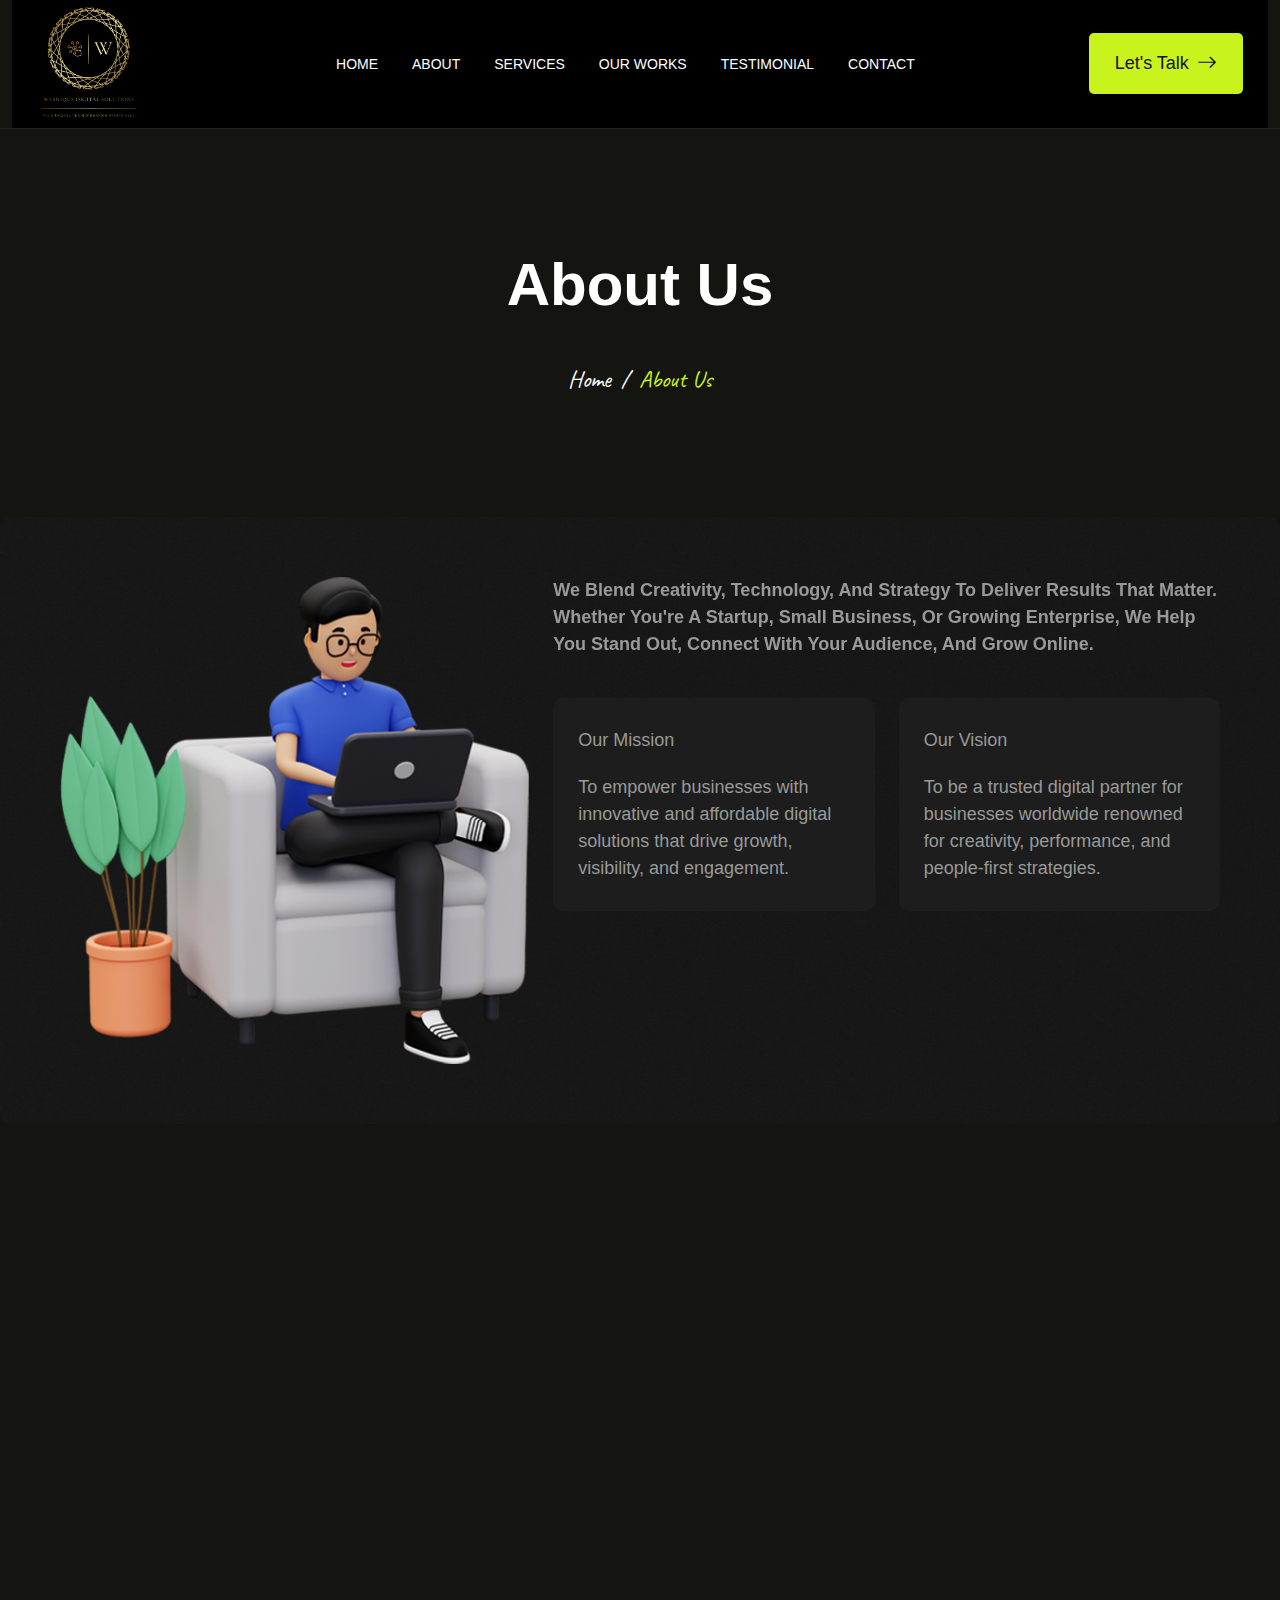
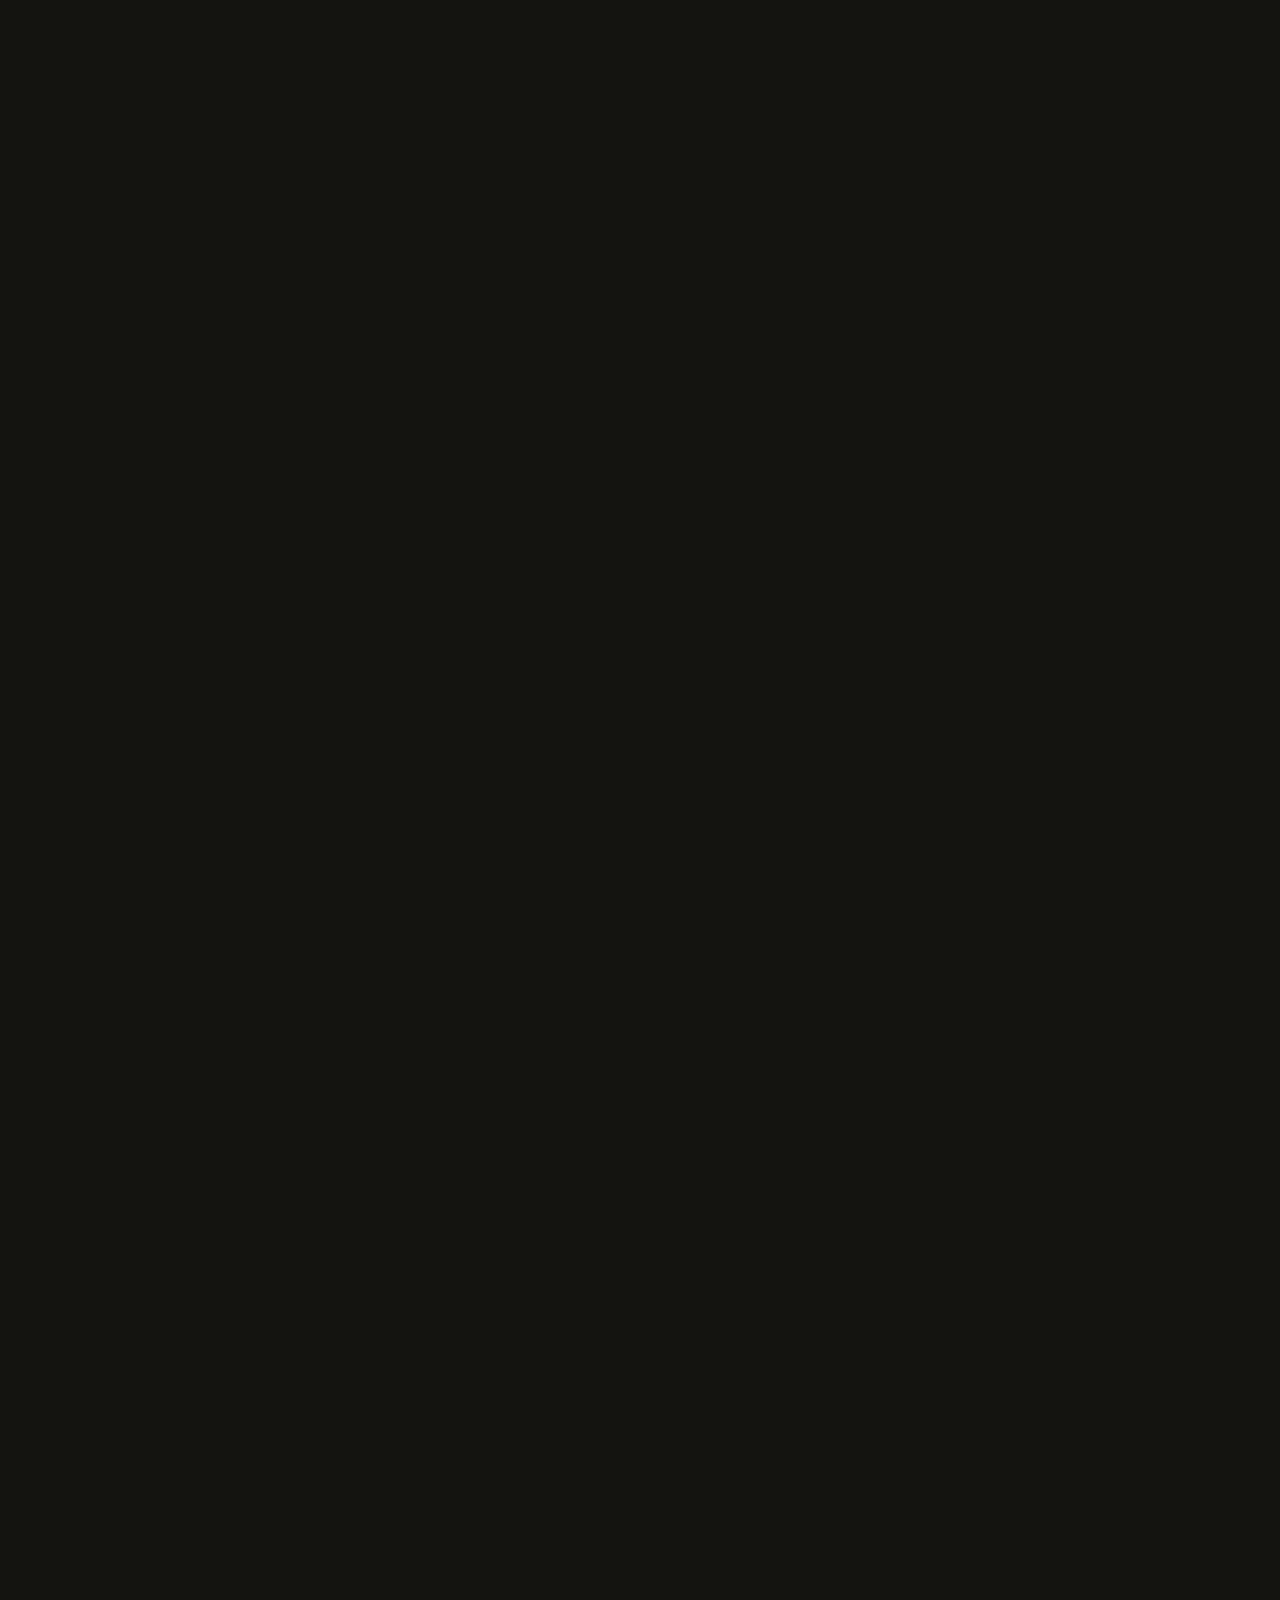
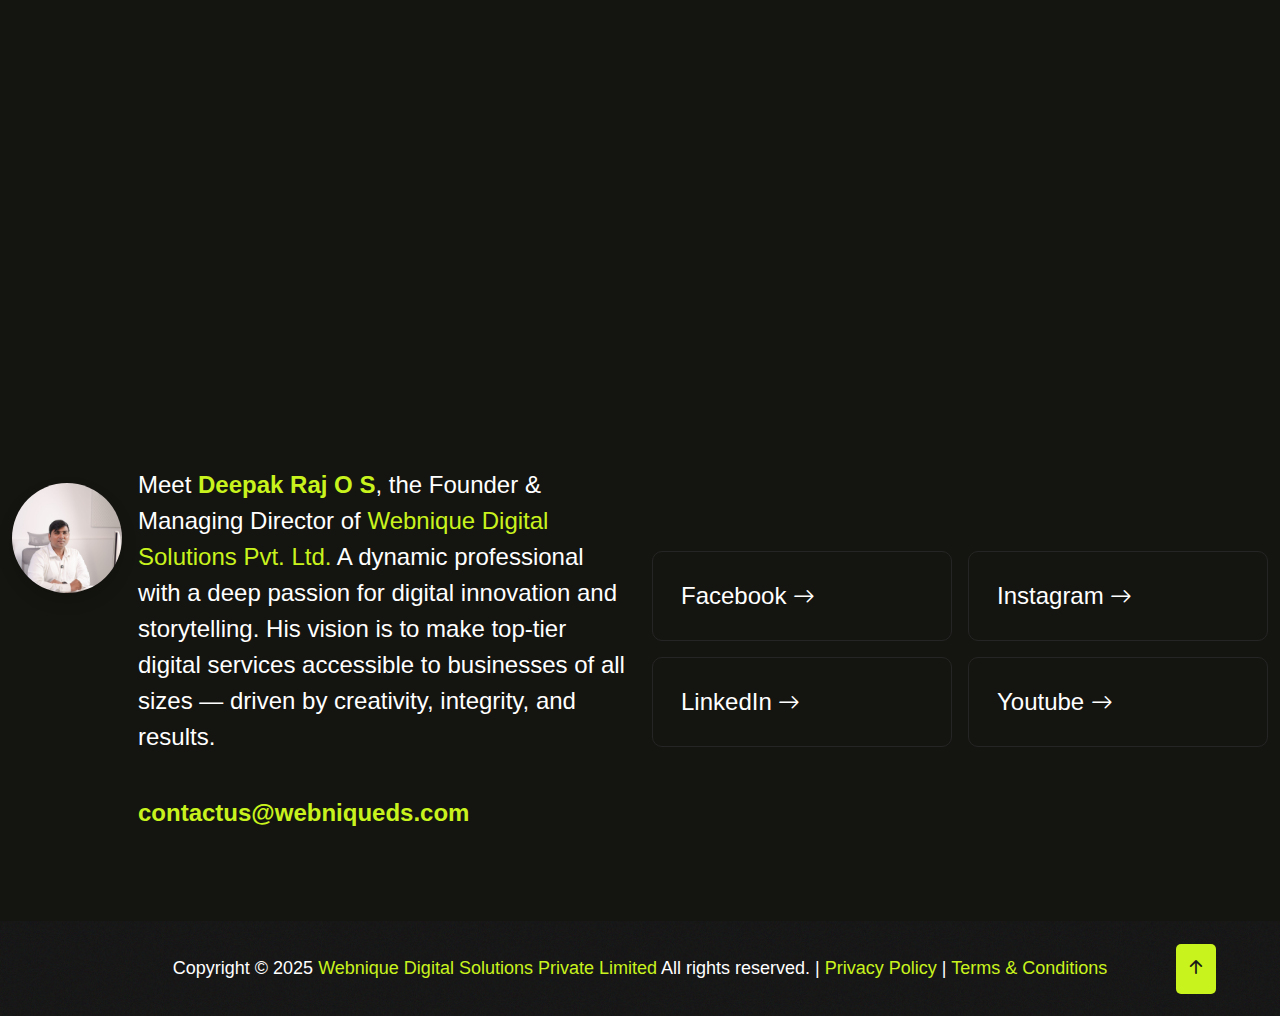
<file: about.html>
<!DOCTYPE html>
<html lang="en">
<head>
   <!--<< Required meta tags >>-->
   <meta charset="UTF-8">
   <meta http-equiv="X-UA-Compatible" content="IE=edge">
   <meta name="viewport" content="width=device-width, initial-scale=1.0">
<!--<< Title >>-->
<title>Webnique Digital Solutions Private Limited | Web Application Development | Custom Software | Digital Marketing | Social Media
   Marketing | Content Creation & Vido Editing </title>
   <meta name="robots" content="index, follow">
<!--<< Favcion >>-->
<link rel="shortcut icon" href="assets/img/logo/favicon.png">
<!--<< Bootstrap min.css >>-->
<link rel="stylesheet" href="assets/css/bootstrap.min.css">
<!--<< Aos animation css >>-->
<link rel="stylesheet" href="assets/css/aos.css">
<!--<< Main.css >>-->
<link rel="stylesheet" href="assets/css/main.css">
<meta name="keywords"
   content="Web Design & Development, Web design company, Responsive website design, Custom website development, UX/UI web design services, Mobile-friendly website development, Professional website designers, Business website development, WordPress website development, Modern website design agency, Creative web development services, Custom Software Solutions, Custom software development, Business automation software, Scalable app development, Enterprise software solutions, Tailored software for businesses, Web app development company, Workflow automation software, Bespoke software development, CRM and ERP software developers, Custom SaaS development, Digital Marketing Services, SEO services for businesses, Local SEO experts, SEO agency near me, Google ranking optimization, Keyword research services, On-page and off-page SEO, Google Ads campaign management, PPC advertising services, Google AdWords expert, Paid search marketing agency, GMB optimization services, Google My Business setup, Local SEO via GMB, Google Analytics reporting services, Social Media Marketing, Social media marketing agency, Instagram marketing experts, Facebook ad management, LinkedIn marketing services, Social media content creation, Social media growth strategies, SMM services for small businesses, Reels and short video marketing, Social media branding agency, Video Editing & Content Creation, Video editing services, Reels and shorts editing, YouTube video editing agency, Social media video production, Promotional video creation, Motion graphics and animation, Corporate video editing, Short-form content creation, Marketing video editing experts, Creative Content & Branding, Brand identity design, Logo and branding services, Content writing agency, Website content writing, Blog content for SEO, Brand storytelling services, Creative brand strategy, Copywriting and messaging, Branding for startups">
<meta name="author" content="Webnique Digital Solutions Private Limited" />
<link rel="canonical" href="https://www.webniqueds.com/about.html" />

<!-- Google tag (gtag.js) -->
<script async src="https://www.googletagmanager.com/gtag/js?id=AW-17116818550"></script>
<script>
  window.dataLayer = window.dataLayer || [];
  function gtag(){dataLayer.push(arguments);}
  gtag('js', new Date());
  gtag('config', 'AW-17116818550');
</script>
</head>
<body>

<!-- << Preloader >>-->
<!-- <div class="preloader__matias">
   <div class="box text-center">
      <div class="matias mb-10">
         <img src="assets/img/banner/banner-man.png" alt="img">
      </div>
      <span class="fz-30 mati fw-600 text-uppercase">
         Webnique
      </span>
   </div>
</div> -->
<!--<< Preloader >> -->

<!--<< banner >>-->
<section class="breadcrumnd__section">
   <!--<< Header v-1 >>-->
    <header class="header-section">
        <div class="container">
            <div class="header-wrapper">
                <div class="main__logo">
                    <a href="index.html" class="logo">
                        <img src="assets/img/logo/logo.png" alt="logo">
                    </a>
                </div>
                <ul class="main-menu">
                    <li><a href="index.html">Home</a></li>
                    <li><a href="about.html">About</a></li>
                    <li><a href="service.html">Services</a></li>
                    <li><a href="our-work.html">Our Works</a></li>
                    <li><a href="index.html#testi">Testimonial</a></li>
                    <li><a href="contact.html">Contact</a></li>
                </ul>
                <div class="menu__components d-flex align-items-center">
                    <a href="contact.html" class="d-flex fw-500 cmn--btn align-items-center gap-2">
                        <span class="get__text">Let's Talk</span>
                        <span><i class="bi bi-arrow-right fz-20"></i></span>
                    </a>
                    <div class="header-bar d-lg-none">
                        <span></span><span></span><span></span>
                    </div>
                </div>
            </div>
        </div>
    </header>
   <!--<< Header v-1 >>-->
   <div class="container pt-120 pb-120">
      <div class="row g-4 justify-content-center">
         <div class="col-lg-8">
            <div class="breadcrumnd__wrap text-center">
               <h1>
                  About Us
               </h1>
               <ul class="breakcrumnd__cont justify-content-center">
                  <li>
                     <a href="index.html">
                        Home 
                     </a>
                  </li>
                  <li class="white">
                     /  
                  </li>
                  <li class="base">
                     About Us
                  </li>
               </ul>
            </div>
         </div>
      </div>
   </div>
</section>
<!--<< banner >>-->

<!--<< about personal >>-->
<div class="about__v1wrap">
   <div class="row g-4 align-items-lg-start align-items-center">
      <div class="col-lg-5">
         <div class="about__onethumb" data-aos="zoom-in" data-aos-duration="500">
            <img src="assets/img/about/personal-infothumb.png" alt="img">
         </div>
      </div>
      <div class="col-lg-7">
         <div class="about__onecontent">
            <h2 class="h2-head" data-aos="fade-up" data-aos-duration="500">
               <p class="p-descrip" data-aos="fade-up" data-aos-duration="500">
                  We blend creativity, technology, and strategy to deliver results that matter. Whether you're a startup,
                  small business, or growing enterprise, we help you stand out, connect with your audience, and grow
                  online.
               </p>
            </h2>
            <div class="about__contactwrap">
               <div class="row g-4">
                  <div class="col-xxl-6 col-xl-6 col-lg-12 col-md-6" data-aos="zoom-in">
                     <div class="abox">
                        <div class="about__contbox__item">
                           <span class="ptext fz-18 mb-20 d-block">
                              Our Mission
                           </span>
                           <p>To empower businesses with innovative and affordable digital solutions that drive growth,
                              visibility, and engagement.</p>
                        </div>
                     </div>
                  </div>
                  <div class="col-xxl-6 col-xl-6 col-lg-12 col-md-6" data-aos="zoom-in">
                     <div class="abox">
                        <div class="about__contbox__item">
                           <span class="ptext fz-18 mb-20 d-block">
                              Our Vision
                           </span>
                           <p>To be a trusted digital partner for businesses worldwide renowned for creativity,
                              performance, and people-first strategies.</p>
                           
                        </div>
                     </div>
                  </div>
               </div>
            </div>
         </div>
      </div>
   </div>
</div>


<!--<< What We Do >>-->
<section class="service__section overhid pt-120 pb-120">
   <div class="container">
      <div class="project__head text-center">
         <span class="common__sub" data-aos="fade-down" data-aos-duration="1000">
            What We Do
         </span>
         <h2 class="fw-500" data-aos="fade-up" data-aos-duration="1200">
            Comprehensive Digital Solutions
         </h2>
      </div>
      <div class="service__uniquewrap">
         <div class="service__unique__item pb-40 pt-40" data-aos="fade-up" data-aos-duration="1000">
            <div class="left__service">
               <div class="serial__adjust">
                  <span>01</span>
                  <div class="cont">
                     <h5>Web Development</h5>
                     <h2>Website Design & Development</h2>
                  </div>
               </div>
               <p class="pra">
                  Crafting responsive, visually stunning websites that reflect your brand identity and engage your audience.
               </p>
            </div>
         </div>
         <div class="service__unique__item pb-40 pt-40" data-aos="fade-up" data-aos-duration="1200">
            <div class="left__service">
               <div class="serial__adjust">
                  <span>02</span>
                  <div class="cont">
                     <h5>Software Solutions</h5>
                     <h2>Custom Software & App Development</h2>
                  </div>
               </div>
               <p class="pra">
                  Building scalable, tailored software and apps that streamline your business operations and boost productivity.
               </p>
            </div>
         </div>
         <div class="service__unique__item pb-40 pt-40" data-aos="fade-up" data-aos-duration="1400">
            <div class="left__service">
               <div class="serial__adjust">
                  <span>03</span>
                  <div class="cont">
                     <h5>Digital Marketing</h5>
                     <h2>Search Engine Optimization (SEO)</h2>
                  </div>
               </div>
               <p class="pra">
                  Optimizing your online presence to improve visibility and drive organic traffic to your website.
               </p>
            </div>
         </div>
         <div class="service__unique__item pb-40 pt-40" data-aos="fade-up" data-aos-duration="1600">
            <div class="left__service">
               <div class="serial__adjust">
                  <span>04</span>
                  <div class="cont">
                     <h5>Google Services</h5>
                     <h2>Google Ads, My Business & Analytics</h2>
                  </div>
               </div>
               <p class="pra">
                  Comprehensive Google services management to maximize your online presence and ROI.
               </p>
            </div>
         </div>
         <div class="service__unique__item pb-40 pt-40" data-aos="fade-up" data-aos-duration="1800">
            <div class="left__service">
               <div class="serial__adjust">
                  <span>05</span>
                  <div class="cont">
                     <h5>Social Media</h5>
                     <h2>Social Media Marketing</h2>
                  </div>
               </div>
               <p class="pra">
                  Strategic social media management to build your brand presence and connect with your audience.
               </p>
            </div>
         </div>
         <div class="service__unique__item pb-40 pt-40" data-aos="fade-up" data-aos-duration="2000">
            <div class="left__service">
               <div class="serial__adjust">
                  <span>06</span>
                  <div class="cont">
                     <h5>Content Creation</h5>
                     <h2>Content Creation</h2>
                  </div>
               </div>
               <p class="pra">
                we believe great content is the heart of every successful digital strategy. Our Content Creation team transforms ideas into impactful stories that connect with audiences, drive engagement, and build brand loyalty.
              </p>
            </div>
         </div>
      </div>
   </div>
</section>
<!--<< What We Do >>-->



<!--<< Meet the Founder >>-->
<section class="about__section pt-120 pb-120">
  <div class="container">
    <div class="row g-4 align-items-center flex-column-reverse flex-lg-row">
      
      <!-- Text Section -->
      <div class="col-lg-6 col-md-12 text-center text-lg-start">
        <div class="about__content">
          <div class="project__head">
            <span class="common__sub" data-aos="fade-down" data-aos-duration="1000">
              Meet the Founder
            </span>
            <h2 class="fw-500 base mt-2" data-aos="fade-up" data-aos-duration="1200">
              Deepak Raj O S
            </h2>
            <p class="mt-4" data-aos="fade-up" data-aos-duration="1400">
              Founder & Managing Director of Webnique Digital Solutions Pvt. Ltd, is a dynamic professional with a deep passion for digital innovation and storytelling. His vision is to make top-tier digital services accessible to businesses of all sizes—driven by creativity, integrity, and results.
            </p>
          </div>
        </div>
      </div>

      <!-- Image Section -->
      <div class="col-lg-6 col-md-12 text-center">
        <div class="about__thumb" data-aos="zoom-in" data-aos-duration="2000">
          <img 
            class="img-fluid rounded-3 shadow-lg mx-auto" 
            style="max-width: 450px; width: 100%; object-fit: cover;" 
            src="assets/img/profile/md_sir-2.jpeg" 
            alt="Founder - Deepak Raj O S"
          >
        </div>
      </div>
      
    </div>
  </div>
</section>
<!--<< Meet the Founder >>-->

<!--<< Meet the Founder >>-->

<!--<< Footer >>-->
<footer class="footer__section">
   <div class="container">
      <div class="footer__top pt-90 pb-90">
         <div class="fl text-center " data-aos="fade-up" data-aos-duration="1000">
            Get In Touch
         </div>
         <div class="row g-4 align-items-center justify-content-center mt-3">
            <!-- MD Section -->
            <div class="col-lg-6 col-md-10">
               <div class="get__content d-flex flex-column flex-sm-row align-items-center align-items-sm-start gap-3 text-center text-sm-start">
                  <!-- MD Image -->
                  <div class="md__image mt-3 flex-shrink-0">
                     <img src="assets/img/profile/md_sir.jpeg" alt="Deepak Raj O S" 
                          class="img-fluid rounded-circle shadow" 
                          style="width:110px; height:110px; object-fit:cover;">
                  </div>
                  <!-- MD Info -->
                  <div>
                     <p class="mt-3 mt-sm-0">
                        Meet <span class="base fw-semibold">Deepak Raj O S</span>, the Founder & Managing Director of 
                        <span class="base">Webnique Digital Solutions Pvt. Ltd.</span> 
                        A dynamic professional with a deep passion for digital innovation and storytelling. 
                        His vision is to make top-tier digital services accessible to businesses of all sizes — 
                        driven by creativity, integrity, and results.
                     </p>
                     <p class="base fw-semibold mb-0">contactus@webniqueds.com</p>
                  </div>
               </div>
            </div>

            <!-- Social Links -->
            <div class="col-lg-6 col-md-10">
               <div class="get__rightcontetn mt-4 mt-lg-0">
                  <div class="row g-3 text-center text-sm-start">
                     <div class="col-6 col-sm-6">
                        <a target="_blank" href="https://www.facebook.com/share/12LFfs5bPy7/" class="social__footer d-block">
                           Facebook <i class="bi bi-arrow-right"></i>
                        </a>
                     </div>
                     <div class="col-6 col-sm-6">
                        <a target="_blank" href="https://www.instagram.com/webniquedigitalsolutions?igsh=bTB3cmgzZmd5bjk=" class="social__footer d-block">
                           Instagram <i class="bi bi-arrow-right"></i>
                        </a>
                     </div>
                     <div class="col-6 col-sm-6">
                        <a target="_blank" href="https://www.linkedin.com/company/webnique-digital-solutions/" class="social__footer d-block">
                           LinkedIn <i class="bi bi-arrow-right"></i>
                        </a>
                     </div>
                     <div class="col-6 col-sm-6">
                        <a target="_blank" href="https://www.youtube.com/@WebniqueDigitalSolutions" class="social__footer d-block">
                           Youtube <i class="bi bi-arrow-right"></i>
                        </a>
                     </div>
                  </div>
               </div>
            </div>
         </div>
      </div>
   </div>

   <!-- Footer Bottom -->
<div class="footer__bottom cmn__bg"> <div class="container"> <div class="copyright"> <p class="white">Copyright © 2025 <a href="index.html" class="base">Webnique Digital Solutions Private Limited</a> All rights reserved. | <a href="privacy-policy.html" class="base">Privacy Policy</a> | <a href="terms-conditions.html" class="base">Terms & Conditions</a> </p> <a href="#about" class="toparrow"> <i class="bi bi-arrow-up-short"></i> </a> </div> </div> </div> </footer>
</footer>
<!--<< Footer >>-->

   <!--<< Jquery Latest >>-->
   <script src="assets/js/jquery-3.7.0.min.js"></script>
   <!--<< Viewport Js >>-->
   <script src="assets/js/viewport.jquery.js"></script>
   <!--<< Bootstrap Js >>-->
   <script src="assets/js/bootstrap.min.js"></script>
   <!--<< Aos animation Js >>-->
   <script src="assets/js/aos.js"></script>
   <!--<< Nice Select Js >>-->
   <script src="assets/js/jquery.nice-select.min.js"></script>
   <!--<< Swiper Slide Js >>-->
   <script src="assets/js/swiper-bundle.min.js"></script>
   <!--<< Swiper Bundle Js >>-->
   <script src="assets/js/jquery.magnific-popup.min.js"></script>
   <!--<< magnific popup Js >>-->
   <script src="assets/js/odometer.min.js"></script>
   <!--<< Odometer js Js >>-->
   <script src="assets/js/wow.min.js"></script>
   <!--<< Wow Animation js >>-->
   <script src="assets/js/main.js"></script>
   <!--<< Main.js >>-->
</body>
</html>
</file>
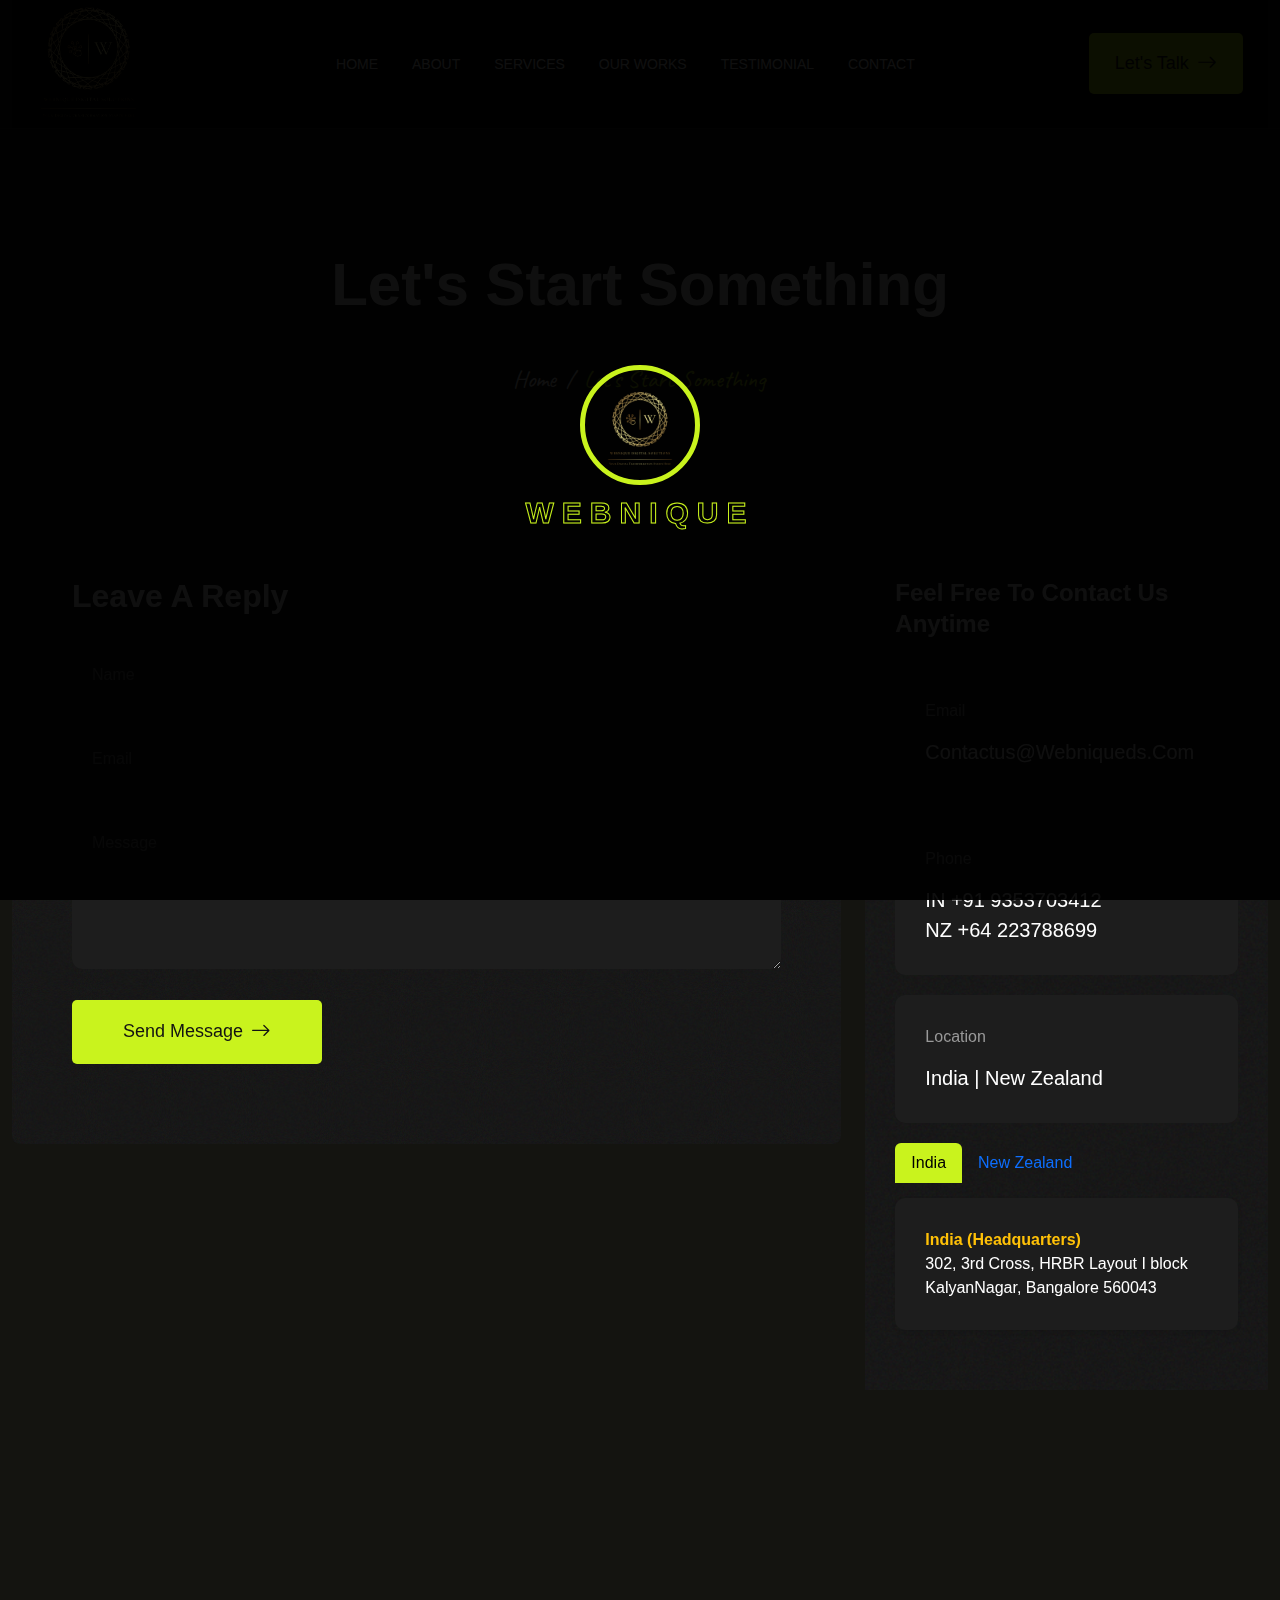
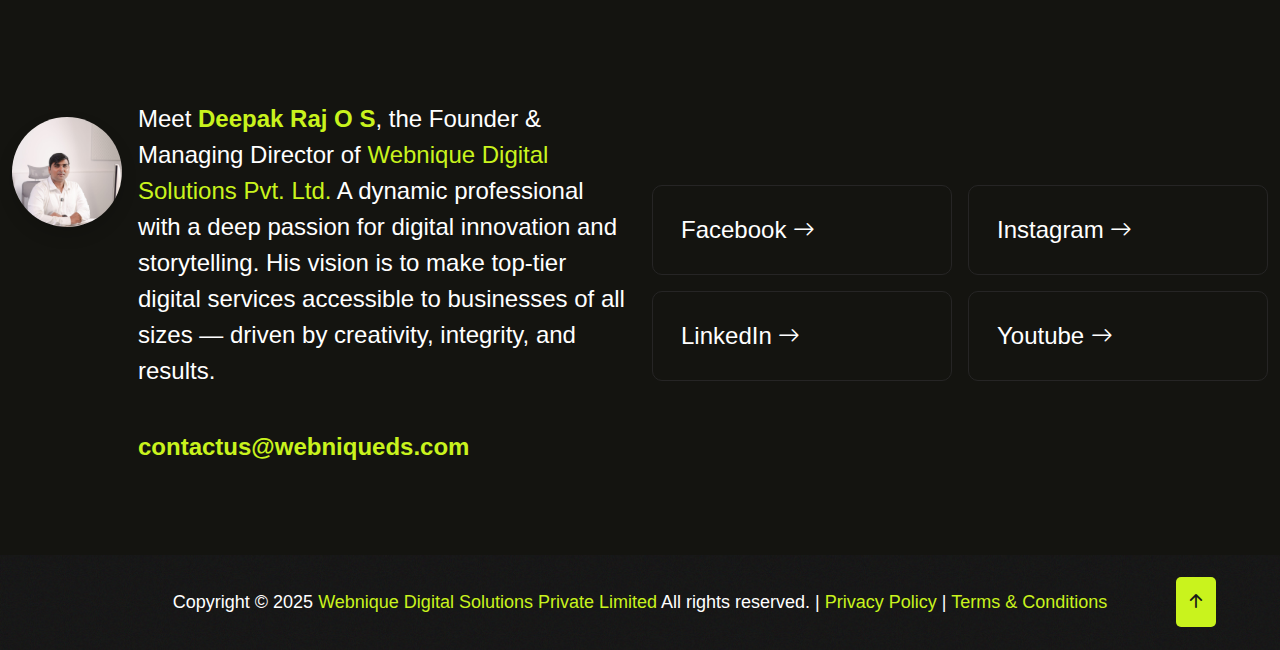
<file: contact.html>
<!DOCTYPE html>
<html lang="en">
<head>
   <!--<< Required meta tags >>-->
   <meta charset="UTF-8">
   <meta http-equiv="X-UA-Compatible" content="IE=edge">
   <meta name="viewport" content="width=device-width, initial-scale=1.0">
   <!--<< Title >>-->
   <title>Webnique Digital Solutions Private Limited | Web Application Development | Custom Software | Digital Marketing | Social Media
      Marketing | Content Creation & Vido Editing </title>
      <meta name="robots" content="index, follow">
   <!--<< Favcion >>-->
   <link rel="shortcut icon" href="assets/img/logo/favicon.png">
   <!--<< Bootstrap min.css >>-->
   <link rel="stylesheet" href="assets/css/bootstrap.min.css">
   <!--<< Aos animation css >>-->
   <link rel="stylesheet" href="assets/css/aos.css">
   <!--<< Main.css >>-->
   <link rel="stylesheet" href="assets/css/main.css">
   <meta name="keywords"
      content="Web Design & Development, Web design company, Responsive website design, Custom website development, UX/UI web design services, Mobile-friendly website development, Professional website designers, Business website development, WordPress website development, Modern website design agency, Creative web development services, Custom Software Solutions, Custom software development, Business automation software, Scalable app development, Enterprise software solutions, Tailored software for businesses, Web app development company, Workflow automation software, Bespoke software development, CRM and ERP software developers, Custom SaaS development, Digital Marketing Services, SEO services for businesses, Local SEO experts, SEO agency near me, Google ranking optimization, Keyword research services, On-page and off-page SEO, Google Ads campaign management, PPC advertising services, Google AdWords expert, Paid search marketing agency, GMB optimization services, Google My Business setup, Local SEO via GMB, Google Analytics reporting services, Social Media Marketing, Social media marketing agency, Instagram marketing experts, Facebook ad management, LinkedIn marketing services, Social media content creation, Social media growth strategies, SMM services for small businesses, Reels and short video marketing, Social media branding agency, Video Editing & Content Creation, Video editing services, Reels and shorts editing, YouTube video editing agency, Social media video production, Promotional video creation, Motion graphics and animation, Corporate video editing, Short-form content creation, Marketing video editing experts, Creative Content & Branding, Brand identity design, Logo and branding services, Content writing agency, Website content writing, Blog content for SEO, Brand storytelling services, Creative brand strategy, Copywriting and messaging, Branding for startups">
   <meta name="author" content="Webnique Digital Solutions Private Limited" />
   <link rel="canonical" href="https://www.webniqueds.com/contact.html" />
   
   <!-- Google tag (gtag.js) -->
   <script async src="https://www.googletagmanager.com/gtag/js?id=AW-17116818550"></script>
   <script>
     window.dataLayer = window.dataLayer || [];
     function gtag(){dataLayer.push(arguments);}
     gtag('js', new Date());
     gtag('config', 'AW-17116818550');
   </script>
</head>
<body>

<!--<< Preloader >>-->
<div class="preloader__matias">
   <div class="box text-center">
      <div class="matias mb-10">
         <img src="assets/img/banner/banner-man.png" alt="img">
      </div>
      <span class="fz-30 mati fw-600 text-uppercase">
         Webnique
      </span>
   </div>
</div>
<!--<< Preloader >>--> 





<!--<< banner >>-->
<section class="breadcrumnd__section">
   <!--<< Header v-1 >>-->
    <header class="header-section">
        <div class="container">
            <div class="header-wrapper">
                <div class="main__logo">
                    <a href="index.html" class="logo">
                        <img src="assets/img/logo/logo.png" alt="logo">
                    </a>
                </div>
                <ul class="main-menu">
                    <li><a href="index.html">Home</a></li>
                    <li><a href="about.html">About</a></li>
                    <li><a href="service.html">Services</a></li>
                    <li><a href="our-work.html">Our Works</a></li>
                    <li><a href="index.html#testi">Testimonial</a></li>
                    <li><a href="contact.html">Contact</a></li>
                </ul>
                <div class="menu__components d-flex align-items-center">
                    <a href="contact.html" class="d-flex fw-500 cmn--btn align-items-center gap-2">
                        <span class="get__text">Let's Talk</span>
                        <span><i class="bi bi-arrow-right fz-20"></i></span>
                    </a>
                    <div class="header-bar d-lg-none">
                        <span></span><span></span><span></span>
                    </div>
                </div>
            </div>
        </div>
    </header>
   <!--<< Header v-1 >>-->
   <div class="container pt-120 pb-120">
      <div class="row g-4 justify-content-center">
         <div class="col-lg-8">
            <div class="breadcrumnd__wrap text-center">
               <h1>
                  Let's Start Something
               </h1>
               <ul class="breakcrumnd__cont justify-content-center">
                  <li>
                     <a href="index-2.html">
                        Home 
                     </a>
                  </li>
                  <li class="white">
                     /  
                  </li>
                  <li class="base">
                     Let's Start Something
                  </li>
               </ul>
            </div>
         </div>
      </div>
   </div>
</section>
<!--<< banner >>-->

<!--<< Contact >>-->
<section class="contact__section">
   <div class="container">
      <div class="row g-4">
         <div class="col-lg-8" data-aos="fade-up" data-aos-duration="1000">
            <div class="contact__box">
               <div class="replay__box cmn__bg">
                  <h3>
                     Leave a Reply
                  </h3>
                  <form action="sendmail.php" method="post" class="row g-4">
                     <div class="col-lg-12">
                        <input type="text" name="name" placeholder="Name" required>
                     </div>
                     <div class="col-lg-12">
                        <input type="email" name="email" placeholder="Email" required>
                     </div>
                     <div class="col-lg-12">
                        <textarea name="message" rows="5" placeholder="Message" required></textarea>
                     </div>
                     <div class="col-lg-12">
                        <button type="submit" value="Send message" name="submit" class=" border-0 d-flex fw-500 cmn--btn align-items-center gap-2">
                           <span class="get__text">
                              Send Message
                           </span>
                           <span>
                              <i class="bi bi-arrow-right fz-20"></i>                       
                           </span>
                        </button>
                        <div id="form-message" style="margin-top:20px;"></div>
                        
                        <!-- Event snippet for Phone call lead conversion page -->
                        <script>
                          gtag('event', 'conversion', {
                            'send_to': 'AW-17116818550/uEn_COG9hNoaEPbY9-E_'
                          });
                        </script>
                     </div>
                  </form>
               </div>
            </div>
         </div>
         <div class="col-lg-4" data-aos="fade-up" data-aos-duration="1500">
            <div class="contact__rightside cmn__bg">
               <h4 class="mb-30">
                  Feel free to contact us anytime
               </h4>
               <div class="contact__item mb-20">
                  <span class="he1">
                     Email
                  </span>
                  <a href="mailto:contactus@webniqueds.com">
                     contactus@webniqueds.com
                  </a>
               </div>
               <div class="contact__item mb-20">
                  <span class="he1">
                     Phone
                  </span>
                  <a href="tel:+919353703412">
                    IN +91 9353703412 </p>
                    NZ +64 223788699
                  </a>
               </div>
               <div class="contact__item mb-20">
                  <span class="he1">
                     Location
                  </span>
                  <span class="address">
                     India | New Zealand
                  </span>
               </div>
               
 <!-- Tabs -->
  <ul class="nav nav-tabs border-0  mb-3" id="addressTab" role="tablist">
    <li class="nav-item " role="presentation">
      <button class="nav-link active" id="india-tab" data-bs-toggle="tab" data-bs-target="#india" type="button" role="tab">
        India
      </button>
    </li>
    <li class="nav-item" role="presentation">
      <button class="nav-link" id="nz-tab" data-bs-toggle="tab" data-bs-target="#nz" type="button" role="tab">
        New Zealand
      </button>
    </li>
  </ul>

  <!-- Tab Content -->
  <div class="tab-content  rounded-3  shadow-sm " id="addressTabContent">
    <div class="tab-pane fade show active" id="india" role="tabpanel">
      <div class="contact__item">
        <span class="fw-semibold  text-warning">India (Headquarters)</span><br>
        <span class="mt-2">302, 3rd Cross, HRBR Layout I block KalyanNagar, Bangalore 560043</span>
      </div>
    </div>
    <div class="tab-pane fade" id="nz" role="tabpanel">
      <div class="contact__item">
        <span class="fw-semibold   text-warning" style="white-space:nowrap;">New Zealand (Operational Partner Office)</span><br>
 <span class="fw-bold" style="white-space:nowrap;">In collaboration with our Channel Partner</span>
        <span class="mt-2"> 42 willcott street, <br> Mt Albert, Auckland, 1025</span>
      </div>
    </div>
  </div>

            </div>
         </div>
      </div>
   </div>
</section>
<!--<< Contact >>-->


<!--<< Footer >>-->
<footer class="footer__section">
   <div class="container">
      <div class="footer__top pt-90 pb-90">
         <div class="fl text-center " data-aos="fade-up" data-aos-duration="1000">
            Get In Touch
         </div>
         <div class="row g-4 align-items-center justify-content-center mt-3">
            <!-- MD Section -->
            <div class="col-lg-6 col-md-10">
               <div class="get__content d-flex flex-column flex-sm-row align-items-center align-items-sm-start gap-3 text-center text-sm-start">
                  <!-- MD Image -->
                  <div class="md__image mt-3 flex-shrink-0">
                     <img src="assets/img/profile/md_sir.jpeg" alt="Deepak Raj O S" 
                          class="img-fluid rounded-circle shadow" 
                          style="width:110px; height:110px; object-fit:cover;">
                  </div>
                  <!-- MD Info -->
                  <div>
                     <p class="mt-3 mt-sm-0">
                        Meet <span class="base fw-semibold">Deepak Raj O S</span>, the Founder & Managing Director of 
                        <span class="base">Webnique Digital Solutions Pvt. Ltd.</span> 
                        A dynamic professional with a deep passion for digital innovation and storytelling. 
                        His vision is to make top-tier digital services accessible to businesses of all sizes — 
                        driven by creativity, integrity, and results.
                     </p>
                     <p class="base fw-semibold mb-0">contactus@webniqueds.com</p>
                  </div>
               </div>
            </div>

            <!-- Social Links -->
            <div class="col-lg-6 col-md-10">
               <div class="get__rightcontetn mt-4 mt-lg-0">
                  <div class="row g-3 text-center text-sm-start">
                     <div class="col-6 col-sm-6">
                        <a target="_blank" href="https://www.facebook.com/share/12LFfs5bPy7/" class="social__footer d-block">
                           Facebook <i class="bi bi-arrow-right"></i>
                        </a>
                     </div>
                     <div class="col-6 col-sm-6">
                        <a target="_blank" href="https://www.instagram.com/webniquedigitalsolutions?igsh=bTB3cmgzZmd5bjk=" class="social__footer d-block">
                           Instagram <i class="bi bi-arrow-right"></i>
                        </a>
                     </div>
                     <div class="col-6 col-sm-6">
                        <a target="_blank" href="https://www.linkedin.com/company/webnique-digital-solutions/" class="social__footer d-block">
                           LinkedIn <i class="bi bi-arrow-right"></i>
                        </a>
                     </div>
                     <div class="col-6 col-sm-6">
                        <a target="_blank" href="https://www.youtube.com/@WebniqueDigitalSolutions" class="social__footer d-block">
                           Youtube <i class="bi bi-arrow-right"></i>
                        </a>
                     </div>
                  </div>
               </div>
            </div>
         </div>
      </div>
   </div>

   <!-- Footer Bottom -->
<div class="footer__bottom cmn__bg"> <div class="container"> <div class="copyright"> <p class="white">Copyright © 2025 <a href="index.html" class="base">Webnique Digital Solutions Private Limited</a> All rights reserved. | <a href="privacy-policy.html" class="base">Privacy Policy</a> | <a href="terms-conditions.html" class="base">Terms & Conditions</a> </p> <a href="#about" class="toparrow"> <i class="bi bi-arrow-up-short"></i> </a> </div> </div> </div> </footer>
</footer>
<!--<< Footer >>-->

<!--<<  sub side bar custom >>-->
<div class="subside__barmenu sub__contact">
   <div class="remove__click d-flex justify-content-center align-items-center">
      <i class="bi bi-x-lg"></i>
   </div>
   <div class="sub__contact__wrapper d-grid">
      <a href="index-2.html" class="side-logo">
         <img src="assets/img/logo/logo.png" alt="img">
      </a>
      <p>
         Neque porro quisquam est, qui dolorem ipsum quia dolor sit consectetur, aliquam quaerats voluptatem. Ut enim ad minima veniam, exercitationem laboriosam, nisi ut aliquid ex ea autem velit esse quam nihil
      </p>
      <div class="sub__contact-left d-grid">
         <div class="sub__contac-item">
            <div class="content">
               <span class="address d-block">
                  address
               </span>
               <span class="textp">
                  Victoria Street London,
               </span>
            </div>
         </div>
         <div class="sub__contac-item">
            <div class="content">
               <span class="address d-block">
                  email
               </span>
               <a href="javascript:void(0)" class="textp">
                  matias999@.com
               </a>
            </div>
         </div>
         <div class="sub__contac-item">
            <div class="content">
               <span class="address d-block">
                  call now
               </span>
               <a href="jasacript:void(0)" class="textp">
                  +98 4758 2154 021
               </a>
            </div>
         </div>
      </div>
      <div class="sub__contact-right mb-80 position-relative">
         <ul class="social d-flex gap-3">
            <li>
               <a href="javascript:void(0)">
                  <i class="bi bi-facebook"></i>
               </a>
            </li>
            <li>
               <a href="javascript:void(0)">
                  <i class="bi bi-twitter"></i>
               </a>
            </li>
            <li>
               <a href="javascript:void(0)">
                  <i class="bi bi-linkedin"></i>
               </a>
            </li>
            <li>
               <a href="javascript:void(0)">
                  <i class="bi bi-youtube"></i>
               </a>
            </li>
         </ul>
      </div>
      <a href="#0" class="d-flex justify-content-center fw-500 cmn--btn align-items-center gap-2">
         <span>
            <i class="bi bi-chevron-right"></i>             
         </span>
         <span class="get__text">
            Let's Talk
         </span>
      </a>
   </div>
</div>
<!--<<  sub side bar custom >>-->

   <!--<< Scroll To Top >>-->
   <div class="progress-wrap">
      <svg
         class="progress-circle svg-content"
         width="100%"
         height="100%"
         viewBox="-1 -1 102 102"
      >
         <path fill="#c9f31d" d="M50,1 a49,49 0 0,1 0,98 a49,49 0 0,1 0,-98"/>
      </svg>
      <i class="bi bi-arrow-90deg-up title topping"></i>
   </div>
   <!--<< Scroll To Top >>-->

   <!--<< Jquery Latest >>-->
   <script src="assets/js/jquery-3.7.0.min.js"></script>
   <!--<< Viewport Js >>-->
   <script src="assets/js/viewport.jquery.js"></script>
   <!--<< Bootstrap Js >>-->
   <script src="assets/js/bootstrap.min.js"></script>
   <!--<< Aos animation Js >>-->
   <script src="assets/js/aos.js"></script>
   <!--<< Nice Select Js >>-->
   <script src="assets/js/jquery.nice-select.min.js"></script>
   <!--<< Swiper Slide Js >>-->
   <script src="assets/js/swiper-bundle.min.js"></script>
   <!--<< Swiper Bundle Js >>-->
   <script src="assets/js/jquery.magnific-popup.min.js"></script>
   <!--<< magnific popup Js >>-->
   <script src="assets/js/odometer.min.js"></script>
   <!--<< Odometer js Js >>-->
   <script src="assets/js/wow.min.js"></script>
   <!--<< Wow Animation js >>-->
   <script src="assets/js/main.js"></script>
   <!--<< Main.js >>-->
   <script>
   document.querySelector('.contact__box form').addEventListener('submit', function(e) {
       e.preventDefault();
       var form = this;
       var formData = new FormData(form);
       var messageDiv = document.getElementById('form-message');
       messageDiv.innerHTML = '';
       fetch('sendmail.php', {
           method: 'POST',
           body: formData
       })
       .then(response => response.text())
       .then(result => {
           if (result.trim() === 'success') {
               messageDiv.innerHTML = '<div style="color:green;font-weight:bold;">Thank you! Your message has been sent successfully.</div>';
               form.reset();
           } else {
               messageDiv.innerHTML = '<div style="color:red;font-weight:bold;">Sorry, there was an error sending your message. Please try again later.</div>';
           }
       })
       .catch(() => {
           messageDiv.innerHTML = '<div style="color:red;font-weight:bold;">Sorry, there was an error sending your message. Please try again later.</div>';
       });
   });
   </script>
</body>
</html>
</file>
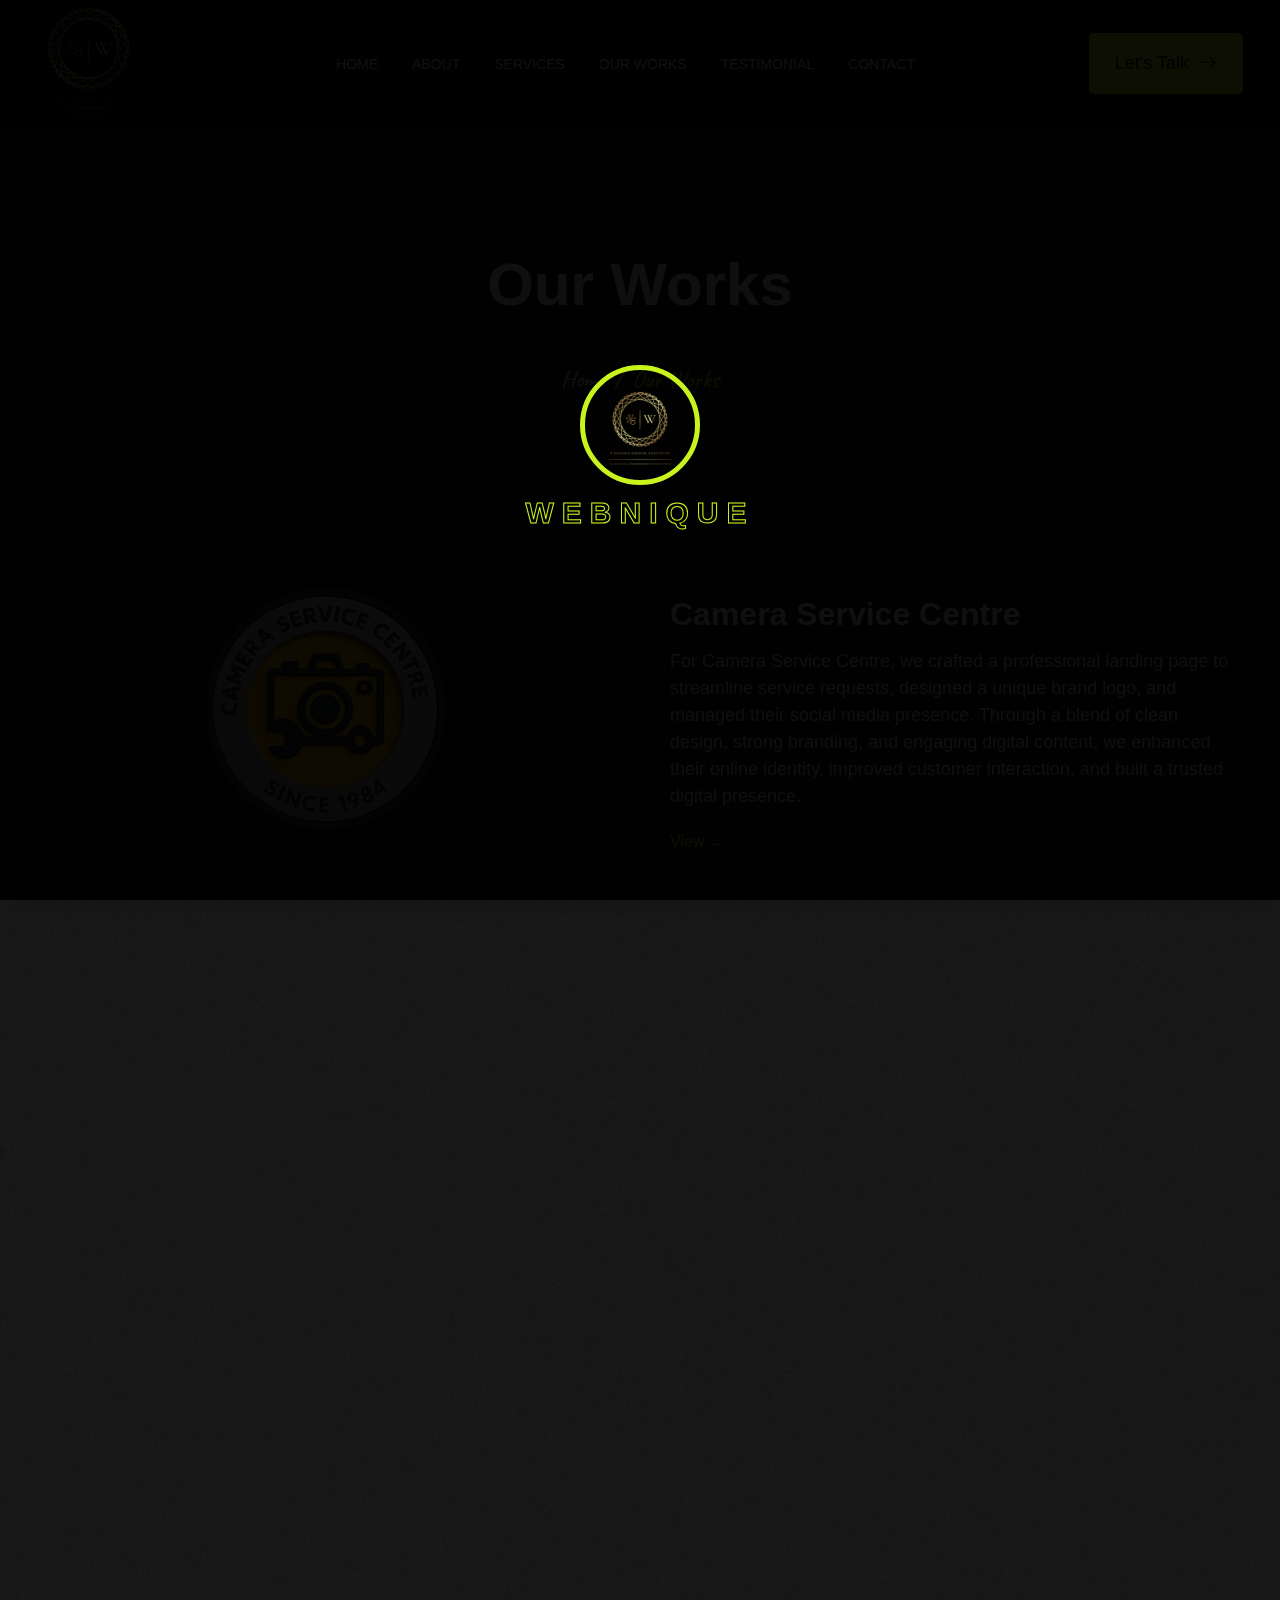
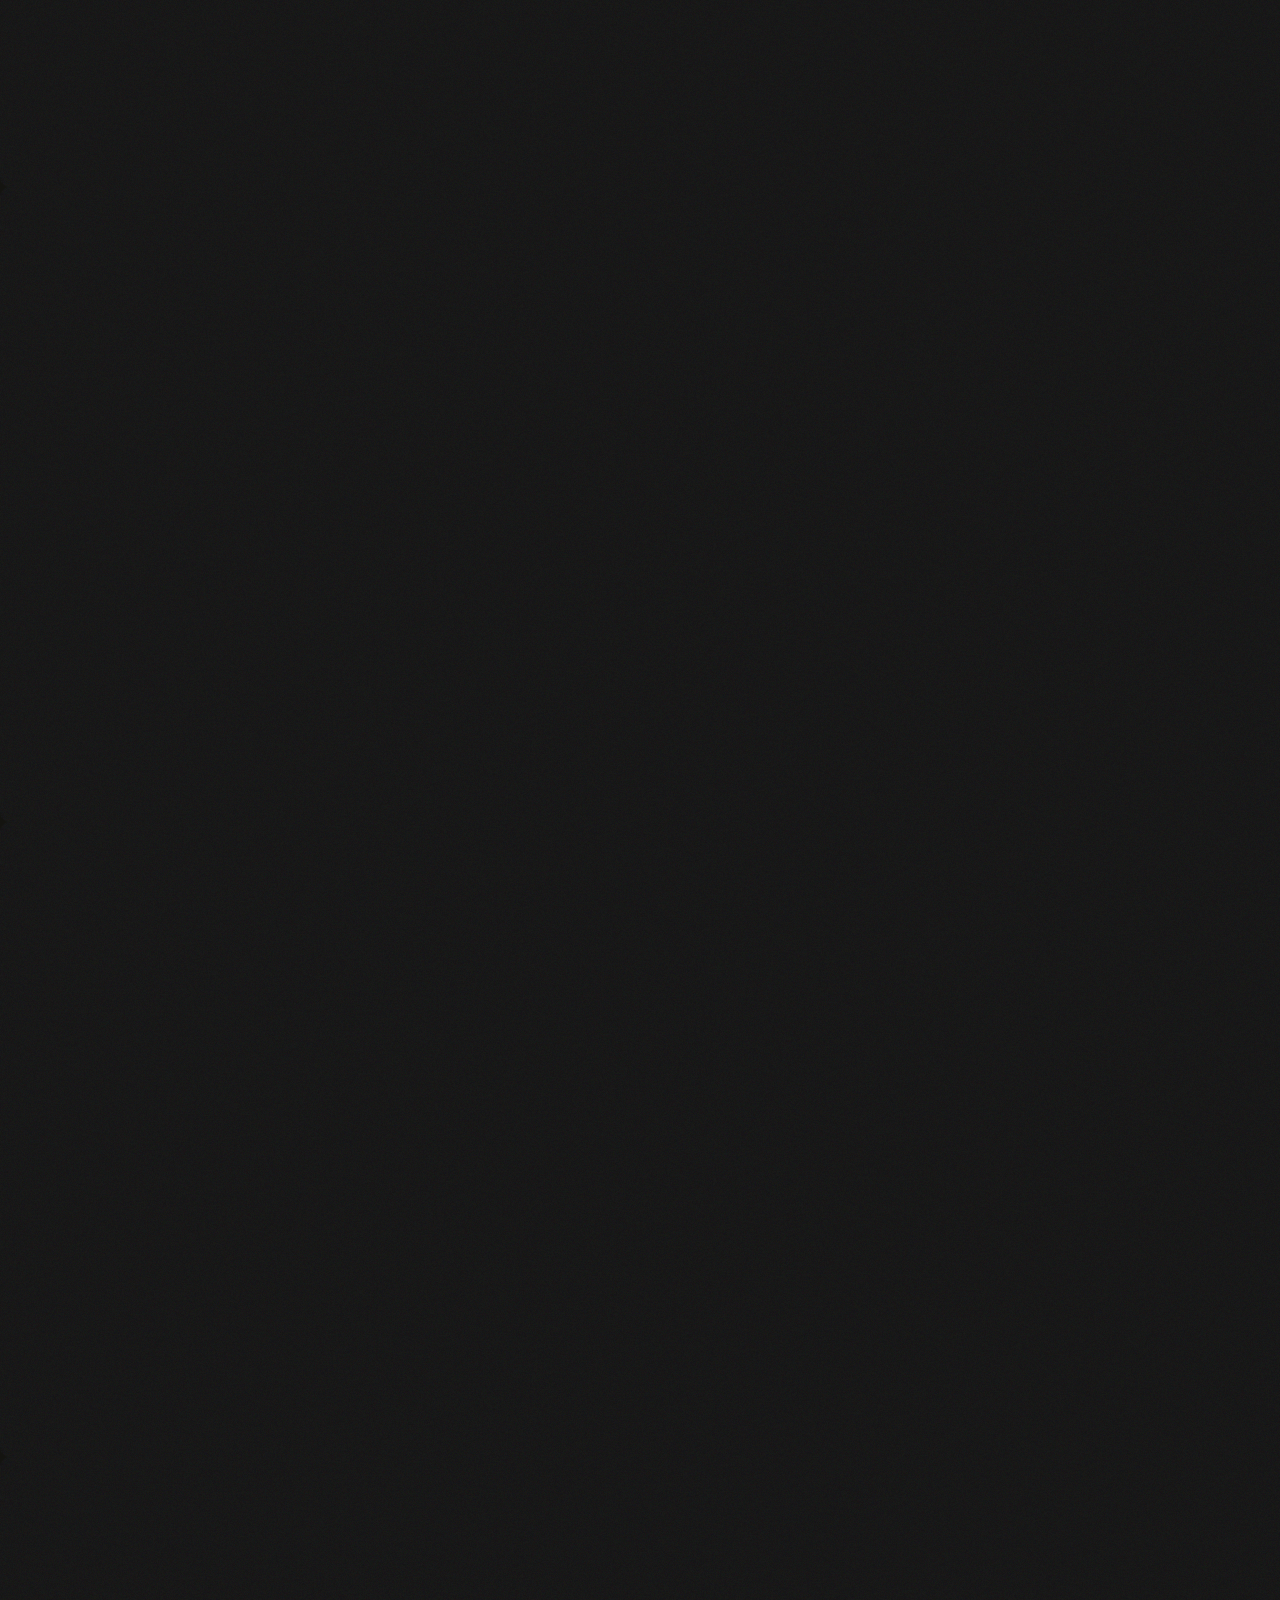
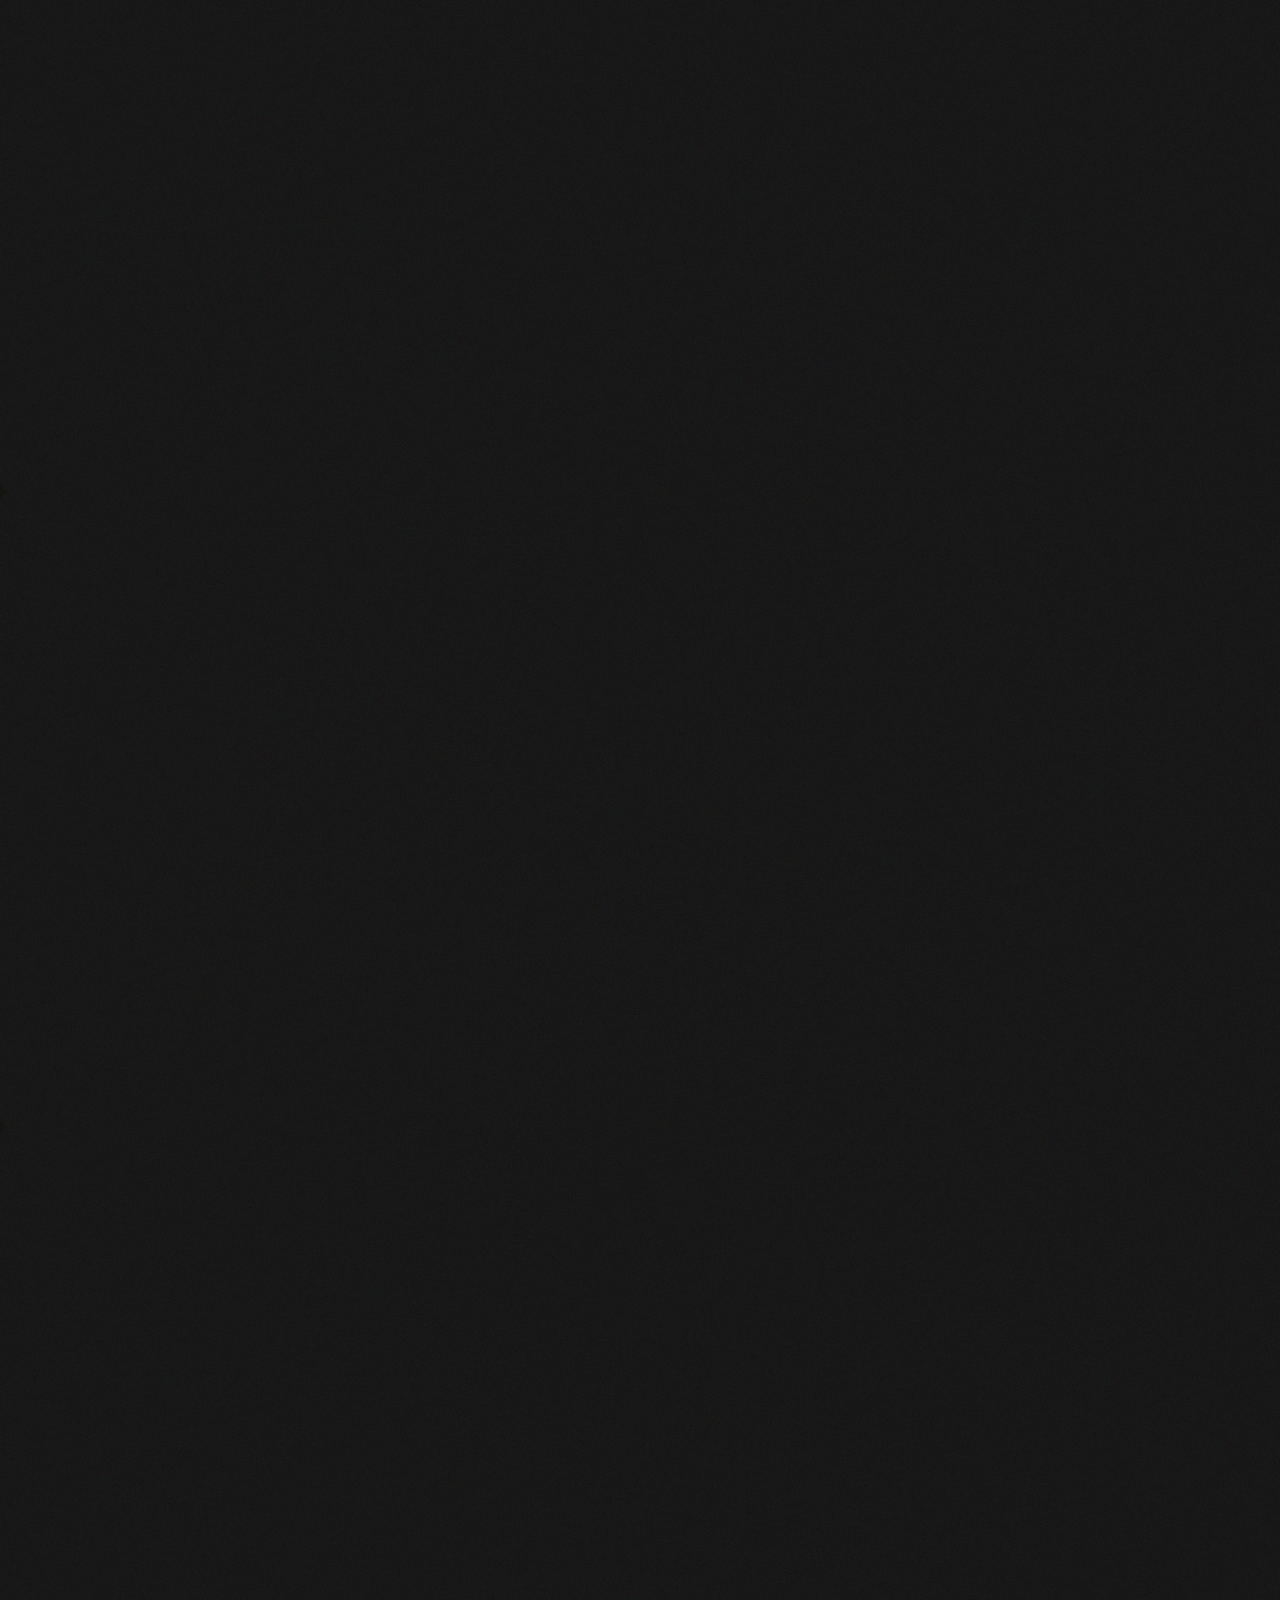
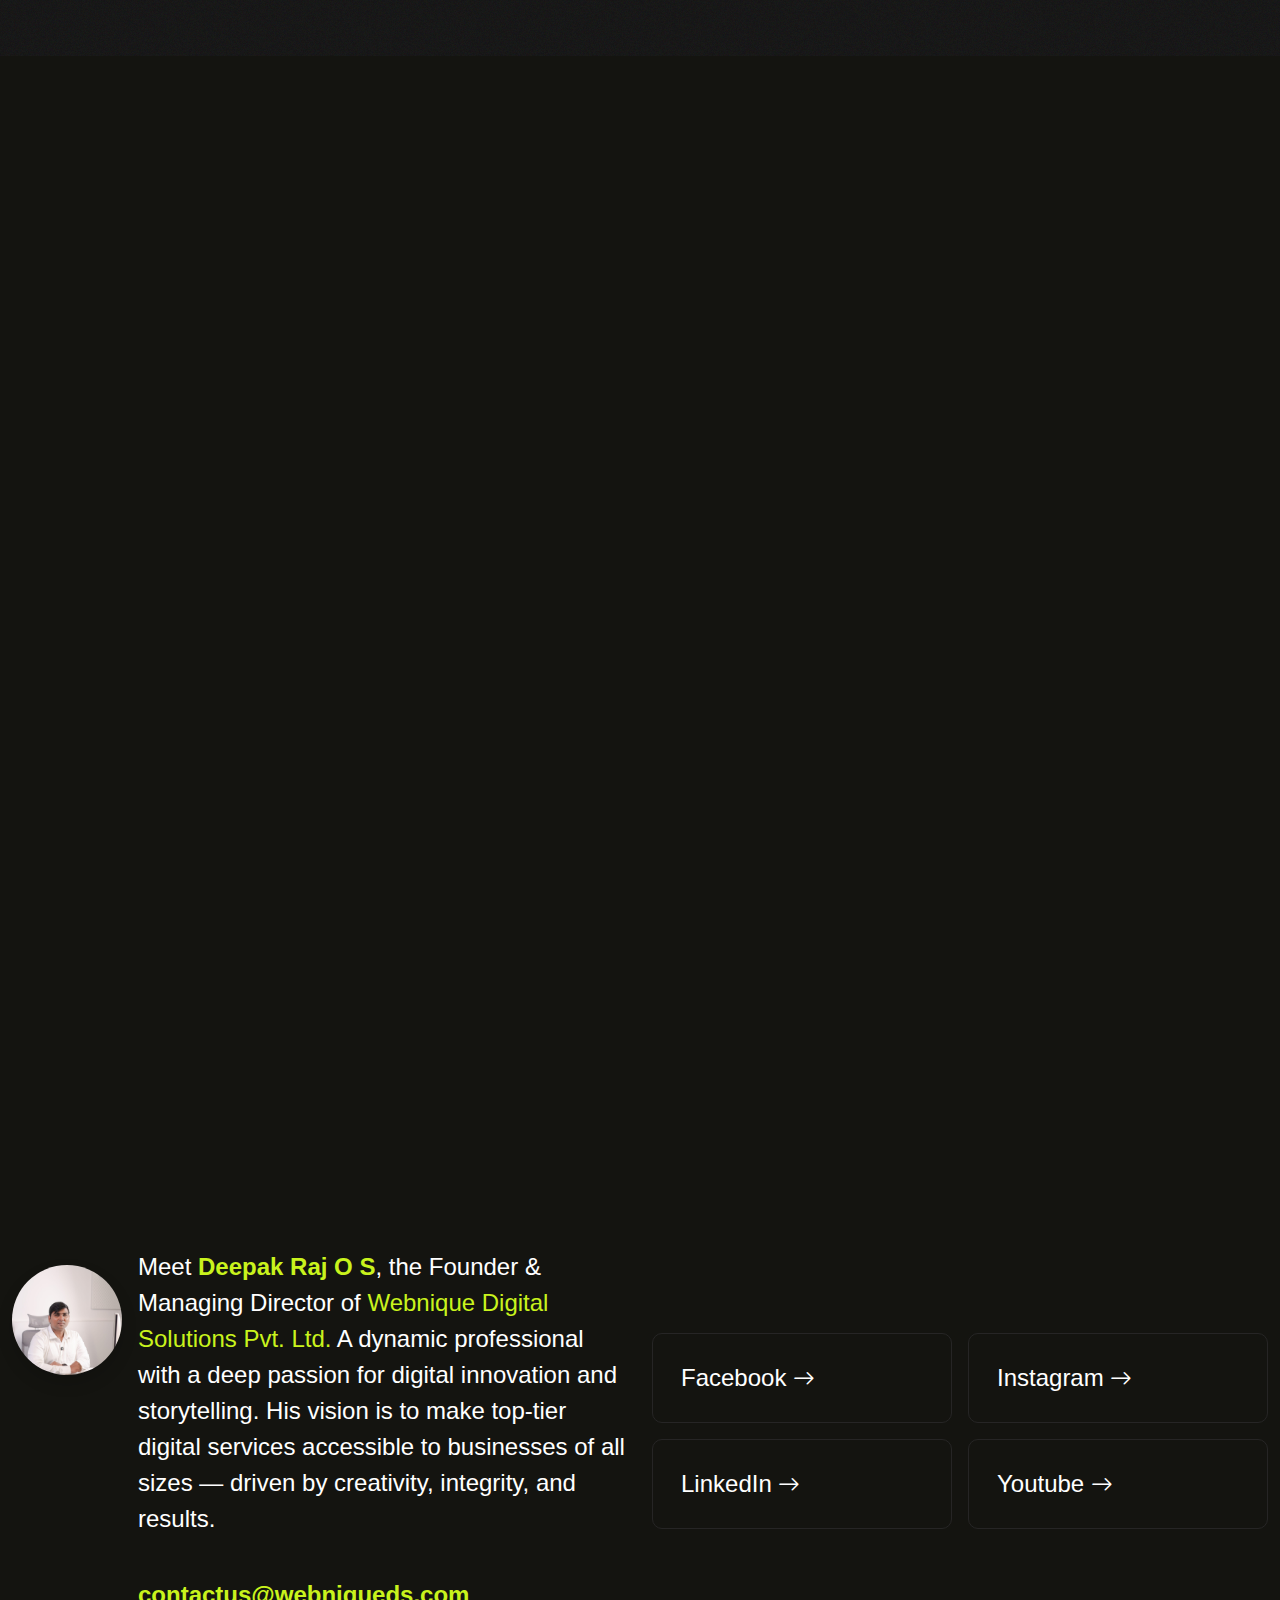
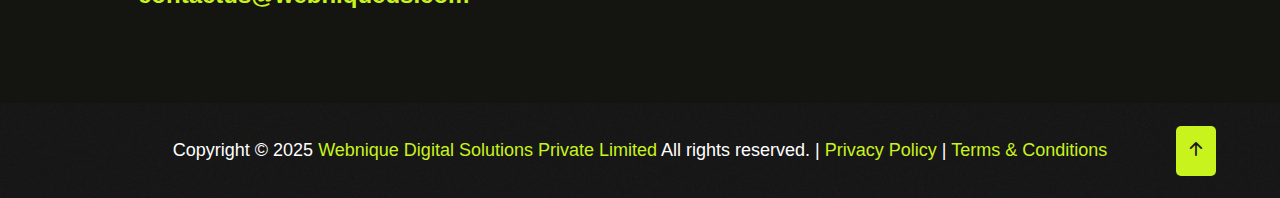
<file: our-work.html>
<!DOCTYPE html>
<html lang="en">
<head>
   <!--<< Required meta tags >>-->
   <meta charset="UTF-8">
   <meta http-equiv="X-UA-Compatible" content="IE=edge">
   <meta name="viewport" content="width=device-width, initial-scale=1.0">
   <!--<< Title >>-->
   <title>Web Application Development Services | Webnique Digital Solutions Private Limited</title>
   <meta name="description"
      content=" Get custom web application development services with Webnique Digital Solutions Private Limited. Scalable, secure, and user-friendly apps tailored to your business needs.">
<meta name="robots" content="index, follow">
   <!--<< Favcion >>-->
   <link rel="shortcut icon" href="assets/img/logo/favicon.png">
   <!--<< Bootstrap min.css >>-->
   <link rel="stylesheet" href="assets/css/bootstrap.min.css">
   <!--<< Aos animation css >>-->
   <link rel="stylesheet" href="assets/css/aos.css">
   <!--<< Main.css >>-->
   <link rel="stylesheet" href="assets/css/main.css">
   <meta name="keywords" content="Web Design & Development, Web design company, Responsive website design, Custom website development, UX/UI web design services, Mobile-friendly website development, Professional website designers, Business website development, WordPress website development, Modern website design agency, Creative web development services, Custom Software Solutions, Custom software development, Business automation software, Scalable app development, Enterprise software solutions, Tailored software for businesses, Web app development company, Workflow automation software, Bespoke software development, CRM and ERP software developers, Custom SaaS development, Digital Marketing Services, SEO services for businesses, Local SEO experts, SEO agency near me, Google ranking optimization, Keyword research services, On-page and off-page SEO, Google Ads campaign management, PPC advertising services, Google AdWords expert, Paid search marketing agency, GMB optimization services, Google My Business setup, Local SEO via GMB, Google Analytics reporting services, Social Media Marketing, Social media marketing agency, Instagram marketing experts, Facebook ad management, LinkedIn marketing services, Social media content creation, Social media growth strategies, SMM services for small businesses, Reels and short video marketing, Social media branding agency, Video Editing & Content Creation, Video editing services, Reels and shorts editing, YouTube video editing agency, Social media video production, Promotional video creation, Motion graphics and animation, Corporate video editing, Short-form content creation, Marketing video editing experts, Creative Content & Branding, Brand identity design, Logo and branding services, Content writing agency, Website content writing, Blog content for SEO, Brand storytelling services, Creative brand strategy, Copywriting and messaging, Branding for startups">
   <meta name="author" content="Webnique Digital Solutions Private Limited" />
   <link rel="canonical" href="https://www.webniqueds.com/" />
   
   <!-- OpenGraph Meta Tags -->
   <meta property="og:title" content="Web Application Development Services | Webnique Digital Solutions Private Limited" />
   <meta property="og:description" content="Get custom web application development services with Webnique Digital Solutions Private Limited. Scalable, secure, and user-friendly apps tailored to your business needs." />
   <meta property="og:type" content="website" />
   <meta property="og:url" content="https://www.webniqueds.com/" />
   <meta property="og:site_name" content="Webnique Digital Solutions Private Limited" />
   <meta property="og:image" content="https://www.webniqueds.com/assets/img/logo/logo.png" />
   <meta property="og:image:width" content="1200" />
   <meta property="og:image:height" content="630" />
   <meta property="og:image:alt" content="Webnique Digital Solutions Private Limited - Web Development & Digital Marketing Services" />
   <meta property="og:locale" content="en_US" />
   
   <!-- Twitter Card Meta Tags -->
   <meta name="twitter:card" content="summary_large_image" />
   <meta name="twitter:title" content="Web Application Development Services | Webnique Digital Solutions Private Limited" />
   <meta name="twitter:description" content="Get custom web application development services with Webnique Digital Solutions Private Limited. Scalable, secure, and user-friendly apps tailored to your business needs." />
   <meta name="twitter:image" content="https://www.webniqueds.com/assets/img/logo/logo.png" />
   <meta name="twitter:image:alt" content="Webnique Digital Solutions Private Limited - Web Development & Digital Marketing Services" />
   
   <!-- Additional SEO Meta Tags -->
   <meta name="robots" content="index, follow, max-image-preview:large, max-snippet:-1, max-video-preview:-1" />
   <meta name="googlebot" content="index, follow" />
   <meta name="bingbot" content="index, follow" />
   <meta name="theme-color" content="#c9f31d" />
   <meta name="msapplication-TileColor" content="#c9f31d" />
   <meta name="apple-mobile-web-app-capable" content="yes" />
   <meta name="apple-mobile-web-app-status-bar-style" content="black-translucent" />
   <meta name="apple-mobile-web-app-title" content="Webnique Digital Solutions Private Limited" />
   <meta name="application-name" content="Webnique Digital Solutions Private Limited" />
   <meta name="mobile-web-app-capable" content="yes" />
   <meta name="format-detection" content="telephone=no" />
   <meta name="msapplication-config" content="/browserconfig.xml" />
   <meta name="msapplication-TileImage" content="/assets/img/logo/logo.png" />
   
   <!-- Google tag (gtag.js) -->
   <script async src="https://www.googletagmanager.com/gtag/js?id=AW-17116818550"></script>
   <script>
     window.dataLayer = window.dataLayer || [];
     function gtag(){dataLayer.push(arguments);}
     gtag('js', new Date());
     gtag('config', 'AW-17116818550');
   </script>
   <!-- Meta Pixel Code -->
<script>
!function(f,b,e,v,n,t,s)
{if(f.fbq)return;n=f.fbq=function(){n.callMethod?
n.callMethod.apply(n,arguments):n.queue.push(arguments)};
if(!f._fbq)f._fbq=n;n.push=n;n.loaded=!0;n.version='2.0';
n.queue=[];t=b.createElement(e);t.async=!0;
t.src=v;s=b.getElementsByTagName(e)[0];
s.parentNode.insertBefore(t,s)}(window, document,'script',
'https://connect.facebook.net/en_US/fbevents.js');
fbq('init', '1473237573839659');
fbq('track', 'PageView');
</script>
<noscript><img height="1" width="1" style="display:none"
src="https://www.facebook.com/tr?id=1473237573839659&ev=PageView&noscript=1"
/></noscript>
<!-- End Meta Pixel Code -->
</head>
<body>
<!--<< Preloader >>-->
<div class="preloader__matias">
   <div class="box text-center">
      <div class="matias mb-10">
         <img src="assets/img/banner/banner-man.png" alt="img">
      </div>
      <span class="fz-30 mati fw-600 text-uppercase">
         Webnique
      </span>
   </div>
</div>
<!--<< Preloader >>--> 
   


<!--<< banner >>-->
<section class="banner__section">
   <!--<< Header v-1 >>-->
     <header class="header-section">
        <div class="container">
            <div class="header-wrapper">
                <div class="main__logo">
                    <a href="index.html" class="logo">
                        <img src="assets/img/logo/logo.png" alt="logo">
                    </a>
                </div>
                <ul class="main-menu">
                    <li><a href="index.html">Home</a></li>
                    <li><a href="about.html">About</a></li>
                    <li><a href="service.html">Services</a></li>
                    <li><a href="our-work.html">Our Works</a></li>
                    <li><a href="index.html#testi">Testimonial</a></li>
                    <li><a href="contact.html">Contact</a></li>
                </ul>
                <div class="menu__components d-flex align-items-center">
                    <a href="contact.html" class="d-flex fw-500 cmn--btn align-items-center gap-2">
                        <span class="get__text">Let's Talk</span>
                        <span><i class="bi bi-arrow-right fz-20"></i></span>
                    </a>
                    <div class="header-bar d-lg-none">
                        <span></span><span></span><span></span>
                    </div>
                </div>
            </div>
        </div>
    </header>
<div class="container our-work-hero pt-120 pb-120">
      <div class="row g-4 justify-content-center">
         <div class="col-lg-8">
            <div class="breadcrumnd__wrap text-center">
               <h1>
                Our Works
               </h1>
               <ul class="breakcrumnd__cont justify-content-center">
                  <li>
                     <a href="index.html">
                        Home 
                     </a>
                  </li>
                  <li class="white">
                     /  
                  </li>
                  <li class="base">
                     Our Works
                  </li>
               </ul>
            </div>
         </div>
      </div>
   </div>
 <div class="container our-work-container py-5" >
       
        <div class="content-box" data-aos="fade-up" data-aos-duration="1000">
            <div class="row g-0">
                <div class="col-md-6 image-box-work py-2 col-12 ">
                    <img  src="./assets/img/images/camera.png" alt="Left Image" class=" box-image">
                </div>
                <div class="col-md-6">
                    <div class="box-content">
                        <h3 class="box-title">Camera Service Centre</h3>
                        <p class="box-text">For Camera Service Centre, we crafted a professional landing page to streamline service requests, designed a unique brand logo, and managed their social media presence. Through a blend of clean design, strong branding, and engaging digital content, we enhanced their online identity, improved customer interaction, and built a trusted digital presence.</p>
                        <a href="https://cameraservicecentre.in/" target="_blank" class="box-link " >View →</a>
                    </div>
                </div>
            </div>
        </div>
        

        <div class="content-box"  data-aos="fade-up" data-aos-duration="1000">
            <div class="row g-0">
                <div class="col-md-6 image-box-work order-md-2">
                    <img src="./assets/img/images/carfit.png" alt="Right Image" class="img-fluid w-100 box-image">
                </div>
                <div class="col-md-6 order-md-1">
                    <div class="box-content">
                        <h3 class="box-title">Car Fit</h3>
                        <p class="box-text">Cat-Fit’s landing page introduces a smart platform for browsing and ordering premium car accessories. With a user-friendly interface, detailed product listings, and secure checkout, customers can easily find items that fit their car perfectly. Designed for speed and convenience, it delivers a smooth shopping experience that enhances both style and comfort for every driver.</p>
                        <a href="https://www.carfit.co.in" target="_blank" class="box-link " >View →</a>
                    </div>
                </div>
            </div>
        </div>
         <div class="content-box "  data-aos="fade-up" data-aos-duration="1000">
            <div class="row g-0">
                <div class="col-md-6 image-box-work py-2 col-12 ">
                    <img src="./assets/img/images/frute.png" alt="Left Image" class="img-fluid  box-image">
                </div>
                <div class="col-md-6">
                    <div class="box-content">
                        <h3 class="box-title">My Fruit Bowl</h3>
                        <p class="box-text">For My Fruit Bowl, we managed their landing page and social media presence to highlight fresh fruits and healthy living. By optimizing page content, improving user engagement, and curating creative social posts, we enhanced their digital reach. Our efforts ensured smooth online ordering, strong brand visibility, and better customer interaction across platforms.</p>
                       <a href="https://www.myfruitbowl.in/" target="_blank" class="box-link " >View →</a>
                    </div>
                </div>
            </div>
        </div>
        

        <div class="content-box"  data-aos="fade-up" data-aos-duration="1000">
            <div class="row g-0">
                <div class="col-md-6 image-box-work order-md-2">
                    <img src="./assets/img/images/lakeview.png" alt="Right Image" class="img-fluid  box-image">
                </div>
                <div class="col-md-6 order-md-1">
                    <div class="box-content">
                        <h3 class="box-title">Lakeview Camp <span class="fs-5">Adventure Teny Stay</span></h3>
                        <p class="box-text">For Lakeview Camp Adventure Teny Stay, we created and managed engaging social media pages that highlight lakeside adventures, camping activities, and serene stays. Through creative content, visuals, and interactive posts, we built brand visibility and connected with nature enthusiasts online. Our strategy helped boost engagement, attract visitors, and showcase the unique outdoor experience.</p>
                      <!-- <a href="#" class="box-link " >View →</a>            -->
                     </div>
                  </div>
                     
            </div>
        </div>
         <div class="content-box " data-aos="fade-up" data-aos-duration="1000">
            <div class="row g-0">
                <div class="col-md-6 image-box-work py-2 col-12 ">
                    <img src="./assets/img/images/pwp.png" alt="Left Image" class=" box-image">
                </div>
                <div class="col-md-6">
                    <div class="box-content">
                        <h3 class="box-title">Proflex Window Profiles</h3>
                        <p class="box-text">For Proflex Window Profiles, we managed social media pages to highlight their durable and stylish window solutions. With engaging visuals, product highlights, and creative campaigns, we built a strong brand presence online. Our strategy focused on showcasing quality, strength, and design to connect with customers, drive inquiries, and enhance brand trust digitally.</p>
                       <a href="https://proflexwindowprofiles.com/" target="_blank" class="box-link " >View →</a>
                    </div>
                </div>
            </div>
        </div>
        

        <div class="content-box" style="height: 300px;" data-aos="fade-up" data-aos-duration="1000">
            <div class="row g-0">
                <div class="col-md-6 image-box-work order-md-2">
                    <img src="./assets/img/images/serene.png" alt="Right Image" class="img-fluid box-image">
                </div>
                <div class="col-md-6 order-md-1">
                    <div class="box-content">
                        <h3 class="box-title">Serene Aquatics</h3>
                        <p class="box-text">For Serene Aquatics, we designed and developed a visually rich landing page showcasing aquariums, aquatic plants, and accessories. Alongside, we managed their social media pages with engaging content, creative visuals, and interactive posts. This dual approach built strong online visibility, attracted hobbyists, and highlighted the brand’s expertise in creating vibrant aquatic environments.</p>
                        <a href="https://www.sereneaquatics.in/" target="_blank" class="box-link " >View →</a>
                    </div>
                </div>
            </div>
        </div>
         <div class="content-box " style="height: 350px;" data-aos="fade-up" data-aos-duration="1000">
            <div class="row g-0">
                <div class="col-md-6 image-box-work py-2 col-12 ">
                    <img src="./assets/img/images/SVE.png" alt="Left Image" class=" box-image">
                </div>
                <div class="col-md-6">
                    <div class="box-content">
                        <h3 class="box-title">Shri Venkateshwara Enterprises</h3>
                        <p class="box-text">Shri Venkateshwara Enterprises’ landing page showcases a professional platform for exploring a wide range of industrial and commercial products. With clear categories, detailed specifications, and simple inquiry options, users can quickly find solutions that meet their needs. Designed for reliability and ease, it reflects the company’s commitment to delivering quality products and trusted service.</p>
                      <a href="https://shrivenkateshwaraenterprises.com/" target="_blank" class="box-link " >View →</a>
                    </div>
                </div>
            </div>
        </div>
           <div class="content-box"  data-aos="fade-up" data-aos-duration="1000">
            <div class="row g-0">
                <div class="col-md-6 image-box-work order-md-2">
                    <img src="./assets/img/images/burger-2.png" alt="Right Image" class="img-fluid  box-image">
                </div>
                <div class="col-md-6 order-md-1">
                    <div class="box-content">
                        <h3 class="box-title">ELLZBURGER </h3>
                        <p class="box-text">For ELLZBURGER, a New Zealand restaurant , we designed a bold and modern logo that reflects the vibrant energy of gourmet street food. Alongside, we developed a sleek landing page with menu highlights, intuitive navigation, and strong call-to-actions. This project strengthened their brand identity, built online presence, and connected the company with food lovers digitally.</p>
                        <a href="https://ellzburger.co.nz" target="_blank" class="box-link " >View →</a>
                    </div>
                </div>
            </div>
        </div>
         <div class="content-box " data-aos="fade-up" data-aos-duration="1000">
            <div class="row g-0">
                <div class="col-md-6 image-box-work py-2 col-12 ">
                    <img src="./assets/img/images/tattoo-2.png" alt="Left Image" class=" box-image">
                </div>
                <div class="col-md-6">
                    <div class="box-content">
                        <h3 class="box-title">Aesthetic Fuchsia-<span class="fs-5">salon and tattoo studio</span></h3>
                        <p class="box-text">For Aesthetic Fuchsia, a salon and tattoo studio, we created a modern and stylish logo that reflects creativity, elegance, and boldness. The design balances artistic appeal with professional identity, making the brand stand out in the beauty and lifestyle industry. Our focus was on creating a memorable, versatile logo that strengthens brand recognition.</p>
                        <!-- <a href="#" class="box-link " >View →</a> -->
                    </div>
                </div>
            </div>
        </div>
        

        <div class="content-box"  data-aos="fade-up" data-aos-duration="1000">
            <div class="row g-0">
                <div class="col-md-6 image-box-work order-md-2">
                    <img src="./assets/img/images/saravana-indutries-2.png" alt="Right Image" class="img-fluid box-image">
                </div>
                <div class="col-md-6 order-md-1">
                    <div class="box-content">
                        <h3 class="box-title">Saravana Industries</h3>
                        <p class="box-text">For Saravana Industries, we designed a premium logo with a modern metallic look, crafted professional visiting cards, and delivered custom graphic designs to strengthen their brand presence. Our creative approach focused on simplicity, elegance, and recognition, helping the company build a strong identity that reflects its quality, trust, and professionalism in the industry.</p>
                        <!-- <a href="#" class="box-link " >View →</a> -->
                    </div>
                </div>
            </div>
        </div>
        <div class="content-box " data-aos="fade-up" data-aos-duration="1000">
            <div class="row g-0">
                <div class="col-md-6 image-box-work py-2 col-12 ">
                    <img src="./assets/img/images/shg.jpeg" alt="Left Image" class=" box-image">
                </div>
                <div class="col-md-6">
                    <div class="box-content">
                        <h3 class="box-title">Subbaiah Gari Hotel<span class="fs-5"></span></h3>
                        <p class="box-text">For Subbaiah Gari Hotel, we delivered a full set of branding materials including a premium logo, attractive banner designs, customized menu cards, and professional visiting cards. Our creative approach focused on combining tradition with modern design, giving the hotel a strong brand identity that highlights its authentic flavors, quality service, and customer-friendly experience.</p>
<!-- <a href="#" class="box-link " >View →</a> -->
                    </div>
                </div>
            </div>
        </div>    
               <div class="content-box"  data-aos="fade-up" data-aos-duration="1000">
            <div class="row g-0">
                <div class="col-md-6 image-box-work order-md-2">
                    <img src="./assets/img/images/ast.jpeg" alt="Right Image" class="img-fluid box-image">
                </div>
                <div class="col-md-6 order-md-1">
                    <div class="box-content">
                        <h3 class="box-title">Astratec (upvc Window and Door Profiles)</h3>
                        <p class="box-text">
                        For Astratec, we crafted a sleek and professional brand identity through creative graphic design. Our work included designing a premium logo, elegant visiting cards, and custom marketing materials that reflect the brand’s strength, precision, and innovation in the uPVC window and door industry. The design approach focused on modern minimalism, visual clarity, and brand consistency, helping Astratec establish a strong and trustworthy presence in its market.</p>
                       <!-- <a href="#" class="box-link " >View →</a> -->
                    </div>
                </div>
            </div>
        </div>
    </div>

    <div class="content-box"  data-aos="fade-up" data-aos-duration="1000">
            <div class="row g-0">
                <div class="col-md-6 mt-5 image-box-work order-md-2">
                    <img src="./assets/img/images/microbework.png" alt="Right Image" class="img-fluid box-image">
                </div>
                <div class="col-md-6 order-md-1">
                    <div class="box-content">
                        <h3 class="box-title">Microbeworks Scientific </h3>
                        <p class="box-text">For Microbeworks Scientific, we designed a clean, modern, and conversion-focused landing page that clearly communicates the brand’s scientific expertise. Our work included crafting a visually balanced layout, precise content structure, and a professional design style that reflects the brand’s credibility in the laboratory and research industry.

The landing page was built with a focus on clarity, simplicity, and user-friendly flow—highlighting key services, product strengths, and brand value with an impactful visual approach. We ensured smooth navigation, strong call-to-action placement, and a consistent scientific aesthetic, helping Microbeworks Scientific engage visitors and build trust instantly.

This landing page represents Webnique’s ability to create polished and effective digital experiences that present technical brands with confidence and clarity</p>
                        <a href="https://www.microbeworksscientific.com/" class="box-link " >View →</a>
                    </div>
                </div>
            </div>
        </div>
        <div class="content-box " data-aos="fade-up" data-aos-duration="1000">
            <div class="row g-0">
                <div class="col-md-6 image-box-work py-2 col-12 ">
                    <img src="./assets/img/images/onlyfrdz.jpeg" alt="Left Image" class=" box-image">
                </div>
                <div class="col-md-6">
                    <div class="box-content">
                        <h3 class="box-title">Only frnz<span class="fs-5"></span></h3>
                        <p class="box-text">At Webnique, we handle the complete social media management for Only Frnz. Our team manages everything from content strategy, creative design, and post scheduling to audience engagement and brand positioning. We ensure the brand maintains a strong, consistent, and visually appealing digital presence across all platforms.</p>
<!-- <a href="#" class="box-link " >View →</a> -->
                    </div>
                </div>
            </div>
        </div>    

<!--<< Footer >>-->
<footer class="footer__section">
   <div class="container">
      <div class="footer__top pt-90 pb-90">
         <div class="fl text-center " data-aos="fade-up" data-aos-duration="1000">
            Get In Touch
         </div>
         <div class="row g-4 align-items-center justify-content-center mt-3">
            <!-- MD Section -->
            <div class="col-lg-6 col-md-10">
               <div class="get__content d-flex flex-column flex-sm-row align-items-center align-items-sm-start gap-3 text-center text-sm-start">
                  <!-- MD Image -->
                  <div class="md__image mt-3 flex-shrink-0">
                     <img src="assets/img/profile/md_sir.jpeg" alt="Deepak Raj O S" 
                          class="img-fluid rounded-circle shadow" 
                          style="width:110px; height:110px; object-fit:cover;">
                  </div>
                  <!-- MD Info -->
                  <div>
                     <p class="mt-3 mt-sm-0">
                        Meet <span class="base fw-semibold">Deepak Raj O S</span>, the Founder & Managing Director of 
                        <span class="base">Webnique Digital Solutions Pvt. Ltd.</span> 
                        A dynamic professional with a deep passion for digital innovation and storytelling. 
                        His vision is to make top-tier digital services accessible to businesses of all sizes — 
                        driven by creativity, integrity, and results.
                     </p>
                     <p class="base fw-semibold mb-0">contactus@webniqueds.com</p>
                  </div>
               </div>
            </div>

            <!-- Social Links -->
            <div class="col-lg-6 col-md-10">
               <div class="get__rightcontetn mt-4 mt-lg-0">
                  <div class="row g-3 text-center text-sm-start">
                     <div class="col-6 col-sm-6">
                        <a target="_blank" href="https://www.facebook.com/share/12LFfs5bPy7/" class="social__footer d-block">
                           Facebook <i class="bi bi-arrow-right"></i>
                        </a>
                     </div>
                     <div class="col-6 col-sm-6">
                        <a target="_blank" href="https://www.instagram.com/webniquedigitalsolutions?igsh=bTB3cmgzZmd5bjk=" class="social__footer d-block">
                           Instagram <i class="bi bi-arrow-right"></i>
                        </a>
                     </div>
                     <div class="col-6 col-sm-6">
                        <a target="_blank" href="https://www.linkedin.com/company/webnique-digital-solutions/" class="social__footer d-block">
                           LinkedIn <i class="bi bi-arrow-right"></i>
                        </a>
                     </div>
                     <div class="col-6 col-sm-6">
                        <a target="_blank" href="https://www.youtube.com/@WebniqueDigitalSolutions" class="social__footer d-block">
                           Youtube <i class="bi bi-arrow-right"></i>
                        </a>
                     </div>
                  </div>
               </div>
            </div>
         </div>
      </div>
   </div>

   <!-- Footer Bottom -->
<div class="footer__bottom cmn__bg"> <div class="container"> <div class="copyright"> <p class="white">Copyright © 2025 <a href="index.html" class="base">Webnique Digital Solutions Private Limited</a> All rights reserved. | <a href="privacy-policy.html" class="base">Privacy Policy</a> | <a href="terms-conditions.html" class="base">Terms & Conditions</a> </p> <a href="#about" class="toparrow"> <i class="bi bi-arrow-up-short"></i> </a> </div> </div> </div> </footer>
</footer>
<!--<< Footer >>-->

<!--<<  sub side bar custom >>-->
<div class="subside__barmenu sub__contact">
   <div class="remove__click d-flex justify-content-center align-items-center">
      <i class="bi bi-x-lg"></i>
   </div>
   <div class="sub__contact__wrapper d-grid">
      <a href="index-2.html" class="side-logo">
         <img src="assets/img/logo/logo.png" alt="img">
      </a>
      <p>
         Neque porro quisquam est, qui dolorem ipsum quia dolor sit consectetur, aliquam quaerats voluptatem. Ut enim ad minima veniam, exercitationem laboriosam, nisi ut aliquid ex ea autem velit esse quam nihil
      </p>
      <div class="sub__contact-left d-grid">
         <div class="sub__contac-item">
            <div class="content">
               <span class="address d-block">
                  address
               </span>
               <span class="textp">
                  Victoria Street London,
               </span>
            </div>
         </div>
         <div class="sub__contac-item">
            <div class="content">
               <span class="address d-block">
                  email
               </span>
               <a href="javascript:void(0)" class="textp">
                  matias999@.com
               </a>
            </div>
         </div>
         <div class="sub__contac-item">
            <div class="content">
               <span class="address d-block">
                  call now
               </span>
               <a href="jasacript:void(0)" class="textp">
                  +98 4758 2154 021
               </a>
            </div>
         </div>
      </div>
      <div class="sub__contact-right mb-80 position-relative">
         <ul class="social d-flex gap-3">
            <li>
               <a href="javascript:void(0)">
                  <i class="bi bi-facebook"></i>
               </a>
            </li>
            <li>
               <a href="javascript:void(0)">
                  <i class="bi bi-twitter"></i>
               </a>
            </li>
            <li>
               <a href="javascript:void(0)">
                  <i class="bi bi-linkedin"></i>
               </a>
            </li>
            <li>
               <a href="javascript:void(0)">
                  <i class="bi bi-youtube"></i>
               </a>
            </li>
         </ul>
      </div>
      <a href="#0" class="d-flex justify-content-center fw-500 cmn--btn align-items-center gap-2">
         <span>
            <i class="bi bi-chevron-right"></i>             
         </span>
         <span class="get__text">
            Let's Talk
         </span>
      </a>
   </div>
</div>
<!--<<  sub side bar custom >>-->

   <!--<< Scroll To Top >>-->
   <div class="progress-wrap">
      <svg
         class="progress-circle svg-content"
         width="100%"
         height="100%"
         viewBox="-1 -1 102 102"
      >
         <path fill="#c9f31d" d="M50,1 a49,49 0 0,1 0,98 a49,49 0 0,1 0,-98"/>
      </svg>
      <i class="bi bi-arrow-90deg-up title topping"></i>
   </div>
   <!--<< Scroll To Top >>-->

  

   <!--<< Jquery Latest >>-->
   <script src="assets/js/jquery-3.7.0.min.js"></script>
   <!--<< Viewport Js >>-->
   <script src="assets/js/viewport.jquery.js"></script>
   <!--<< Bootstrap Js >>-->
   <script src="assets/js/bootstrap.min.js"></script>
   <!--<< Aos animation Js >>-->
   <script src="assets/js/aos.js"></script>
   <!--<< Nice Select Js >>-->
   <script src="assets/js/jquery.nice-select.min.js"></script>
   <!--<< Swiper Slide Js >>-->
   <script src="assets/js/swiper-bundle.min.js"></script>
   <!--<< Swiper Bundle Js >>-->
   <script src="assets/js/jquery.magnific-popup.min.js"></script>
   <!--<< magnific popup Js >>-->
   <script src="assets/js/odometer.min.js"></script>
   <!--<< Odometer js Js >>-->
   <script src="assets/js/wow.min.js"></script>
   <!--<< Wow Animation js >>-->
   <script src="assets/js/main.js"></script>
   <!--<< Main.js >>-->
  
</body>
</html>
</file>
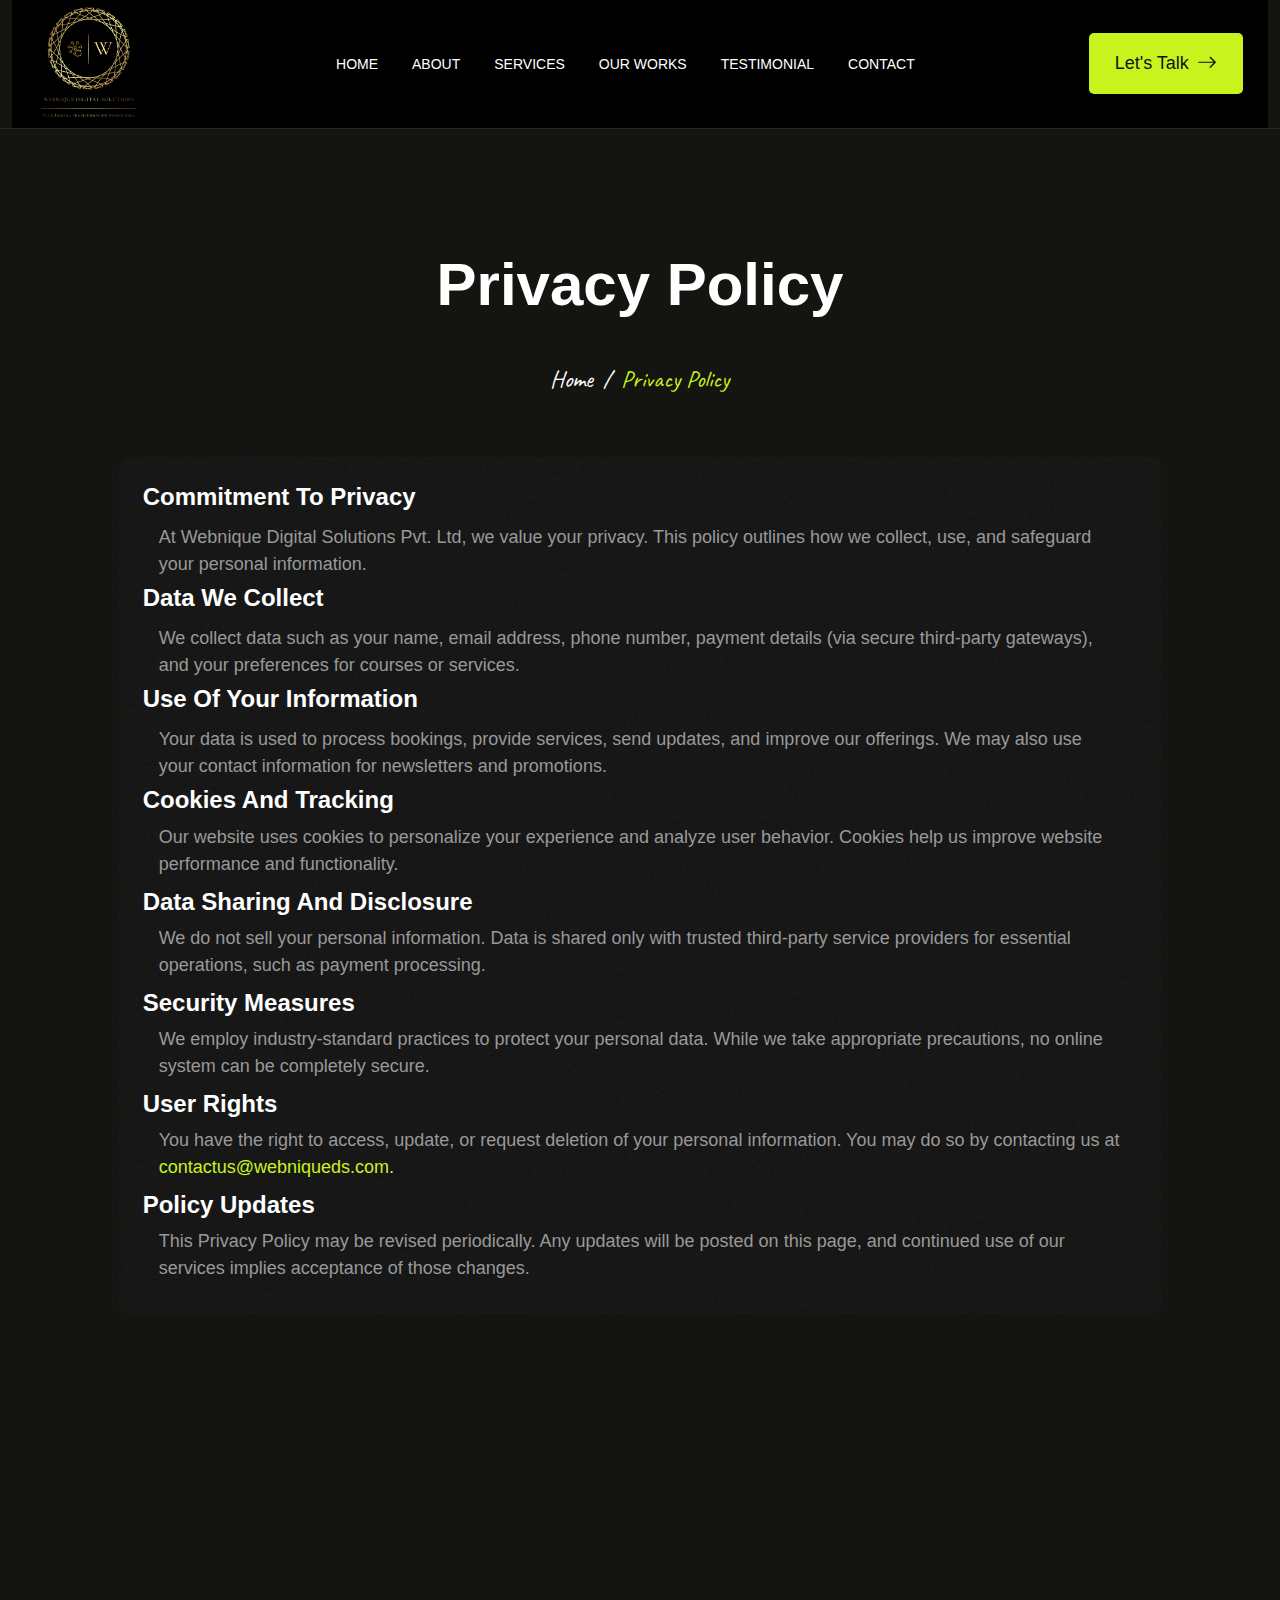
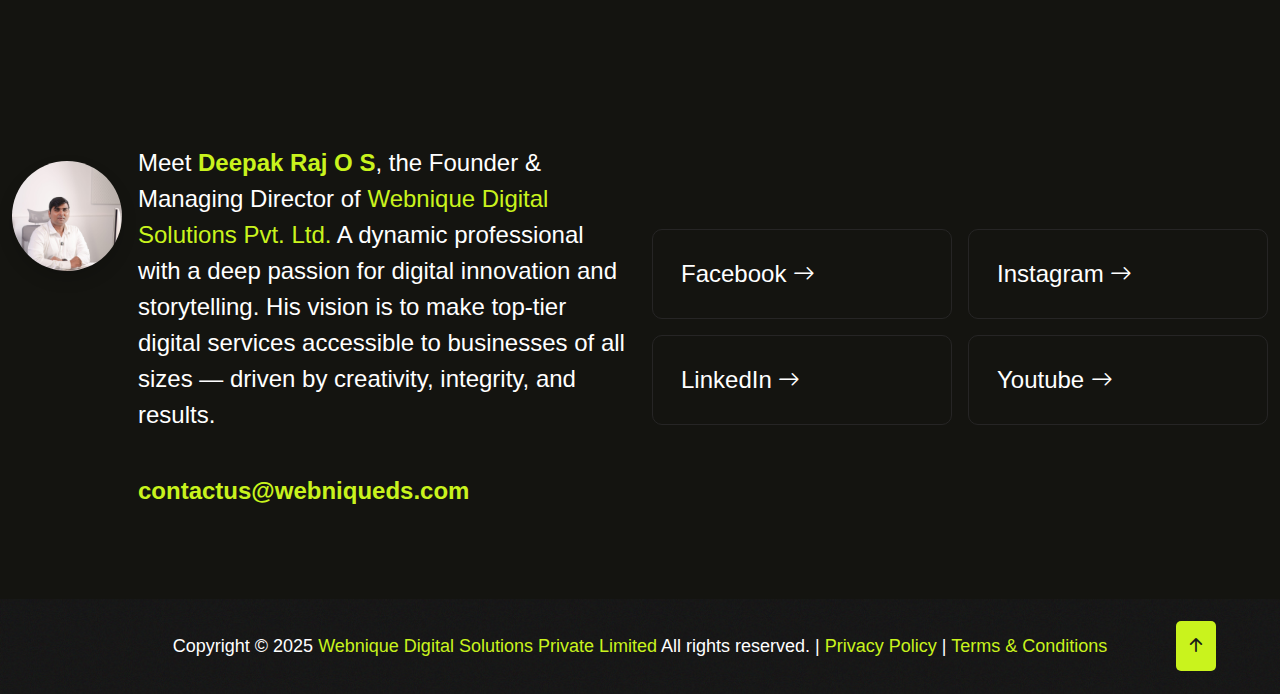
<file: privacy-policy.html>
<!DOCTYPE html>
<html lang="en">

<head>
    <meta charset="UTF-8">
    <meta http-equiv="X-UA-Compatible" content="IE=edge">
    <meta name="viewport" content="width=device-width, initial-scale=1.0">
    <meta name="author" content="Webnique Digital Solutions Private Limited" />
    <link rel="canonical" href="https://www.webniqueds.com/" />
    <title>Privacy Policy - Webnique Digital Solutions Private Limited</title>
    <meta name="robots" content="index, follow">
    <link rel="shortcut icon" href="assets/img/logo/favicon.png">
    <link rel="stylesheet" href="assets/css/bootstrap.min.css">
    <link rel="stylesheet" href="assets/css/aos.css">
    <link rel="stylesheet" href="assets/css/main.css">

    <!-- Google tag (gtag.js) -->
    <script async src="https://www.googletagmanager.com/gtag/js?id=AW-17116818550"></script>
    <script>
        window.dataLayer = window.dataLayer || [];
        function gtag() { dataLayer.push(arguments); }
        gtag('js', new Date());
        gtag('config', 'AW-17116818550');
    </script>
</head>

<body>
    <!-- Header -->
     <header class="header-section">
        <div class="container">
            <div class="header-wrapper">
                <div class="main__logo">
                    <a href="index.html" class="logo">
                        <img src="assets/img/logo/logo.png" alt="logo">
                    </a>
                </div>
                <ul class="main-menu">
                    <li><a href="index.html">Home</a></li>
                    <li><a href="about.html">About</a></li>
                    <li><a href="service.html">Services</a></li>
                    <li><a href="our-work.html">Our Works</a></li>
                    <li><a href="index.html#testi">Testimonial</a></li>
                    <li><a href="contact.html">Contact</a></li>
                </ul>
                <div class="menu__components d-flex align-items-center">
                    <a href="contact.html" class="d-flex fw-500 cmn--btn align-items-center gap-2">
                        <span class="get__text">Let's Talk</span>
                        <span><i class="bi bi-arrow-right fz-20"></i></span>
                    </a>
                    <div class="header-bar d-lg-none">
                        <span></span><span></span><span></span>
                    </div>
                </div>
            </div>
        </div>
    </header>

    <section class="breadcrumnd__section pt-120 pb-60">
        <div class="container">
            <div class="row g-4 justify-content-center">
                <div class="col-lg-8">
                    <div class="breadcrumnd__wrap text-center">
                        <h1>Privacy Policy</h1>
                        <ul class="breakcrumnd__cont justify-content-center">
                            <li><a href="index.html">Home</a></li>
                            <li class="white">/</li>
                            <li class="base">Privacy Policy</li>
                        </ul>
                    </div>
                </div>
            </div>
        </div>
    </section>

    <section class="service__section overhid pb-120">
        <div class="container">
            <div class="row justify-content-center">
                <div class="col-lg-10">
                    <div class="privacy-policy-content cmn__bg p-4 rounded-3">
                        <section>
                            <h4>Commitment to Privacy</h4>
                            <p style="padding: 4px 16px ;">At Webnique Digital Solutions Pvt. Ltd, we value your privacy. This
                                policy outlines how we collect, use, and safeguard your personal information.</p>
                        </section>

                        <section>
                            <h4> Data We Collect</h4>
                            <p style="padding: 4px 16px ;">We collect data such as your name, email address, phone
                                number, payment details (via secure third-party gateways), and your preferences for
                                courses or services.</p>
                        </section>

                        <section>
                            <h4>Use of Your Information</h4>
                            <p style="padding: 4px 16px ;">Your data is used to process bookings, provide services, send
                                updates, and improve our offerings. We may also use your contact information for
                                newsletters and promotions.</p>
                        </section>

                        <section>
                            <h4>Cookies and Tracking</h4>
                            <p style="padding: 0px 16px 8px 16px ;">Our website uses cookies to personalize your
                                experience and analyze user behavior. Cookies help us improve website performance and
                                functionality.</p>
                        </section>

                        <section>
                            <h4>Data Sharing and Disclosure</h4>
                            <p style="padding: 0px 16px 8px 16px ;">We do not sell your personal information. Data is
                                shared only with trusted third-party service providers for essential operations, such as
                                payment processing.</p>
                        </section>

                        <section>
                            <h4>Security Measures</h4>
                            <p style="padding: 0px 16px 8px 16px ;">We employ industry-standard practices to protect
                                your personal data. While we take appropriate precautions, no online system can be
                                completely secure.</p>
                        </section>

                        <section>
                            <h4>User Rights</h4>
                            <p style="padding: 0px 16px 8px 16px ;">You have the right to access, update, or request
                                deletion of your personal information. You may do so by contacting us at <span
                                    class="base">contactus@webniqueds.com.</span></p>
                        </section>
                        <section>
                            <h4>Policy Updates</h4>
                            <p style="padding: 0px 16px 8px 16px ;">This Privacy Policy may be revised periodically. Any
                                updates will be posted on this page, and continued use of our services implies
                                acceptance of those changes.</p>
                        </section>
                    </div>
                </div>
            </div>
        </div>
    </section>

 <!--<< Footer >>-->
<footer class="footer__section">
   <div class="container">
      <div class="footer__top pt-90 pb-90">
         <div class="fl text-center " data-aos="fade-up" data-aos-duration="1000">
            Get In Touch
         </div>
         <div class="row g-4 align-items-center justify-content-center mt-3">
            <!-- MD Section -->
            <div class="col-lg-6 col-md-10">
               <div class="get__content d-flex flex-column flex-sm-row align-items-center align-items-sm-start gap-3 text-center text-sm-start">
                  <!-- MD Image -->
                  <div class="md__image mt-3 flex-shrink-0">
                     <img src="assets/img/profile/md_sir.jpeg" alt="Deepak Raj O S" 
                          class="img-fluid rounded-circle shadow" 
                          style="width:110px; height:110px; object-fit:cover;">
                  </div>
                  <!-- MD Info -->
                  <div>
                     <p class="mt-3 mt-sm-0">
                        Meet <span class="base fw-semibold">Deepak Raj O S</span>, the Founder & Managing Director of 
                        <span class="base">Webnique Digital Solutions Pvt. Ltd.</span> 
                        A dynamic professional with a deep passion for digital innovation and storytelling. 
                        His vision is to make top-tier digital services accessible to businesses of all sizes — 
                        driven by creativity, integrity, and results.
                     </p>
                     <p class="base fw-semibold mb-0">contactus@webniqueds.com</p>
                  </div>
               </div>
            </div>

            <!-- Social Links -->
            <div class="col-lg-6 col-md-10">
               <div class="get__rightcontetn mt-4 mt-lg-0">
                  <div class="row g-3 text-center text-sm-start">
                     <div class="col-6 col-sm-6">
                        <a target="_blank" href="https://www.facebook.com/share/12LFfs5bPy7/" class="social__footer d-block">
                           Facebook <i class="bi bi-arrow-right"></i>
                        </a>
                     </div>
                     <div class="col-6 col-sm-6">
                        <a target="_blank" href="https://www.instagram.com/webniquedigitalsolutions?igsh=bTB3cmgzZmd5bjk=" class="social__footer d-block">
                           Instagram <i class="bi bi-arrow-right"></i>
                        </a>
                     </div>
                     <div class="col-6 col-sm-6">
                        <a target="_blank" href="https://www.linkedin.com/company/webnique-digital-solutions/" class="social__footer d-block">
                           LinkedIn <i class="bi bi-arrow-right"></i>
                        </a>
                     </div>
                     <div class="col-6 col-sm-6">
                        <a target="_blank" href="https://www.youtube.com/@WebniqueDigitalSolutions" class="social__footer d-block">
                           Youtube <i class="bi bi-arrow-right"></i>
                        </a>
                     </div>
                  </div>
               </div>
            </div>
         </div>
      </div>
   </div>

   <!-- Footer Bottom -->
<div class="footer__bottom cmn__bg"> <div class="container"> <div class="copyright"> <p class="white">Copyright © 2025 <a href="index.html" class="base">Webnique Digital Solutions Private Limited</a> All rights reserved. | <a href="privacy-policy.html" class="base">Privacy Policy</a> | <a href="terms-conditions.html" class="base">Terms & Conditions</a> </p> <a href="#about" class="toparrow"> <i class="bi bi-arrow-up-short"></i> </a> </div> </div> </div> </footer>
</footer>
<!--<< Footer >>-->

    <!--<< Jquery Latest >>-->
    <script src="assets/js/jquery-3.7.0.min.js"></script>
    <!--<< Viewport Js >>-->
    <script src="assets/js/viewport.jquery.js"></script>
    <!--<< Bootstrap Js >>-->
    <script src="assets/js/bootstrap.min.js"></script>
    <!--<< Aos animation Js >>-->
    <script src="assets/js/aos.js"></script>
    <!--<< Nice Select Js >>-->
    <script src="assets/js/jquery.nice-select.min.js"></script>
    <!--<< Swiper Slide Js >>-->
    <script src="assets/js/swiper-bundle.min.js"></script>
    <!--<< Swiper Bundle Js >>-->
    <script src="assets/js/jquery.magnific-popup.min.js"></script>
    <!--<< magnific popup Js >>-->
    <script src="assets/js/odometer.min.js"></script>
    <!--<< Odometer js Js >>-->
    <script src="assets/js/wow.min.js"></script>
    <!--<< Wow Animation js >>-->
    <script src="assets/js/main.js"></script>
</body>

</html>
</file>
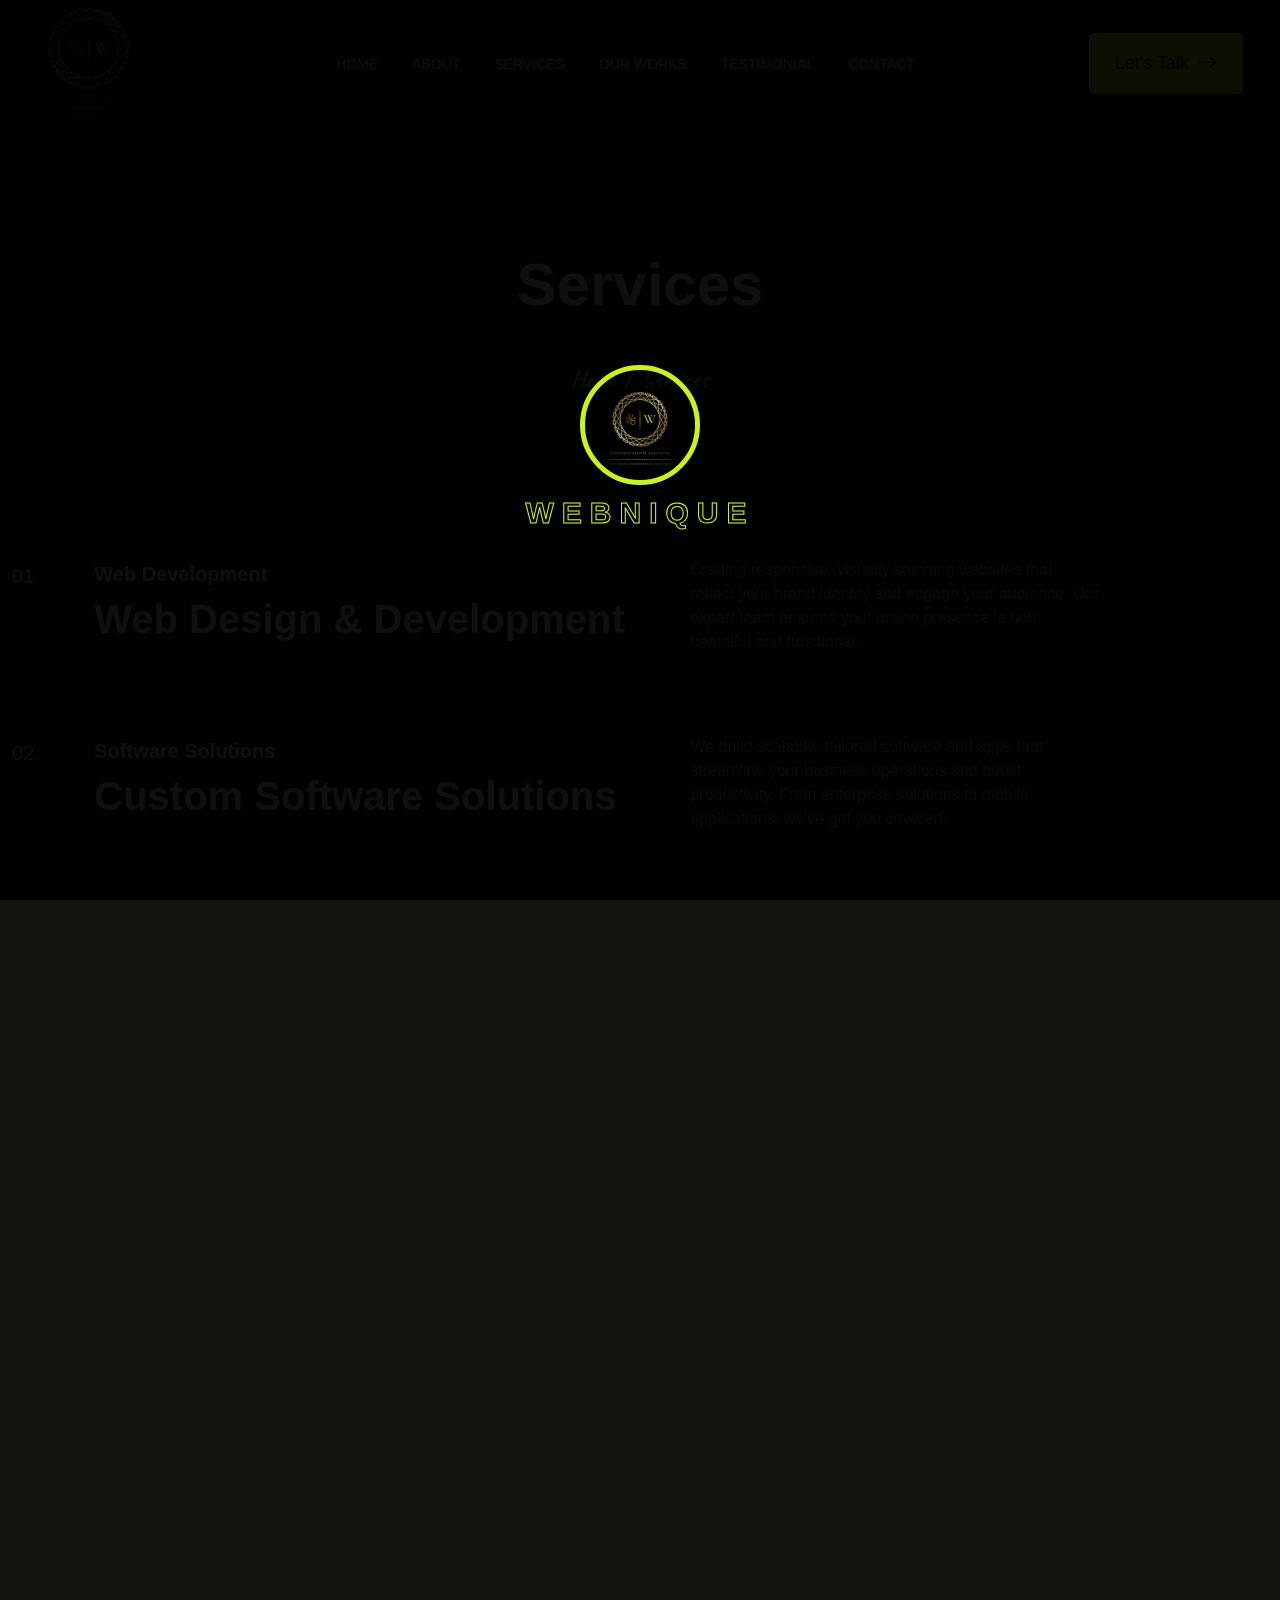
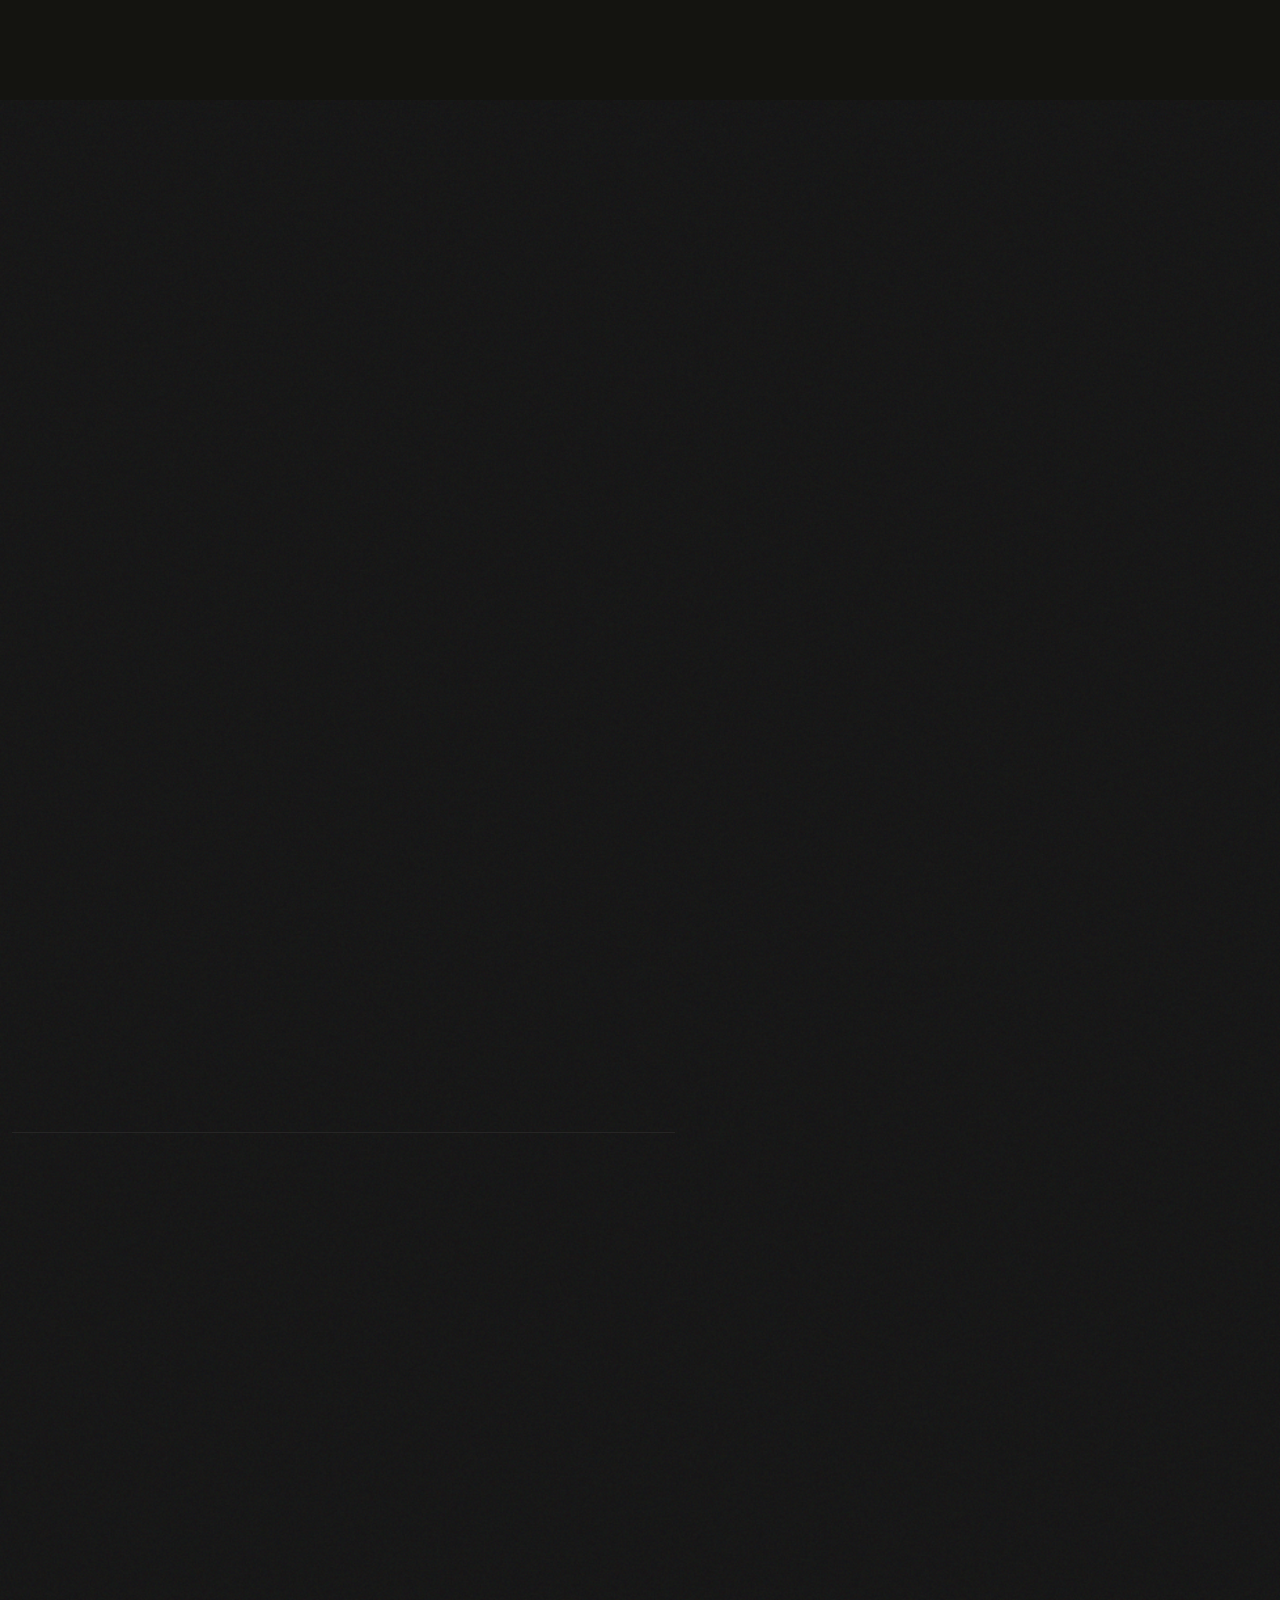
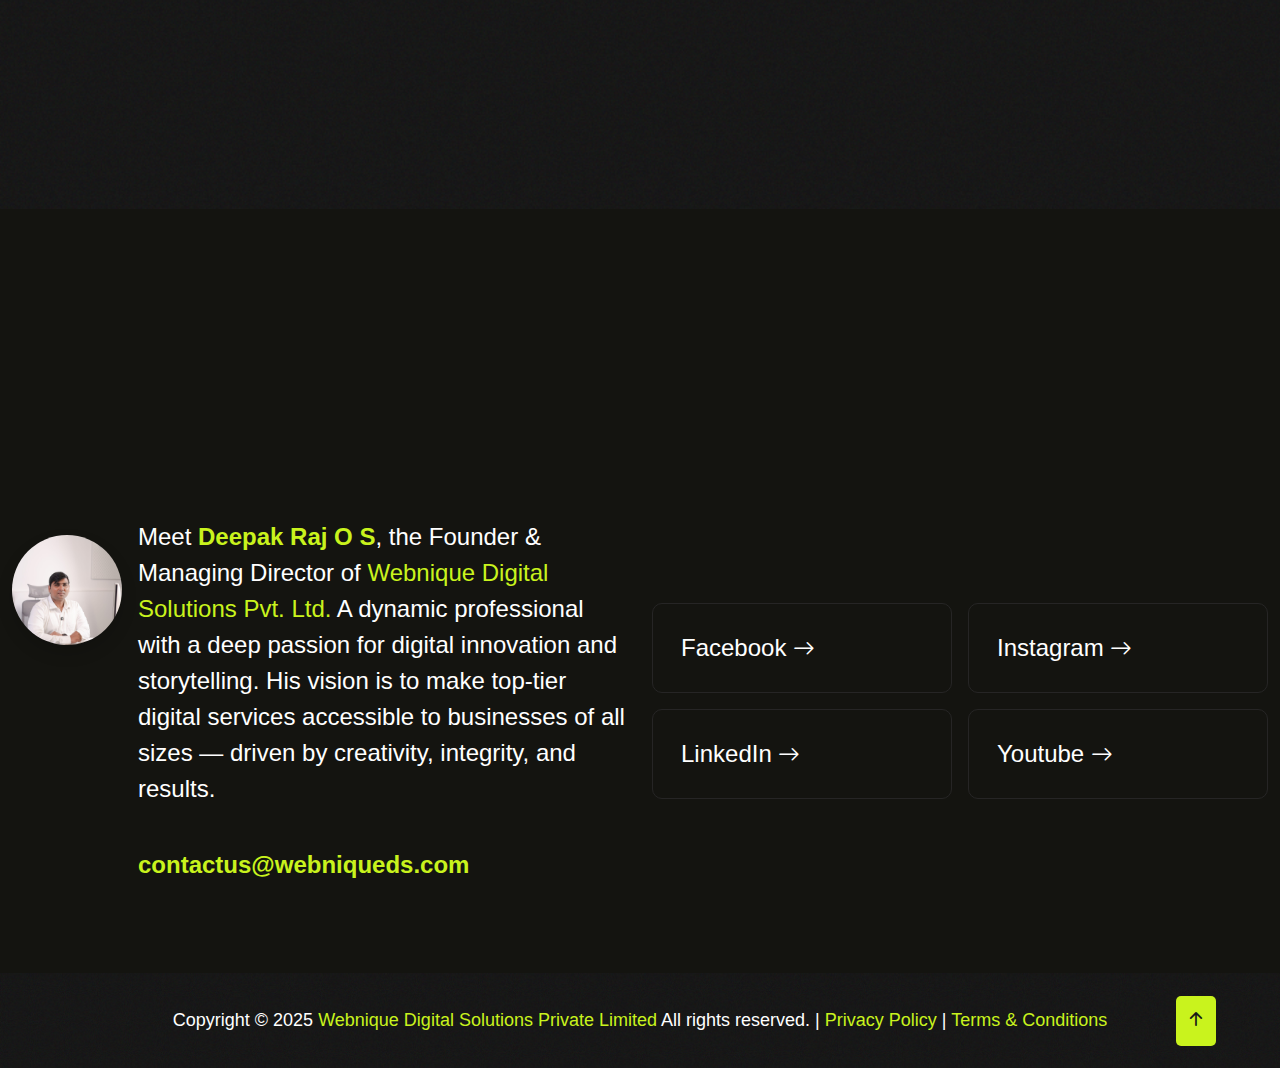
<file: service.html>
<!DOCTYPE html>
<html lang="en">
<head>
   <!--<< Required meta tags >>-->
   <meta charset="UTF-8">
   <meta http-equiv="X-UA-Compatible" content="IE=edge">
   <meta name="viewport" content="width=device-width, initial-scale=1.0">
   <!--<< Title >>-->
   <title>Custom Software & IT Projects Solutions | Webnique Digital Solutions Private Limited </title>
   <meta name="description"
      content="Webnique Digital Solutions Private Limited offers tailored custom software and IT project solutions. Boost efficiency with secure, scalable, and innovative development services." >
<meta name="robots" content="index, follow">
   <!--<< Favcion >>-->
   <link rel="shortcut icon" href="assets/img/logo/favicon.png">
   <!--<< Bootstrap min.css >>-->
   <link rel="stylesheet" href="assets/css/bootstrap.min.css">
   <!--<< Aos animation css >>-->
   <link rel="stylesheet" href="assets/css/aos.css">
   <!--<< Main.css >>-->
   <link rel="stylesheet" href="assets/css/main.css">
   <meta name="keywords"
      content="Web Design & Development, Web design company, Responsive website design, Custom website development, UX/UI web design services, Mobile-friendly website development, Professional website designers, Business website development, WordPress website development, Modern website design agency, Creative web development services, Custom Software Solutions, Custom software development, Business automation software, Scalable app development, Enterprise software solutions, Tailored software for businesses, Web app development company, Workflow automation software, Bespoke software development, CRM and ERP software developers, Custom SaaS development, Digital Marketing Services, SEO services for businesses, Local SEO experts, SEO agency near me, Google ranking optimization, Keyword research services, On-page and off-page SEO, Google Ads campaign management, PPC advertising services, Google AdWords expert, Paid search marketing agency, GMB optimization services, Google My Business setup, Local SEO via GMB, Google Analytics reporting services, Social Media Marketing, Social media marketing agency, Instagram marketing experts, Facebook ad management, LinkedIn marketing services, Social media content creation, Social media growth strategies, SMM services for small businesses, Reels and short video marketing, Social media branding agency, Video Editing & Content Creation, Video editing services, Reels and shorts editing, YouTube video editing agency, Social media video production, Promotional video creation, Motion graphics and animation, Corporate video editing, Short-form content creation, Marketing video editing experts, Creative Content & Branding, Brand identity design, Logo and branding services, Content writing agency, Website content writing, Blog content for SEO, Brand storytelling services, Creative brand strategy, Copywriting and messaging, Branding for startups">
   <meta name="author" content="Webnique Digital Solutions Private Limited" />
   <link rel="canonical" href="https://www.webniqueds.com/service.html" />
   
   <!-- Google tag (gtag.js) -->
   <script async src="https://www.googletagmanager.com/gtag/js?id=AW-17116818550"></script>
   <script>
     window.dataLayer = window.dataLayer || [];
     function gtag(){dataLayer.push(arguments);}
     gtag('js', new Date());
     gtag('config', 'AW-17116818550');
   </script>
</head>
<body>

<!--<< Preloader >>-->
<div class="preloader__matias">
   <div class="box text-center">
      <div class="matias mb-10">
         <img src="assets/img/banner/banner-man.png" alt="img">
      </div>
      <span class="fz-30 mati fw-600 text-uppercase">
         Webnique
      </span>
   </div>
</div>
<!--<< Preloader >>--> 





<!--<< banner >>-->
<section class="breadcrumnd__section">
   <!--<< Header v-1 >>-->
     <header class="header-section">
        <div class="container">
            <div class="header-wrapper">
                <div class="main__logo">
                    <a href="index.html" class="logo">
                        <img src="assets/img/logo/logo.png" alt="logo">
                    </a>
                </div>
                <ul class="main-menu">
                    <li><a href="index.html">Home</a></li>
                    <li><a href="about.html">About</a></li>
                    <li><a href="service.html">Services</a></li>
                    <li><a href="our-work.html">Our Works</a></li>
                    <li><a href="index.html#testi">Testimonial</a></li>
                    <li><a href="contact.html">Contact</a></li>
                </ul>
                <div class="menu__components d-flex align-items-center">
                    <a href="contact.html" class="d-flex fw-500 cmn--btn align-items-center gap-2">
                        <span class="get__text">Let's Talk</span>
                        <span><i class="bi bi-arrow-right fz-20"></i></span>
                    </a>
                    <div class="header-bar d-lg-none">
                        <span></span><span></span><span></span>
                    </div>
                </div>
            </div>
        </div>
    </header>
   <!--<< Header v-1 >>-->
   <div class="container pt-120 pb-120">
      <div class="row g-4 justify-content-center">
         <div class="col-lg-8">
            <div class="breadcrumnd__wrap text-center">
               <h1>
                 Services
               </h1>
               <ul class="breakcrumnd__cont justify-content-center">
                  <li>
                     <a href="index.html">
                        Home 
                     </a>
                  </li>
                  <li class="white">
                     /  
                  </li>
                  <li class="base">
                     Services
                  </li>
               </ul>
            </div>
         </div>
      </div>
   </div>
</section>
<!--<< banner >>-->

<!--<< service >>-->
<section class="service__section overhid pb-120">
   <div class="container">
      <div class="service__uniquewrap">
         <div class="service__unique__item pb-40 pt-40" data-aos="fade-up" data-aos-duration="1000">
            <div class="left__service">
               <div class="serial__adjust">
                  <span>
                     01
                  </span>
                  <div class="cont">
                     <h5>
                        Web Development
                     </h5>
                     <h2>
                        
                           Web Design & Development
                        
                     </h2>
                  </div>
               </div>
               <p class="pra">
                  Crafting responsive, visually stunning websites that reflect your brand identity and engage your audience. Our expert team ensures your online presence is both beautiful and functional.
               </p>
           </div>
         </div>
         <div class="service__unique__item pb-40 pt-40" data-aos="fade-up" data-aos-duration="1200">
            <div class="left__service">
               <div class="serial__adjust">
                  <span>
                     02
                  </span>
                  <div class="cont">
                     <h5>
                        Software Solutions
                     </h5>
                     <h2>
                        
                           Custom Software Solutions
                        
                     </h2>
                  </div>
               </div>
               <p class="pra">
                  We build scalable, tailored software and apps that streamline your business operations and boost productivity. From enterprise solutions to mobile applications, we've got you covered.
               </p>
           </div>
         </div>
         <div class="service__unique__item pb-40 pt-40" data-aos="fade-up" data-aos-duration="1400">
            <div class="left__service">
               <div class="serial__adjust">
                  <span>
                     03
                  </span>
                  <div class="cont">
                     <h5>
                        Digital Marketing
                     </h5>
                     <h2>
                        
                           Digital Marketing Services
                        
                     </h2>
                  </div>
               </div>
               <p class="pra">
                  Comprehensive digital marketing services including SEO optimization, Google Ads management, Analytics insights, and My Business optimization to maximize your online presence and ROI.
               </p>
           </div>
         </div>
         <div class="service__unique__item pb-40 pt-40" data-aos="fade-up" data-aos-duration="1600">
            <div class="left__service">
               <div class="serial__adjust">
                  <span>
                     04
                  </span>
                  <div class="cont">
                     <h5>
                        Social Media
                     </h5>
                     <h2>
                        
                           Social Media Marketing
                        
                     </h2>
                  </div>
               </div>
               <p class="pra">
                  Strategic social media management across Instagram, Facebook, LinkedIn, and more. We create engaging content and campaigns that build your brand presence and connect with your audience.
               </p>
           </div>
         </div>
         <div class="service__unique__item pb-40 pt-40" data-aos="fade-up" data-aos-duration="1800">
            <div class="left__service">
               <div class="serial__adjust">
                  <span>
                     05
                  </span>
                  <div class="cont">
                     <h5>
                        Content Creation
                     </h5>
                     <h2>
                        
                            Content Creation
                        
                     </h2>
                  </div>
               </div>
               <p class="pra">
                  Professional video editing and content creation services that bring your brand story to life. From social media reels to marketing videos, we create content that engages and converts.
               </p>
           </div>
         </div>
         <div class="service__unique__item pb-40 pt-40" data-aos="fade-up" data-aos-duration="2000">
            <div class="left__service">
               <div class="serial__adjust">
                  <span>
                     06
                  </span>
                  <div class="cont">
                     <h5>
                        Branding
                     </h5>
                     <h2>
                        
                           Creative Content & Branding
                        
                     </h2>
                  </div>
               </div>
               <p class="pra">
                  Complete branding solutions from logo design to content strategy. We help you build a cohesive brand identity that resonates with your audience and drives business growth.
               </p>
           </div>
         </div>
      </div>
   </div>
</section>
<!--<< service >>-->

<!--<< Why Choose Us >>-->
<section class="process__section pt-120 pb-120">
   <div class="container">
      <div class="project__head text-center">
         <span class="common__sub" data-aos="fade-down" data-aos-duration="1000">
            Our Process
         </span>
         <h2 class="fw-500" data-aos="fade-up" data-aos-duration="1000">
            From Vision to Results
         </h2>
      </div>
      <div class="row g-4">
         <div class="col-lg-6 col-md-6 col-sm-6" data-aos="flip-up" data-aos-duration="500">
            <div class="process__item">
               <h2 class="white mb-24">Discovery and Strategy</h2>
               <p class="mb-30 pra fz-18">
                  We begin by understanding your industry and audience to craft a plan tailored specifically to you.
               </p>
            </div>
         </div>
         <div class="col-lg-6 col-md-6 col-sm-6" data-aos="flip-up" data-aos-duration="500">
            <div class="process__item">
               <h2 class="white mb-24">Design and Development</h2>
               <p class="mb-30 pra fz-18">
                  Our creative team designs visually appealing and user-friendly websites. Which is responsive and
                  compatible
                  with all devices.
               </p>
            </div>
         </div>
         <div class="col-lg-6 col-md-6 col-sm-6" data-aos="flip-up" data-aos-duration="500">
            <div class="process__item">
               <h2 class="white mb-24">Monitoring and Optimization</h2>
               <p class="mb-30 pra fz-18">
                  We consistently review data to improve and enhance our strategies.
               </p>
            </div>
         </div>
         <div class="col-lg-6 col-md-6 col-sm-6" data-aos="flip-up" data-aos-duration="500">
            <div class="process__item">
               <h2 class="white mb-24">Marketing and Promotion</h2>
               <p class="mb-30 pra fz-18">
                  We develop marketing strategies to enhance your visibility online.
               </p>
            </div>
         </div>
      </div>
   </div>
</section>
<!--<< Why Choose Us >>-->

<!--<< project metting one >>-->
<section class="project__metting overhid pt-120 pb-120">
   <div class="container">
      <div class="row g-4 align-items-center">
        <div class="col-lg-7">
         <div class="pro__metting__content">
            <div class="project__head">
               <span class="common__sub" data-aos="fade-down" data-aos-duration="1000">
                 Need a Project? 
               </span>
               <h2 class="fw-500" data-aos="fade-down" data-aos-duration="1600">
                  Let's work together. Fix
                  a meeting
               </h2>
            </div>
            <div class="about__contbox__item pb-30" data-aos="fade-up" data-aos-duration="1000">
               <span class="icon">
                  <i class="bi bi-envelope"></i>
               </span>
               <span class="box">
                  <span class="ptext fz-18 mb-1 d-block">
                     Email
                  </span>
                  <a href="mailto:contactus@webniqueds.com">contactus@webniqueds.com</a>
               </span>
            </div>
            <div class="about__contbox__item pt-30 pb-30" data-aos="fade-up" data-aos-duration="1000">
               <span class="icon">
                  <i class="bi bi-phone"></i>
               </span>
               <span class="box">
                  <span class="ptext fz-18 mb-1 d-block">
                     Contact
                  </span>
                  <a href="tel:+919353703412">
                     IN +91 9353703412 </p>
                     NZ +64 223788699
                  </a>
               </span>
            </div>
            <div class="about__contbox__item pb-30 pt-30" data-aos="fade-up" data-aos-duration="1500">
               <span class="icon">
                  <i class="bi bi-geo-alt"></i>
               </span>
               <span class="box">
                  <span class="ptext fz-18 mb-1 d-block">
                     Location
                  </span>
                  <a href="#0">India | New Zealand</a>
               </span>
            </div>
            <div class="about__contbox__item pb-30 pt-30" data-aos="fade-up" data-aos-duration="1500">
  <span class="icon">
    <i class="bi bi-building-add"></i>
  </span>
  <span class="box">
    <span class="ptext fz-18 mb-1 d-block">
   Business management
    </span>
    <a href="#0" class="d-block mb-2">
      <strong>India (Headquarters):</strong> 302, 3rd Cross, HRBR Layout I block KalyanNagar, Bangalore 560043
    </a>
    <a href="#0" class="d-block">
      <strong>New Zealand (Operational Partner Office):</strong> 21 Queen Street, Auckland CBD, Auckland 1010, New Zealand
    </a>
  </span>
</div>

         </div>
        </div>
        <div class="col-lg-5">
            <div class="pro__mettingthumb" data-aos="zoom-in" data-aos-duration="2000">
               <img src="assets/img/project/project-need.png" alt="img">
            </div>
        </div>
      </div>
   </div>
</section>
<!--<< project metting one >>-->



<!--<< process >>-->
<!-- <section class="process__section pt-120 pb-120">
   <div class="container">
      <div class="project__head text-center">
         <span class="common__sub" data-aos="fade-down" data-aos-duration="1000">
           Working Process 
         </span>
         <h2 class="fw-500" data-aos="fade-up" data-aos-duration="1000">
            Your dream website in just 
           <span class="d-block">
            few steps
           </span>
         </h2>
      </div>
      <div class="row g-4">
        <div class="col-lg-4 col-md-6 col-sm-6" data-aos="flip-up" data-aos-duration="500">
         <div class="process__item">
            <h2 class="white mb-24">
               Concept
            </h2>
            <p class="mb-30 pra fz-18">
               Nemo enim ipsam voluptatem voluptas sit aspernatur aut odit aut fugit, 
            </p>
            <ul>
               <li>
                  Reviewing any existing branding
               </li>
               <li>
                  Target audience and competitors research
               </li>
               <li>
                  Developing a strategy
               </li>
            </ul>
         </div>
        </div>
        <div class="col-lg-4 col-md-6 col-sm-6" data-aos="flip-up" data-aos-duration="500">
         <div class="process__item">
            <h2 class="white mb-24">
               Design
            </h2>
            <p class="mb-30 pra fz-18">
               Nemo enim ipsam voluptatem voluptas sit aspernatur aut odit aut fugit, 
            </p>
            <ul>
               <li>
                  Developing wireframes and mockup
               </li>
               <li>
                  Choosing typography, color palettes,
               </li>
               <li>
                  Refining the design
               </li>
            </ul>
         </div>
        </div>
        <div class="col-lg-4 col-md-6 col-sm-6" data-aos="flip-up" data-aos-duration="500">
         <div class="process__item">
            <h2 class="white mb-24">
               Webflow
            </h2>
            <p class="mb-30 pra fz-18">
               Nemo enim ipsam voluptatem voluptas sit aspernatur aut odit aut fugit, 
            </p>
            <ul>
               <li>
                  Testing the website thoroughly launch
               </li>
               <li>
                  Choosing typography, color palettes,
               </li>
               <li>
                  Refining the design
               </li>
            </ul>
         </div>
        </div>
      </div>
   </div>
</section> -->
<!--<< process >>-->

<!--<< Footer >>-->
<footer class="footer__section">
   <div class="container">
      <div class="footer__top pt-90 pb-90">
         <div class="fl text-center " data-aos="fade-up" data-aos-duration="1000">
            Get In Touch
         </div>
         <div class="row g-4 align-items-center justify-content-center mt-3">
            <!-- MD Section -->
            <div class="col-lg-6 col-md-10">
               <div class="get__content d-flex flex-column flex-sm-row align-items-center align-items-sm-start gap-3 text-center text-sm-start">
                  <!-- MD Image -->
                  <div class="md__image mt-3 flex-shrink-0">
                     <img src="assets/img/profile/md_sir.jpeg" alt="Deepak Raj O S" 
                          class="img-fluid rounded-circle shadow" 
                          style="width:110px; height:110px; object-fit:cover;">
                  </div>
                  <!-- MD Info -->
                  <div>
                     <p class="mt-3 mt-sm-0">
                        Meet <span class="base fw-semibold">Deepak Raj O S</span>, the Founder & Managing Director of 
                        <span class="base">Webnique Digital Solutions Pvt. Ltd.</span> 
                        A dynamic professional with a deep passion for digital innovation and storytelling. 
                        His vision is to make top-tier digital services accessible to businesses of all sizes — 
                        driven by creativity, integrity, and results.
                     </p>
                     <p class="base fw-semibold mb-0">contactus@webniqueds.com</p>
                  </div>
               </div>
            </div>

            <!-- Social Links -->
            <div class="col-lg-6 col-md-10">
               <div class="get__rightcontetn mt-4 mt-lg-0">
                  <div class="row g-3 text-center text-sm-start">
                     <div class="col-6 col-sm-6">
                        <a target="_blank" href="https://www.facebook.com/share/12LFfs5bPy7/" class="social__footer d-block">
                           Facebook <i class="bi bi-arrow-right"></i>
                        </a>
                     </div>
                     <div class="col-6 col-sm-6">
                        <a target="_blank" href="https://www.instagram.com/webniquedigitalsolutions?igsh=bTB3cmgzZmd5bjk=" class="social__footer d-block">
                           Instagram <i class="bi bi-arrow-right"></i>
                        </a>
                     </div>
                     <div class="col-6 col-sm-6">
                        <a target="_blank" href="https://www.linkedin.com/company/webnique-digital-solutions/" class="social__footer d-block">
                           LinkedIn <i class="bi bi-arrow-right"></i>
                        </a>
                     </div>
                     <div class="col-6 col-sm-6">
                        <a target="_blank" href="https://www.youtube.com/@WebniqueDigitalSolutions" class="social__footer d-block">
                           Youtube <i class="bi bi-arrow-right"></i>
                        </a>
                     </div>
                  </div>
               </div>
            </div>
         </div>
      </div>
   </div>

   <!-- Footer Bottom -->
<div class="footer__bottom cmn__bg"> <div class="container"> <div class="copyright"> <p class="white">Copyright © 2025 <a href="index.html" class="base">Webnique Digital Solutions Private Limited</a> All rights reserved. | <a href="privacy-policy.html" class="base">Privacy Policy</a> | <a href="terms-conditions.html" class="base">Terms & Conditions</a> </p> <a href="#about" class="toparrow"> <i class="bi bi-arrow-up-short"></i> </a> </div> </div> </div> </footer>
</footer>
<!--<< Footer >>-->

<!--<<  sub side bar custom >>-->
<div class="subside__barmenu sub__contact">
   <div class="remove__click d-flex justify-content-center align-items-center">
      <i class="bi bi-x-lg"></i>
   </div>
   <div class="sub__contact__wrapper d-grid">
      <a href="index-2.html" class="side-logo">
         <img src="assets/img/logo/logo.png" alt="img">
      </a>
      <p>
         Neque porro quisquam est, qui dolorem ipsum quia dolor sit consectetur, aliquam quaerats voluptatem. Ut enim ad minima veniam, exercitationem laboriosam, nisi ut aliquid ex ea autem velit esse quam nihil
      </p>
      <div class="sub__contact-left d-grid">
         <div class="sub__contac-item">
            <div class="content">
               <span class="address d-block">
                  address
               </span>
               <span class="textp">
                  Victoria Street London,
               </span>
            </div>
         </div>
         <div class="sub__contac-item">
            <div class="content">
               <span class="address d-block">
                  email
               </span>
               <a href="javascript:void(0)" class="textp">
                  matias999@.com
               </a>
            </div>
         </div>
         <div class="sub__contac-item">
            <div class="content">
               <span class="address d-block">
                  call now
               </span>
               <a href="jasacript:void(0)" class="textp">
                  +98 4758 2154 021
               </a>
            </div>
         </div>
      </div>
      <div class="sub__contact-right mb-80 position-relative">
         <ul class="social d-flex gap-3">
            <li>
               <a href="javascript:void(0)">
                  <i class="bi bi-facebook"></i>
               </a>
            </li>
            <li>
               <a href="javascript:void(0)">
                  <i class="bi bi-twitter"></i>
               </a>
            </li>
            <li>
               <a href="javascript:void(0)">
                  <i class="bi bi-linkedin"></i>
               </a>
            </li>
            <li>
               <a href="javascript:void(0)">
                  <i class="bi bi-youtube"></i>
               </a>
            </li>
         </ul>
      </div>
      <a href="#0" class="d-flex justify-content-center fw-500 cmn--btn align-items-center gap-2">
         <span>
            <i class="bi bi-chevron-right"></i>             
         </span>
         <span class="get__text">
            Let's Talk
         </span>
      </a>
   </div>
</div>
<!--<<  sub side bar custom >>-->

   <!--<< Scroll To Top >>-->
   <div class="progress-wrap">
      <svg
         class="progress-circle svg-content"
         width="100%"
         height="100%"
         viewBox="-1 -1 102 102"
      >
         <path fill="#c9f31d" d="M50,1 a49,49 0 0,1 0,98 a49,49 0 0,1 0,-98"/>
      </svg>
      <i class="bi bi-arrow-90deg-up title topping"></i>
   </div>
   <!--<< Scroll To Top >>-->

   <!--<< Jquery Latest >>-->
   <script src="assets/js/jquery-3.7.0.min.js"></script>
   <!--<< Viewport Js >>-->
   <script src="assets/js/viewport.jquery.js"></script>
   <!--<< Bootstrap Js >>-->
   <script src="assets/js/bootstrap.min.js"></script>
   <!--<< Aos animation Js >>-->
   <script src="assets/js/aos.js"></script>
   <!--<< Nice Select Js >>-->
   <script src="assets/js/jquery.nice-select.min.js"></script>
   <!--<< Swiper Slide Js >>-->
   <script src="assets/js/swiper-bundle.min.js"></script>
   <!--<< Swiper Bundle Js >>-->
   <script src="assets/js/jquery.magnific-popup.min.js"></script>
   <!--<< magnific popup Js >>-->
   <script src="assets/js/odometer.min.js"></script>
   <!--<< Odometer js Js >>-->
   <script src="assets/js/wow.min.js"></script>
   <!--<< Wow Animation js >>-->
   <script src="assets/js/main.js"></script>
   <!--<< Main.js >>-->
</body>
</html>
</file>
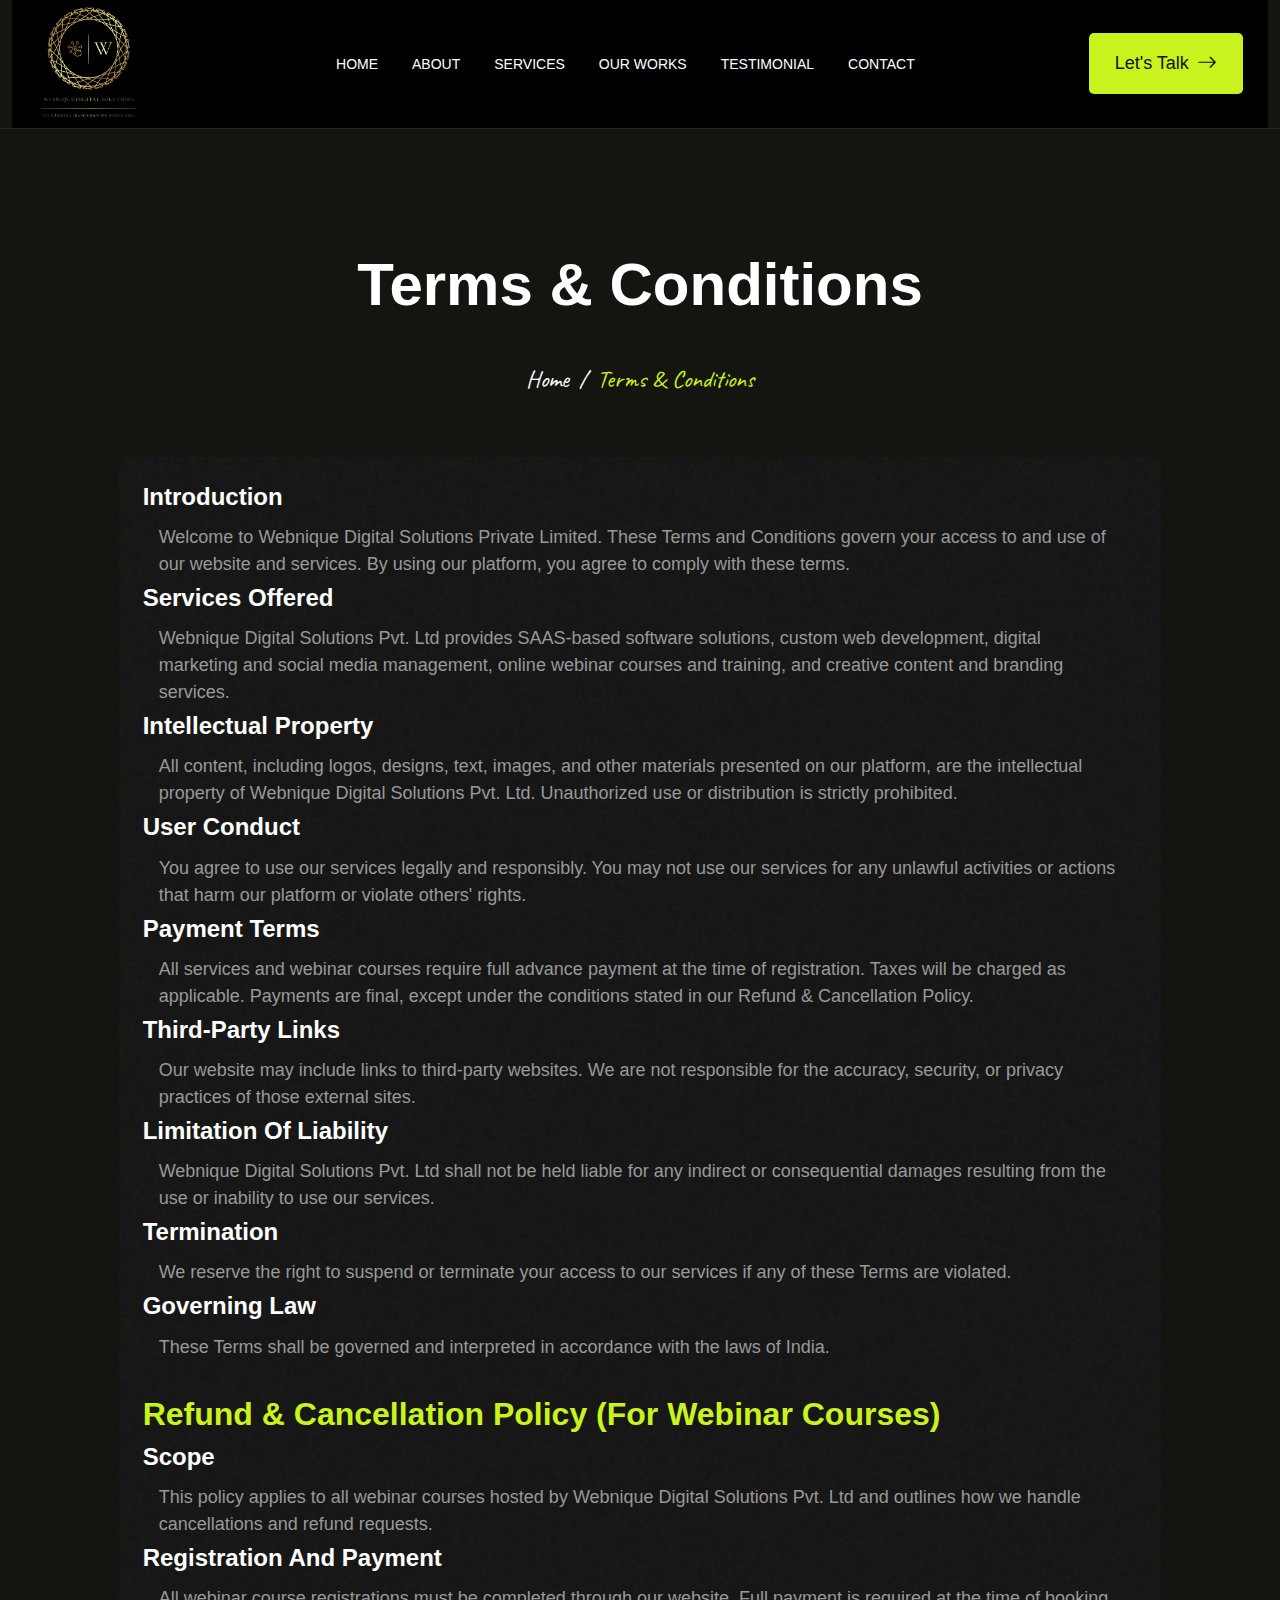
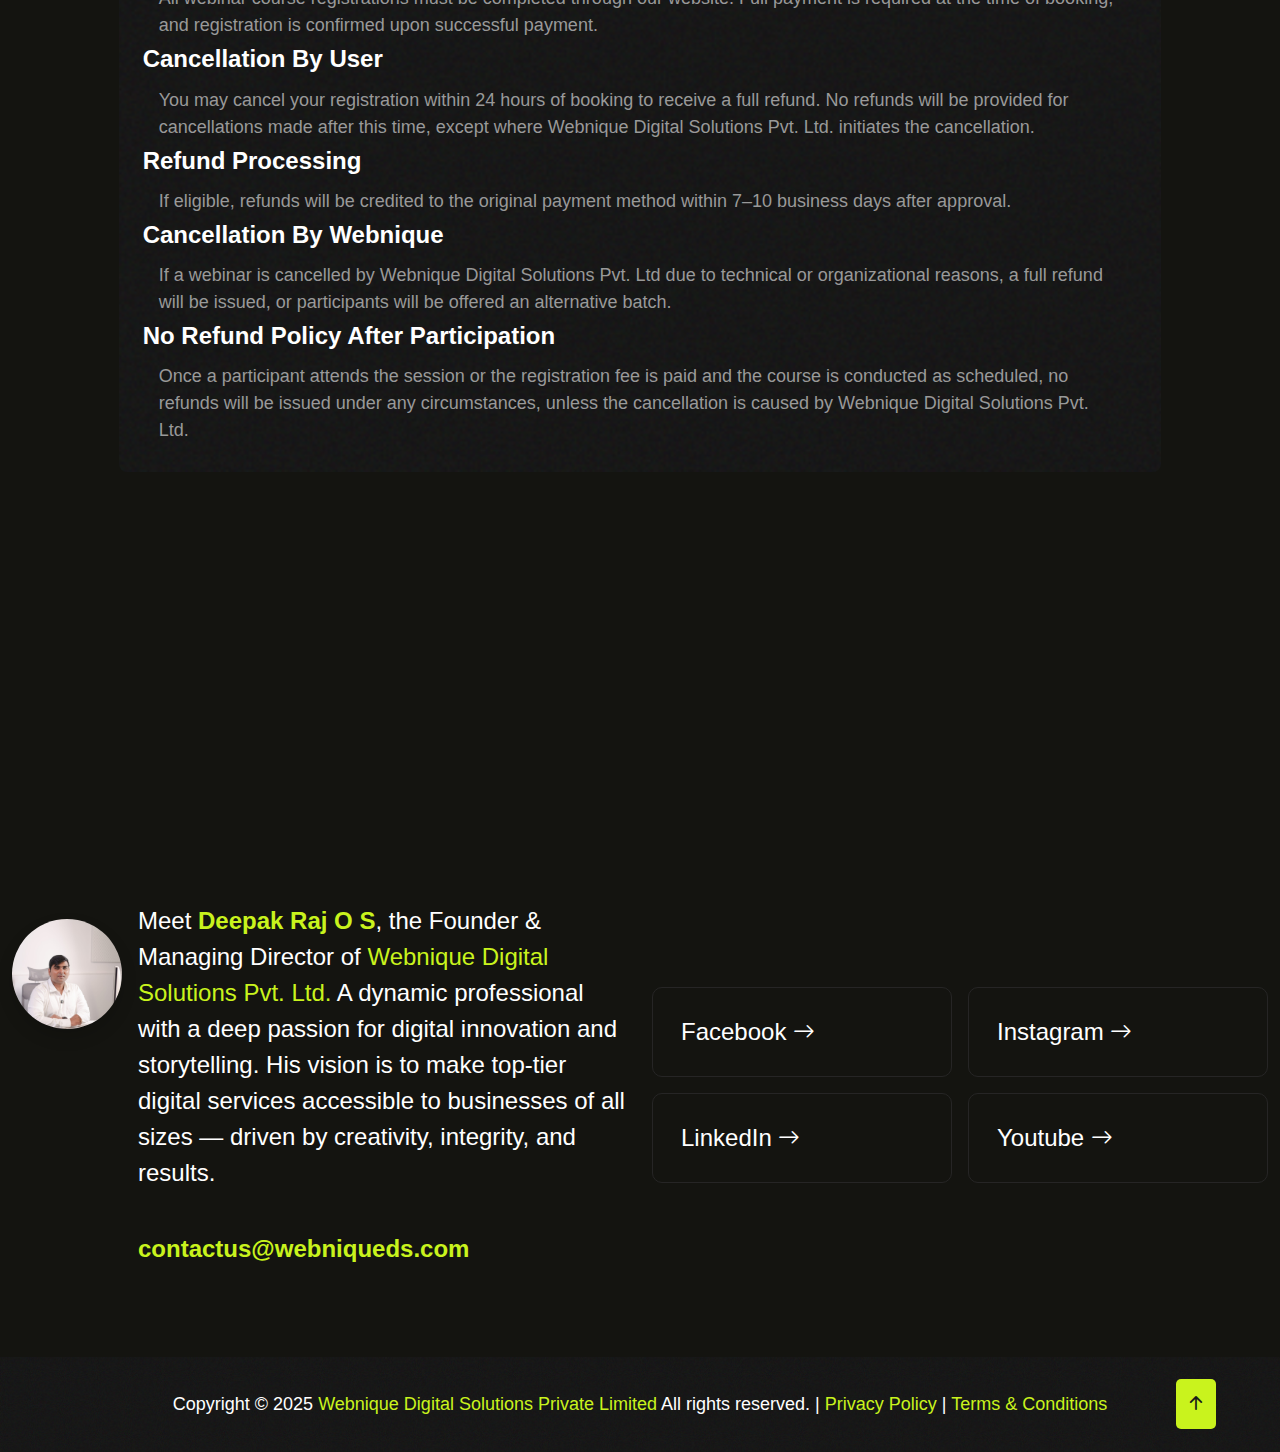
<file: terms-conditions.html>
<!DOCTYPE html>
<html lang="en">
<head>
    <meta charset="UTF-8">
    <meta http-equiv="X-UA-Compatible" content="IE=edge">
    <meta name="viewport" content="width=device-width, initial-scale=1.0">
    <meta name="author" content="Webnique Digital Solutions Private Limited" />
    <link rel="canonical" href="https://www.webniqueds.com/" />
    <title>Terms & Conditions - Webnique Digital Solutions Private Limited</title>
    <link rel="shortcut icon" href="assets/img/logo/favicon.png">
    <link rel="stylesheet" href="assets/css/bootstrap.min.css">
    <link rel="stylesheet" href="assets/css/aos.css">
    <link rel="stylesheet" href="assets/css/main.css">
    <meta name="robots" content="index, follow">
    <!-- Google tag (gtag.js) -->
    <script async src="https://www.googletagmanager.com/gtag/js?id=AW-17116818550"></script>
    <script>
      window.dataLayer = window.dataLayer || [];
      function gtag(){dataLayer.push(arguments);}
      gtag('js', new Date());
      gtag('config', 'AW-17116818550');
    </script>
</head>
<body>
    <!-- Header -->
      <header class="header-section">
        <div class="container">
            <div class="header-wrapper">
                <div class="main__logo">
                    <a href="index.html" class="logo">
                        <img src="assets/img/logo/logo.png" alt="logo">
                    </a>
                </div>
                <ul class="main-menu">
                    <li><a href="index.html">Home</a></li>
                    <li><a href="about.html">About</a></li>
                    <li><a href="service.html">Services</a></li>
                    <li><a href="our-work.html">Our Works</a></li>
                    <li><a href="index.html#testi">Testimonial</a></li>
                    <li><a href="contact.html">Contact</a></li>
                </ul>
                <div class="menu__components d-flex align-items-center">
                    <a href="contact.html" class="d-flex fw-500 cmn--btn align-items-center gap-2">
                        <span class="get__text">Let's Talk</span>
                        <span><i class="bi bi-arrow-right fz-20"></i></span>
                    </a>
                    <div class="header-bar d-lg-none">
                        <span></span><span></span><span></span>
                    </div>
                </div>
            </div>
        </div>
    </header>

    <section class="breadcrumnd__section pt-120 pb-60">
        <div class="container">
            <div class="row g-4 justify-content-center">
                <div class="col-lg-8">
                    <div class="breadcrumnd__wrap text-center">
                        <h1>Terms & Conditions</h1>
                        <ul class="breakcrumnd__cont justify-content-center">
                            <li><a href="index.html">Home</a></li>
                            <li class="white">/</li>
                            <li class="base">Terms & Conditions</li>
                        </ul>
                    </div>
                </div>
            </div>
        </div>
    </section>

    <section class="service__section overhid pb-120">
        <div class="container">
            <div class="row justify-content-center">
                <div class="col-lg-10">
                    <div class="terms-content cmn__bg p-4 rounded-3">
                        <section>
                            <h4> Introduction</h4>
                            <p style="padding: 4px 16px ;">Welcome to Webnique Digital Solutions Private Limited. These Terms and Conditions govern your access to and use of our website and services. By using our platform, you agree to comply with these terms.</p>
                        </section>

                        <section>
                            <h4> Services Offered</h4>
                            <p style="padding: 4px 16px ;">Webnique Digital Solutions Pvt. Ltd provides SAAS-based software solutions, custom web development, digital marketing and social media management, online webinar courses and training, and creative content and branding services.</p>
                        </section>

                        <section>
                            <h4> Intellectual Property</h4>
                            <p style="padding: 4px 16px ;">All content, including logos, designs, text, images, and other materials presented on our platform, are the intellectual property of Webnique Digital Solutions Pvt. Ltd. Unauthorized use or distribution is strictly prohibited.</p>
                        </section>

                        <section>
                            <h4> User Conduct</h4>
                            <p style="padding: 4px 16px ;">You agree to use our services legally and responsibly. You may not use our services for any unlawful activities or actions that harm our platform or violate others' rights.</p>
                        </section>

                        <section>
                            <h4> Payment Terms</h4>
                            <p style="padding: 4px 16px ;">All services and webinar courses require full advance payment at the time of registration. Taxes will be charged as applicable. Payments are final, except under the conditions stated in our Refund & Cancellation Policy.</p>
                        </section>

                        <section>
                            <h4> Third-Party Links</h4>
                            <p style="padding: 4px 16px ;">Our website may include links to third-party websites. We are not responsible for the accuracy, security, or privacy practices of those external sites.</p>
                        </section>

                        <section>
                            <h4> Limitation of Liability</h4>
                            <p style="padding: 4px 16px ;">Webnique Digital Solutions Pvt. Ltd shall not be held liable for any indirect or consequential damages resulting from the use or inability to use our services.</p>
                        </section>

                        <section>
                            <h4> Termination</h4>
                            <p style="padding: 4px 16px ;">We reserve the right to suspend or terminate your access to our services if any of these Terms are violated.</p>
                        </section>

                        <section>
                            <h4> Governing Law</h4>
                            <p style="padding: 4px 16px ;">These Terms shall be governed and interpreted in accordance with the laws of India.</p>
                        </section>

                        <section style="margin-top: 30px;">
                            <h3 class="base">Refund & Cancellation Policy (For Webinar Courses)</h3>
                            <h4>Scope</h4>
                            <p style="padding: 4px 16px ;">This policy applies to all webinar courses hosted by Webnique Digital Solutions Pvt. Ltd and outlines how we handle cancellations and refund requests.</p>

                            <h4>Registration and Payment</h4>
                            <p style="padding: 4px 16px ;">All webinar course registrations must be completed through our website. Full payment is required at the time of booking, and registration is confirmed upon successful payment.</p>

                            <h4>Cancellation by User</h4>
                            <p style="padding: 4px 16px ;">You may cancel your registration within 24 hours of booking to receive a full refund. No refunds will be provided for cancellations made after this time, except where Webnique Digital Solutions Pvt. Ltd. initiates the cancellation.</p>

                            <h4>Refund Processing</h4>
                            <p style="padding: 4px 16px ;">If eligible, refunds will be credited to the original payment method within 7–10 business days after approval.</p>

                            <h4>Cancellation by Webnique</h4>
                            <p style="padding: 4px 16px ;">If a webinar is cancelled by Webnique Digital Solutions Pvt. Ltd due to technical or organizational reasons, a full refund will be issued, or participants will be offered an alternative batch.</p>

                            <h4>No Refund Policy After Participation</h4>
                            <p style="padding: 4px 16px ;">Once a participant attends the session or the registration fee is paid and the course is conducted as scheduled, no refunds will be issued under any circumstances, unless the cancellation is caused by Webnique Digital Solutions Pvt. Ltd.</p>
                        </section>
                    </div>
                </div>
            </div>
        </div>
    </section>

<!--<< Footer >>-->
<footer class="footer__section">
   <div class="container">
      <div class="footer__top pt-90 pb-90">
         <div class="fl text-center " data-aos="fade-up" data-aos-duration="1000">
            Get In Touch
         </div>
         <div class="row g-4 align-items-center justify-content-center mt-3">
            <!-- MD Section -->
            <div class="col-lg-6 col-md-10">
               <div class="get__content d-flex flex-column flex-sm-row align-items-center align-items-sm-start gap-3 text-center text-sm-start">
                  <!-- MD Image -->
                  <div class="md__image mt-3 flex-shrink-0">
                     <img src="assets/img/profile/md_sir.jpeg" alt="Deepak Raj O S" 
                          class="img-fluid rounded-circle shadow" 
                          style="width:110px; height:110px; object-fit:cover;">
                  </div>
                  <!-- MD Info -->
                  <div>
                     <p class="mt-3 mt-sm-0">
                        Meet <span class="base fw-semibold">Deepak Raj O S</span>, the Founder & Managing Director of 
                        <span class="base">Webnique Digital Solutions Pvt. Ltd.</span> 
                        A dynamic professional with a deep passion for digital innovation and storytelling. 
                        His vision is to make top-tier digital services accessible to businesses of all sizes — 
                        driven by creativity, integrity, and results.
                     </p>
                     <p class="base fw-semibold mb-0">contactus@webniqueds.com</p>
                  </div>
               </div>
            </div>

            <!-- Social Links -->
            <div class="col-lg-6 col-md-10">
               <div class="get__rightcontetn mt-4 mt-lg-0">
                  <div class="row g-3 text-center text-sm-start">
                     <div class="col-6 col-sm-6">
                        <a target="_blank" href="https://www.facebook.com/share/12LFfs5bPy7/" class="social__footer d-block">
                           Facebook <i class="bi bi-arrow-right"></i>
                        </a>
                     </div>
                     <div class="col-6 col-sm-6">
                        <a target="_blank" href="https://www.instagram.com/webniquedigitalsolutions?igsh=bTB3cmgzZmd5bjk=" class="social__footer d-block">
                           Instagram <i class="bi bi-arrow-right"></i>
                        </a>
                     </div>
                     <div class="col-6 col-sm-6">
                        <a target="_blank" href="https://www.linkedin.com/company/webnique-digital-solutions/" class="social__footer d-block">
                           LinkedIn <i class="bi bi-arrow-right"></i>
                        </a>
                     </div>
                     <div class="col-6 col-sm-6">
                        <a target="_blank" href="https://www.youtube.com/@WebniqueDigitalSolutions" class="social__footer d-block">
                           Youtube <i class="bi bi-arrow-right"></i>
                        </a>
                     </div>
                  </div>
               </div>
            </div>
         </div>
      </div>
   </div>

   <!-- Footer Bottom -->
<div class="footer__bottom cmn__bg"> <div class="container"> <div class="copyright"> <p class="white">Copyright © 2025 <a href="index.html" class="base">Webnique Digital Solutions Private Limited</a> All rights reserved. | <a href="privacy-policy.html" class="base">Privacy Policy</a> | <a href="terms-conditions.html" class="base">Terms & Conditions</a> </p> <a href="#about" class="toparrow"> <i class="bi bi-arrow-up-short"></i> </a> </div> </div> </div> </footer>
</footer>
<!--<< Footer >>-->

    <!--<< Jquery Latest >>-->
    <script src="assets/js/jquery-3.7.0.min.js"></script>
    <!--<< Viewport Js >>-->
    <script src="assets/js/viewport.jquery.js"></script>
    <!--<< Bootstrap Js >>-->
    <script src="assets/js/bootstrap.min.js"></script>
    <!--<< Aos animation Js >>-->
    <script src="assets/js/aos.js"></script>
    <!--<< Nice Select Js >>-->
    <script src="assets/js/jquery.nice-select.min.js"></script>
    <!--<< Swiper Slide Js >>-->
    <script src="assets/js/swiper-bundle.min.js"></script>
    <!--<< Swiper Bundle Js >>-->
    <script src="assets/js/jquery.magnific-popup.min.js"></script>
    <!--<< magnific popup Js >>-->
    <script src="assets/js/odometer.min.js"></script>
    <!--<< Odometer js Js >>-->
    <script src="assets/js/wow.min.js"></script>
    <!--<< Wow Animation js >>-->
    <script src="assets/js/main.js"></script>
</body>
</html>
</file>
<file: assets/css/main.css>
@import url("https://fonts.googleapis.com/css2?family=Caveat:wght@500;600;700&amp;family=Kanit:wght@400;500;600;700&amp;display=swap");
/*============================================ 

/*======== Scss Compiles =========
# mixin
# variables
# Typography
# button 
# animation
# banner
# blog
# header
# section
# footer
============================================*/
/*CSS Table Of Content Ends Here*/
@import "animate.css";
@import "magnific-popup.css";
@import "swiper-bundle.min.css";
@import "bootstrap-icons.min.css";
@import "nice-select.css";
@import "odometer.css";

:root {
  --body: #141410;
  --white: #ffffff;
  --title: #181818;
  --mtitle: #000D27;
  --pra: #999999;
  --subtitle: #121212;
  --base: #c9f31d;
  --hover: #c2ec1d9e;
  --bg1: #E9F0FF;
  --ftext: #818181;
  --footer: #181818;
  --cusborder: rgb(38, 37, 37);
  --border1: #414141;
  --ratting: #ffa311;
  --bgsection: #000D27;
  --success: #3FCA90;
  --danger: #ED5050;
  --boxes1: rgba(26, 77, 190, 0.05);
  --cborder: #D9D9D9;
}

/*  */
/* .personal__head p:nth-child(3), */
.personal__head .load-more-text p {
  font-size: 30px !important;
}

/* load more */
.personal__head .load-more-text {
  height: 0px;
  overflow: hidden;
  transition: height .5s ease !important;
}

.load-more-input:checked~.load-more-text {

  height: 800px;
}

@media (max-width:768px) {
  .load-more-input:checked~.load-more-text {

    height: 500px;
  }
}

.load-more-btn {
  padding: 10px;
  background-color: var(--base);
  color: #000;
  cursor: pointer;
  border-radius: 10px;
  transition: all 1s ease;
}

.load-more-btn:hover {
  background-color: rgb(177, 177, 7);
}

/* end */
/*  */


.testimonial-section {
  /* max-width: 1200px; */
  margin: 0 auto;
  position: relative;
  padding: 0 15px;
}

.section-title {
  text-align: center;
  margin-bottom: 40px;
}

.section-title h2 {
  font-size: clamp(1.8rem, 5vw, 2.5rem);
  font-weight: 700;
  color: #ffffff;
  margin-bottom: 10px;
}

.section-title p {
  color: #9ca3af;
  font-size: clamp(1rem, 2.5vw, 1.1rem);
}

.testimonial-container {
  position: relative;
  overflow: hidden;
  /* border-radius: 15px; */
  /* box-shadow: 0 15px 35px rgba(0, 0, 0, 0.5); */
  background: url(../img/about/about-bg.png) no-repeat center center;
  height: auto;
  min-height: 300px;
}

.testimonial-slider {
  display: flex;
  transition: transform 0.8s ease-in-out;
}

.testimonial-item {
  min-width: 100%;
  display: flex;
  align-items: center;
  padding: 30px;
  box-sizing: border-box;
}

.first-letter-box {
  width: 220px;
  height: 220px;
  background-color:var(--base);
  border-radius: 15px;
  display: flex;
  align-items: center;
  justify-content: center;
  font-size: 72px;
  font-weight: 700;
  color:#333333;
  margin-right: 30px;
  flex-shrink: 0;
  /* box-shadow: 0 10px 20px rgba(13, 110, 253, 0.3); */
}

.testimonial-content {
  flex: 1;
}

.stars {
  color: var(--base);
}

.testimonial-text {
  font-size: clamp(1rem, 2.5vw, 1.2rem);
  line-height: 1.6;
  margin-bottom: 20px;
  color: #d1d5db;
  font-style: italic;
}

.testimonial-author {
  text-align: left;
}

.author-name {
  font-size: clamp(1.1rem, 3vw, 1.4rem);
  font-weight: 600;
  color: #ffffff;
  margin-bottom: 5px;
}

.author-title {
  font-size: clamp(0.9rem, 2vw, 1rem);
  color: #9ca3af;
}

.testimonial-controls {
  position: absolute;
  top: 50%;
  width: 100%;
  display: flex;
  justify-content: space-between;
  transform: translateY(-50%);
  padding: 0 20px;
  box-sizing: border-box;
  pointer-events: none;
  z-index: 10;
}

.control-btn {
  width: 50px;
  height: 50px;
  display: none !important;
  border-radius: 50%;
  background-color:var(--base);
  border: none;
  color: white;
  /* display: flex; */
  align-items: center;
  justify-content: center;
  cursor: pointer;
  pointer-events: all;
  transition: all 0.3s ease;
  box-shadow: 0 5px 15px rgba(0, 0, 0, 0.3);
}

.control-btn:hover {
  background-color: #0b5ed7;
  transform: scale(1.1);
}

.testimonial-indicators {
  display: flex;
  justify-content: center;
  gap: 10px;
  margin-top: 30px;
}

.indicator {
  width: 12px;
  height: 12px;
  border-radius: 50%;
  background-color: #495057;
  cursor: pointer;
  transition: all 0.3s ease;
}

.indicator.active {
  background-color: var(--base);
  width: 30px;
  border-radius: 6px;
}

/* Medium devices (tablets) */
@media (max-width: 768px) {
  .testimonial-item {
    flex-direction: column;
    text-align: center;
    padding: 25px 20px;
  }

  .first-letter-box {
    width: 80px;
    height: 80px;
    font-size: 48px;
    margin-right: 0;
    margin-bottom: 20px;
  }

  .testimonial-author {
    text-align: center;
  }

  .testimonial-controls {
    padding: 0 10px;
  }

  .control-btn {
    width: 40px;
    height: 40px;
  }
}

/* Small devices (phones) */
@media (max-width: 576px) {
  .section-title {
    margin-bottom: 30px;
  }

  .testimonial-item {
    padding: 20px 15px;
  }

  .first-letter-box {
    width: 70px;
    height: 70px;
    font-size: 42px;
    margin-bottom: 15px;
  }

  .testimonial-text {
    margin-bottom: 15px;
  }

  .testimonial-controls {
    padding: 0 5px;
  }

  .control-btn {
    width: 35px;
    height: 35px;
  }

  .testimonial-indicators {
    margin-top: 20px;
  }
}

/* Extra small devices */
@media (max-width: 375px) {
  .first-letter-box {
    width: 60px;
    height: 60px;
    font-size: 36px;
  }

  .testimonial-text {
    font-size: 0.95rem;
  }

  .author-name {
    font-size: 1.1rem;
  }

  .author-title {
    font-size: 0.85rem;
  }
}

/*  */
.our-work {
  background: url(../img/about/about-bg.png) no-repeat center center !important;
  margin-bottom: 20px !important;
  height: 200px !important;
}

/*  */
.our-work-hero {
  background-color: var(--body) !important;
}

/*  */
.our-work-container {
  background: url("../img/about/about-bg.png") !important;
}

.content-box {
  border-radius: 10px;
  overflow: hidden;
  box-shadow: 0 4px 12px rgba(0, 0, 0, 0.1);
  transition: transform 0.3s ease;
  margin-bottom: 30px;
  background: var(--body);

}

.content-box:hover {
  transform: translateY(-5px);
}

.image-box-work {
  height: 300px;
  display: flex;
  align-items: center;
  justify-content: center;
  overflow: hidden;
  /* hides overflow without scrollbars */

}

.contact-box:nth-of-type(even) .image-box-work {
  justify-content: end !important;
}

.image-box-work:nth-of-type(even) {
  display: flex;
  align-items: center;
  justify-content: end !important;
}

.box-image {
  max-height: 100%;
  max-width: 100%;
  object-fit: contain;
  /* ensures full image fits without cropping */
}

.box-content {
  padding: 30px;
  display: flex;
  flex-direction: column;
  justify-content: center;
}

.box-title {
  font-weight: 700;
  margin-bottom: 15px;

}

.box-text {
  margin-bottom: 20px;
  color: var(--bg1);
}

.box-link {
  color: var(--base);
  text-decoration: none;
  margin-bottom: 15px;
  display: inline-block;
  font-weight: 500;
}

.box-link:hover {
  text-decoration: underline;
  color: var(--bg1);
}

.box-button {
  align-self: flex-start;
  padding: 8px 20px;
  border-radius: 5px;
  font-weight: 500;
}

/* Responsive adjustments */
@media (max-width: 767px) {
  .box-image {
    height: 300px;
    width: 100%;
    object-fit: contain;
    object-position: center;
  }

  .box-content {
    padding: 20px;
  }

  .content-box {
    height: auto !important;
  }

  .image-box {
    width: 100%;
    padding: 20px;
    display: flex;
  }
}

/*  */
.marquee-container.work {
  overflow: hidden;
  position: relative;

  padding: 15px 0;
}

.marquee-wrappers.work {
  display: flex;
  animation: scroll 30s linear infinite;
}

.marquee-content.work {
  display: flex;
  flex-shrink: 0;
  min-width: 100%;
}

.marquee-item.work {
  flex: 0 0 auto;
  width: 200px;
  /* Adjust image width */
  margin: 0 15px;
  /* Spacing between images */
  /* border-radius: 8px; */
  overflow: hidden;
  /* box-shadow: 0 4px 8px rgba(0, 0, 0, 0.1); */
}

.marquee-item.work img {
  width: 100%;
  height: 200px;
  object-fit: contain !important; 
  transition: transform 0.3s;
}

.marquee-item.work:hover img {
  transform: scale(1.05);
}

@keyframes scroll {
  0% {
    transform: translateX(0);
  }

  100% {
    transform: translateX(-2500px);
  }
}

/* Pause on hover */
.marquee-container.work:hover .marquee-wrappers.work {
  animation-play-state: paused;
}

/* Responsive adjustments */
@media (max-width: 768px) {
  .marquee-item.work {
    width: 150px;
    margin: 0 10px;
  }

  .marquee-item.work img {
    height: 150px;
  }
  /* .marquee-item.work.subbaiah{
    height: 200px;
  } */
}

.our-work-section {
  background: url(../img/about/about-bg.png) no-repeat center center !important;
  margin-top: 20px !important;
}
/* contact */
.contact__section .container .row .col-lg-4 .contact__rightside .nav-tabs .nav-item .nav-link{
  border: none
  
}
/* .contact__section .container .row .col-lg-4 .contact__rightside */
.contact__section .container .row .col-lg-4 .contact__rightside .nav-tabs .nav-item .nav-link.active{
  background-color: var(--base);
}
/*  */

/*  */
body {
  color: var(--white);
  padding: 0;
  margin: 0;
  overflow-x: hidden;
  background-color: var(--body);
  font-family: "Kanit", sans-serif;
}

h2,
h3,
h4,
h5,
h6 {
  color: var(--white);
  text-transform: capitalize;
  font-family: "Kanit", sans-serif;
}

h1 {
  font-size: 48px;
  font-weight: 600;
  line-height: 120%;
  font-family: "Kanit", sans-serif;
}

h2 {
  font-size: 40px;
  line-height: 120%;
  font-weight: 600;
  font-family: "Kanit", sans-serif;
}

@media (max-width: 575px) {
  h2 {
    font-size: 29px;
  }
}

h3 {
  font-size: 32px;
  line-height: 120%;
  font-weight: 600;
  font-family: "Kanit", sans-serif;
}

@media (max-width: 575px) {
  h3 {
    font-size: 26px;
  }
}

h4 {
  font-size: 24px;
  line-height: 130%;
  font-weight: 600;
  font-family: "Kanit", sans-serif;
}

h5 {
  font-size: 20px;
  line-height: 130%;
  font-weight: 600;
  font-family: "Kanit", sans-serif;
}

h6 {
  font-size: 16px;
  font-family: "Kanit", sans-serif;
}

ul {
  padding: 0;
  margin: 0;
  list-style: none;
}

a {
  text-decoration: none;
  text-transform: capitalize;
  margin: 0;
  color: var(--title);
  font-family: "Kanit", sans-serif;
  transition: all 0.3s;
}

span {
  font-family: "Kanit", sans-serif;
}

a:hover {
  text-decoration: none;
  color: var(--title);
}

input:focus {
  color: var(--white);
  outline: none;
}

input {
  color: var(--white);
}

p {
  font-size: 18px;
  line-height: 1.5;
  margin-bottom: 0;
  color: var(--pra);
}

.progress-wrap.active-progress {
  opacity: 1;
  visibility: visible;
  transform: translateY(0);
}

.progress-wrap {
  position: fixed;
  right: 30px;
  bottom: 30px;
  height: 50px;
  width: 50px;
  cursor: pointer;
  display: block;
  border-radius: 50px;
  background-color: #fff;
  box-shadow: inset 0 0 0 2px #a1abb6;
  z-index: 10000;
  opacity: 0;
  visibility: hidden;
  transform: translateY(15px);
  transition: all 200ms linear;
  z-index: 9999;
  display: none;
}

.progress-wrap svg.progress-circle path {
  stroke: #000;
  stroke-width: 4;
  box-sizing: content-box;
  transition: all 200ms linear;
}

.topping {
  position: absolute;
  top: 50%;
  left: 50%;
  z-index: 9999;
  transform: translate(-50%, -50%);
}

.video__btn {
  width: 116px;
  height: 116px;
  border-radius: 50%;
  background: var(--white);
  display: flex;
  align-items: center;
  justify-content: center;
}

.video__btn i {
  font-size: 42px;
}

.video__80 {
  width: 80px;
  height: 80px;
  display: flex;
  align-items: center;
  justify-content: center;
  border-radius: 50%;
  border: 1px solid var(--white);
}

.video__80 i {
  font-size: 42px;
  color: var(--white);
}

@media (max-width: 1399px) {
  .video__80 {
    width: 60px;
    height: 60px;
  }

  .video__80 i {
    font-size: 32px;
  }
}

.fz-14 {
  font-size: 14px;
}

.fz-16 {
  font-size: 16px;
}

@media (max-width: 767px) {
  .fz-16 {
    font-size: 14px;
  }
}

.fz-18 {
  font-size: 18px;
}

@media (max-width: 767px) {
  .fz-18 {
    font-size: 16px;
  }
}

.fz-20 {
  font-size: 20px;
}

@media (max-width: 767px) {
  .fz-20 {
    font-size: 18px;
  }
}

.fz-24 {
  font-size: 24px;
}

@media (max-width: 767px) {
  .fz-24 {
    font-size: 20px;
  }
}

.fz-26 {
  font-size: 26px;
}

@media (max-width: 767px) {
  .fz-26 {
    font-size: 22px;
  }
}

.fz-30 {
  font-size: 30px;
}

@media (max-width: 767px) {
  .fz-30 {
    font-size: 26px;
  }
}

.fz-32 {
  font-size: 32px;
}

@media (max-width: 767px) {
  .fz-32 {
    font-size: 28px;
  }
}

.fz-38 {
  font-size: 38px;
}

.ifz32 {
  font-size: 32px;
}

.fw-400 {
  font-weight: 400 !important;
}

.fw-500 {
  font-weight: 500;
}

.fw-600 {
  font-weight: 600;
}

.fw-700 {
  font-weight: 700;
}

.d1 {
  font-size: 80px;
  line-height: 150%;
  font-weight: 600;
  display: block;
}

.d2 {
  font-size: 72px;
  line-height: 150%;
  font-weight: 600;
  display: block;
}

.d3 {
  font-size: 64px;
  line-height: 150%;
  font-weight: 600;
  display: block;
}

.d4 {
  font-size: 56px;
  line-height: 150%;
  font-weight: 600;
  display: block;
}

.pfz-24 {
  font-size: 24px;
  line-height: 150%;
}

.pfz-20 {
  font-size: 20px;
  line-height: 150%;
}

.pfz-18 {
  font-size: 18px;
  line-height: 150%;
}

.pfz-16 {
  font-size: 16px;
  line-height: 150%;
}

.pfz-14 {
  font-size: 14px;
  line-height: 150%;
}

.pfz-12 {
  font-size: 12px;
  line-height: 150%;
}

.p-24 {
  padding: 24px;
}

@media (max-width: 991px) {
  .p-24 {
    padding: 20px;
  }
}

@media (max-width: 575px) {
  .p-24 {
    padding: 15px;
  }
}

.pt-130 {
  padding-top: 130px;
}

@media (max-width: 1199px) {
  .pt-130 {
    padding-top: 100px;
  }
}

@media (max-width: 991px) {
  .pt-130 {
    padding-top: 80px;
  }
}

.pb-130 {
  padding-bottom: 130px;
}

@media (max-width: 1199px) {
  .pb-130 {
    padding-bottom: 100px;
  }
}

@media (max-width: 991px) {
  .pb-130 {
    padding-bottom: 80px;
  }
}

.pt-120 {
  padding-top: 120px;
}

@media (max-width: 1199px) {
  .pt-120 {
    padding-top: 100px;
  }
}

@media (max-width: 991px) {
  .pt-120 {
    padding-top: 80px;
  }
}

.pb-120 {
  padding-bottom: 120px;
}

@media (max-width: 1199px) {
  .pb-120 {
    padding-bottom: 100px;
  }
}

@media (max-width: 991px) {
  .pb-120 {
    padding-bottom: 80px;
  }
}

.pt-110 {
  padding-top: 110px;
}

@media (max-width: 1199px) {
  .pt-110 {
    padding-top: 100px;
  }
}

@media (max-width: 991px) {
  .pt-110 {
    padding-top: 80px;
  }
}

.pb-110 {
  padding-bottom: 110px;
}

@media (max-width: 1199px) {
  .pb-110 {
    padding-bottom: 100px;
  }
}

@media (max-width: 991px) {
  .pb-110 {
    padding-bottom: 80px;
  }
}

.pt-90 {
  padding-top: 90px;
}

@media (max-width: 991px) {
  .pt-90 {
    padding-top: 80px;
  }
}

.pb-90 {
  padding-bottom: 90px;
}

@media (max-width: 991px) {
  .pb-90 {
    padding-bottom: 80px;
  }
}

.pt-80 {
  padding-top: 80px;
}

@media (max-width: 991px) {
  .pt-80 {
    padding-top: 60px;
  }
}

.pb-80 {
  padding-bottom: 80px;
}

@media (max-width: 991px) {
  .pb-80 {
    padding-bottom: 60px;
  }
}

.pt-60 {
  padding-top: 60px;
}

@media (max-width: 991px) {
  .pt-60 {
    padding-top: 50px;
  }
}

.pb-60 {
  padding-bottom: 60px;
}

@media (max-width: 991px) {
  .pb-60 {
    padding-bottom: 50px;
  }
}

.pt-40 {
  padding-top: 40px;
}

@media (max-width: 991px) {
  .pt-40 {
    padding-top: 30px;
  }
}

.pb-40 {
  padding-bottom: 40px;
}

@media (max-width: 991px) {
  .pb-40 {
    padding-bottom: 30px;
  }
}

.pb-30 {
  padding-bottom: 30px;
}

@media (max-width: 991px) {
  .pb-30 {
    padding-bottom: 20px;
  }
}

.pt-30 {
  padding-top: 30px;
}

@media (max-width: 991px) {
  .pt-30 {
    padding-top: 20px;
  }
}

.pb-24 {
  padding-bottom: 24px;
}

@media (max-width: 991px) {
  .pb-24 {
    padding-bottom: 15px;
  }
}

.pt-24 {
  padding-top: 24px;
}

@media (max-width: 991px) {
  .pt-24 {
    padding-top: 15px;
  }
}

.pb-20 {
  padding-bottom: 20px;
}

@media (max-width: 991px) {
  .pb-20 {
    padding-bottom: 15px;
  }
}

.pt-20 {
  padding-top: 20px;
}

@media (max-width: 991px) {
  .pt-20 {
    padding-top: 15px;
  }
}

.pb-16 {
  padding-bottom: 16px;
}

@media (max-width: 991px) {
  .pb-16 {
    padding-bottom: 10px;
  }
}

.pt-16 {
  padding-top: 16px;
}

@media (max-width: 991px) {
  .pt-16 {
    padding-top: 10px;
  }
}

.pb-15 {
  padding-bottom: 15px;
}

@media (max-width: 991px) {
  .pb-15 {
    margin-bottom: 10px;
  }
}

.pt-15 {
  padding-top: 15px;
}

@media (max-width: 991px) {
  .pt-15 {
    margin-top: 10px;
  }
}

.pb-10 {
  padding-bottom: 10px;
}

.pt-10 {
  padding-top: 10px;
}

.pb5 {
  padding-bottom: 5px;
}

.pt5 {
  padding-top: 5px;
}

.p-8 {
  padding: 8px;
}

.mt-120 {
  margin-top: 120px;
}

@media (max-width: 1199px) {
  .mt-120 {
    margin-top: 100px;
  }
}

@media (max-width: 991px) {
  .mt-120 {
    margin-top: 80px;
  }
}

.mb-120 {
  margin-bottom: 120px;
}

@media (max-width: 1199px) {
  .mb-120 {
    margin-bottom: 100px;
  }
}

@media (max-width: 991px) {
  .mb-120 {
    margin-bottom: 80px;
  }
}

.mt-100 {
  margin-top: 100px;
}

@media (max-width: 1199px) {
  .mt-100 {
    margin-top: 90px;
  }
}

@media (max-width: 991px) {
  .mt-100 {
    margin-top: 80px;
  }
}

.mb-100 {
  margin-bottom: 100px;
}

@media (max-width: 1199px) {
  .mb-100 {
    margin-bottom: 90px;
  }
}

@media (max-width: 991px) {
  .mb-100 {
    margin-bottom: 80px;
  }
}

.mt-80 {
  margin-top: 80px;
}

@media (max-width: 991px) {
  .mt-80 {
    margin-top: 60px;
  }
}

.mb-80 {
  margin-bottom: 80px;
}

@media (max-width: 991px) {
  .mb-80 {
    margin-bottom: 60px;
  }
}

.mt-60 {
  padding-top: 60px;
}

@media (max-width: 991px) {
  .mt-60 {
    margin-top: 50px;
  }
}

.mb-60 {
  margin-bottom: 60px;
}

@media (max-width: 991px) {
  .mb-60 {
    margin-bottom: 50px;
  }
}

.mt-50 {
  padding-top: 52px;
}

@media (max-width: 991px) {
  .mt-50 {
    margin-top: 40px;
  }
}

.mb-50 {
  margin-bottom: 52px;
}

@media (max-width: 991px) {
  .mb-50 {
    margin-bottom: 40px;
  }
}

.mt-40 {
  margin-top: 40px;
}

@media (max-width: 991px) {
  .mt-40 {
    margin-top: 30px;
  }
}

.mb-40 {
  margin-bottom: 40px;
}

@media (max-width: 991px) {
  .mb-40 {
    margin-bottom: 30px;
  }
}

.mb-30 {
  margin-bottom: 30px;
}

@media (max-width: 991px) {
  .mb-30 {
    margin-bottom: 20px;
  }
}

.mt-30 {
  margin-top: 30px;
}

@media (max-width: 991px) {
  .mt-30 {
    margin-top: 20px;
  }
}

.mb-24 {
  margin-bottom: 24px;
}

@media (max-width: 991px) {
  .mb-24 {
    margin-bottom: 15px;
  }
}

.mt-24 {
  padding-top: 24px;
}

@media (max-width: 991px) {
  .mt-24 {
    margin-top: 15px;
  }
}

@media (max-width: 767px) {
  .mt-24 {
    margin-top: 10px;
  }
}

.mb-20 {
  margin-bottom: 20px;
}

@media (max-width: 991px) {
  .mb-20 {
    margin-bottom: 15px;
  }
}

.mt-20 {
  padding-top: 20px;
}

@media (max-width: 991px) {
  .mt-20 {
    margin-top: 15px;
  }
}

.mb-15 {
  margin-bottom: 15px;
}

@media (max-width: 991px) {
  .mb-15 {
    margin-bottom: 10px;
  }
}

.mt-15 {
  margin-top: 15px;
}

@media (max-width: 991px) {
  .mt-15 {
    margin-top: 10px;
  }
}

.mb-16 {
  margin-bottom: 16px;
}

@media (max-width: 991px) {
  .mb-16 {
    margin-bottom: 10px;
  }
}

.mt-16 {
  margin-top: 16px;
}

@media (max-width: 991px) {
  .mt-16 {
    margin-top: 10px;
  }
}

.mb-10 {
  margin-bottom: 10px;
}

.mt-10 {
  margin-top: 10px;
}

.mb-8 {
  margin-bottom: 8px;
}

.mt-8 {
  margin-top: 8px;
}

.mb5 {
  margin-bottom: 5px;
}

.mt5 {
  margin-top: 5px;
}

.ftext {
  color: var(--ftext);
}

.nbg {
  background: #212020 !important;
}

.nice-select {
  background: rgba(54, 58, 237, 0.03);
  border-radius: 100px;
  border: 1px solid var(--border);
  color: var(--title);
  font-size: 14px;
  font-weight: 400;
  font-family: "Kanit", sans-serif;
  width: unset;
  outline: none;
  padding: 13px 24px 13px;
}

.nice-select:hover {
  border-color: var(--border);
}

.nice-select option {
  color: var(--white);
}

.nice-select .current {
  margin-right: 18px;
}

.nice-select:after {
  right: 23px;
  border-bottom: 1px solid var(--title);
  border-right: 1px solid var(--title);
  width: 10px;
  height: 10px;
}

.cmborder {
  border: 1px solid #D9D9D9;
}

.nice-select.open .list {
  background: var(--white);
  margin-top: 16px;
  width: unset;
}

.nice-select .option.selected.focus {
  background: var(--white);
  outline: none;
}

.nice-select .option {
  border: 1px solid var(--border);
}

.nice-select .option:hover {
  background: transparent;
}

.pagination {
  display: flex;
  align-items: center;
  gap: 12px;
  flex-wrap: wrap;
}

.pagination a {
  width: 43px;
  height: 43px;
  border-radius: 50%;
  border: 1px solid var(--base);
  display: flex;
  align-items: center;
  justify-content: center;
  font-size: 16px;
  font-weight: 600;
  color: var(--base);
  transition: all 0.4s;
}

.pagination a:hover {
  background: var(--base);
  color: var(--white);
  border-color: var(--base);
}

.pagination a:hover i {
  color: var(--white);
}

.pagination a span {
  margin-top: -4px;
}

.pagination a span i {
  font-size: 22px;
  color: var(--text);
}

.pagination .border-added {
  border: none;
  width: 26px;
  height: 44px;
}

.pagination .border-added i {
  font-size: 36px;
}

.pagination .border-added:hover {
  background: transparent;
}

.pagination .border-added:hover i {
  color: var(--base);
}

.testimonial__wraptwo .owl-dots .owl-dot span {
  background: var(--border);
  width: 8px;
  height: 8px;
}

.testimonial__wraptwo .owl-dots .owl-dot.active span {
  width: 28px;
  background: linear-gradient(90deg, #1A4DBE 0%, #AE5EBE 100%);
}

.social li a {
  width: 36px;
  height: 36px;
  display: block;
  border-radius: 50%;
  border: 1px solid rgba(0, 13, 39, 0.2);
  display: flex;
  align-items: center;
  justify-content: center;
  transition: all 0.3s;
}

.social li a i {
  transition: all 0.3s;
  font-size: 16px;
}

.social li:hover a {
  background: var(--base);
  border-color: var(--base);
}

.social li:hover a i {
  color: var(--white) !important;
}

.cmn__icon {
  width: 36px;
  height: 36px;
  display: block;
  border-radius: 50%;
  border: 1px solid var(--base);
  display: flex;
  align-items: center;
  justify-content: center;
  font-size: 16px;
  color: var(--white);
}

.cmn__icon i {
  color: var(--white);
  font-size: 16px;
}

.section__title .sub__text {
  display: flex;
  gap: 8px;
  align-items: center;
}

.section__title .sub__text span {
  font-size: 14px;
  font-style: normal;
  font-weight: 700;
  line-height: 30px;
  text-transform: uppercase;
  color: var(--base);
}

.section__title .sub__text img {
  width: 16px;
  height: 16px;
  object-fit: contain;
}

.section__title .text-title {
  color: var(--white);
  font-size: 55px;
  font-style: normal;
  font-weight: 700;
  line-height: 65px;
  letter-spacing: -1.1px;
  text-transform: capitalize;
}

@media (max-width: 1399px) {
  .section__title .text-title {
    font-size: 42px;
    line-height: 55px;
  }
}

@media (max-width: 575px) {
  .section__title .sub__text {
    margin-bottom: 10px;
  }

  .section__title .text-title {
    font-size: 28px;
    line-height: 42px;
  }
}

@media (min-width: 1200px) {
  .container {
    max-width: 1350px;
    margin: 0 auto;
  }
}

.base {
  color: var(--base) !important;
}

.base2 {
  color: var(--base2);
}

.ratting {
  color: var(--ratting);
}

.title {
  color: var(--subtitle);
}

.mtitle {
  color: var(--mtitle) !important;
}

.subtitle {
  color: #343E56;
}

.white {
  color: var(--white) !important;
}

.ptext {
  color: var(--pra) !important;
}

.ptext2 {
  color: var(--pragraph2);
}

.ptext3 {
  color: var(--pragraph3);
}

.bartext {
  color: var(--bartext);
}

.rattingbg {
  background: var(--ratting);
}

.gratext {
  background: -webkit-linear-gradient(#4569E7, #1AEFD5);
  -webkit-background-clip: text;
  -webkit-text-fill-color: transparent;
}

.round16 {
  border-radius: 16px;
}

.round50 {
  border-radius: 50%;
}

.round100 {
  border-radius: 100px;
}

.round300 {
  border-radius: 300px;
}

.round10 {
  border-radius: 10px;
}

.round5 {
  border-radius: 5px;
}

.text99 {
  color: #979797;
}

.bgsection {
  background: var(--bgsection);
}

.footerbg {
  background: var(--footer);
}

.bg1 {
  background: var(--bg1) !important;
}

.fixedclr {
  color: #E9F0FF !important;
}

.bgwhtie {
  background: var(--white);
}

.transition {
  transition: all 0.4s;
}

.bg-trans {
  background: transparent !important;
}

.bord {
  border: 1px solid var(--base);
}

.bord2 {
  border: 1px solid var(--base2);
}

.bord3 {
  border: 1px solid var(--base3);
}

.Marketybor {
  border: 1px solid #414141;
}

.Marketyext {
  color: #414141 !important;
}

.ashover {
  color: #414141 !important;
}

.ashover:hover {
  color: #fff !important;
}

.aw {
  color: #818181 !important;
}

.tw {
  color: #fff !important;
}

.bborder {
  border-bottom: 1px solid var(--border);
}

.bborder1 {
  border-bottom: 1px solid var(--border1);
}

.cborder {
  border-bottom: 1px solid var(--cborder);
}

.bborderdash {
  border-bottom: 1px dashed var(--border);
}

.tborderdash {
  border-top: 1px dashed var(--border);
}

.ralt {
  position: relative;
}

.roundtop {
  border-radius: 300px 300px 0 0;
}

@media (min-width: 992px) {
  .img__ending {
    justify-content: flex-end;
  }
}

.btnround5 {
  border-radius: 5px !important;
}

.center {
  text-align: center;
  margin: 0 auto;
}

.overhid {
  overflow: hidden;
}

.bgadd {
  position: relative;
}

.bgadd::before {
  position: absolute;
  content: "";
  inset: 0;
  width: 100%;
  height: 100%;
  background: linear-gradient(90deg, #1A4DBE 0%, #AE5EBE 100%);
  opacity: 0.1;
  z-index: -1;
}

.bgwhite {
  background: var(--white);
}

.boxes1 {
  background: var(--boxes1);
}

.boxes2 {
  background: var(--boxes2);
}

.boxes3 {
  background: var(--boxes3);
}

.boxes4 {
  background: var(--boxes4);
}

.blacks {
  color: #181818 !important;
}

.tcapi {
  text-transform: capitalize;
}

.icolor1 {
  color: var(--icolor1);
}

.icolor2 {
  color: var(--icolor2);
}

.round5 {
  border-radius: 5px;
}

.round10 {
  border-radius: 10px;
}

.round16 {
  border-radius: 16px;
}

.round20 {
  border-radius: 20px;
}

.round50 {
  border-radius: 50%;
}

.shadow1 {
  box-shadow: 0px 6px 30px rgba(0, 0, 0, 0.08);
}

.shadow2 {
  box-shadow: 0px 6px 30px rgba(0, 0, 0, 0.04);
}

.shadow6 {
  box-shadow: 0px 6px 30px rgba(0, 0, 0, 0.06);
}

::-webkit-scrollbar {
  width: 4px;
  height: 4px;
}

/* Track */
::-webkit-scrollbar-track {
  box-shadow: inset 0 0 5px var(--theme-bg);
  border-radius: 5px;
}

/* Handle */
::-webkit-scrollbar-thumb {
  background: var(--base);
  border-radius: 10px;
}

.twitter {
  background: var(--secoundary-color) !important;
}

.twitch {
  background: rgb(110, 60, 210) !important;
}

.youtube {
  background: rgb(172, 46, 46) !important;
}

.insta {
  background: rgb(207, 93, 93) !important;
}

.lind {
  background: rgb(78, 131, 228) !important;
}

.face {
  background: rgb(27, 114, 244) !important;
}

.owl-nav .owl-prev:hover {
  background: transparent;
}

.owl-nav .owl-prev:hover i {
  background: linear-gradient(101.84deg, #452FF4 1.08%, rgba(178, 65, 226, 0.7725490196) 98.75%);
  color: var(--white);
}

.owl-nav .owl-prev i {
  background: var(--white);
  width: 40px;
  height: 40px;
  border: 1px solid var(--base);
  border-radius: 50%;
  display: flex;
  align-items: center;
  justify-content: center;
  font-size: 16px;
  color: var(--base);
}

.owl-nav .owl-next:hover {
  background: transparent;
}

.owl-nav .owl-next:hover i {
  background: linear-gradient(101.84deg, #452FF4 1.08%, rgba(178, 65, 226, 0.7725490196) 98.75%);
  color: var(--white);
}

.owl-nav .owl-next i {
  background: var(--white);
  width: 40px;
  height: 40px;
  border: 1px solid var(--base);
  border-radius: 50%;
  display: flex;
  align-items: center;
  justify-content: center;
  font-size: 16px;
  color: var(--base);
}

.darktitle {
  color: #181818 !important;
}

.preloader__matias {
  position: fixed;
  top: 50%;
  left: 50%;
  width: 100%;
  height: 100%;
  display: flex;
  align-items: center;
  justify-content: center;
  z-index: 99999;
  transform: translate(-50%, -50%);
  background: rgba(0, 0, 0, 0.941);
}

.preloader__matias .matias {
  display: block;
  width: 120px;
  height: 120px;
  border: 5px solid var(--base);
  border-radius: 50%;
  overflow: hidden;
  padding: 10px 5px 0;
  animation: upd 2s linear infinite;
  margin: 0 auto 5px;
}

.preloader__matias .matias img {
  width: 100%;
  height: 100%;
  object-fit: contain;
  margin-bottom: -10px;
}

.preloader__matias .mati {
  -webkit-text-stroke-width: 1px;
  -webkit-text-stroke-color: var(--base);
  color: transparent;
  letter-spacing: 8px;
}

@keyframes upd {
  50% {
    transform: translateY(-10px);
  }
}

.cus__mb60 {
  margin-bottom: 60px;
}

@media (max-width: 1600px) {
  .cus__mb60 {
    margin-bottom: 50px;
  }
}

@media (max-width: 1399px) {
  .cus__mb60 {
    margin-bottom: 40px;
  }
}

@media (max-width: 1199px) {
  .cus__mb60 {
    margin-bottom: 30px;
  }
}

.hover__circle {
  width: 208px;
  height: 208px;
  background: var(--base);
  border-radius: 50%;
  display: flex;
  align-items: center;
  justify-content: center;
  text-align: center;
  position: relative;
}

.hover__circle .box {
  position: relative;
  z-index: 1;
}

.hover__circle .box i {
  margin-bottom: 1px;
  font-size: 28px;
  display: block;
  color: var(--title);
  transition: all 0.4s;
}

.hover__circle .box .textmore {
  color: #282828;
  font-size: 18px;
  font-style: normal;
  font-weight: 500;
  line-height: 30px;
  text-transform: capitalize;
  transition: all 0.4s;
}

.hover__circle::before {
  width: 208px;
  height: 208px;
  border-radius: 50%;
  border: 1px solid var(--base);
  content: "";
  position: absolute;
  top: 10px;
  left: -7px;
  transition: all 0.4s;
}

.hover__circle::after {
  border-radius: 50%;
  content: "";
  position: absolute;
  bottom: 38px;
  left: 0;
  transition: all 0.4s;
  width: 10px;
  background: var(--base);
  height: 10px;
  opacity: 0;
}

.hover__circle:hover .textmore {
  color: var(--title);
}

.hover__circle:hover i {
  color: var(--title);
}

.hover__circle:hover::before {
  top: -10px;
}

.hover__circle:hover::after {
  width: 100%;
  height: 100%;
  opacity: 1;
  bottom: 0;
}

@media (max-width: 767px) {
  .hover__circle {
    width: 120px;
    height: 120px;
  }

  .hover__circle::before {
    width: 120px;
    height: 120px;
  }

  .hover__circle .box .textmore {
    font-size: 12px;
  }

  .hover__circle .box i {
    margin-bottom: 0px;
    font-size: 26px;
  }
}

.cmn__bg {
  background: url(../img/about/about-bg.png) no-repeat center center;
  background-size: cover;
}

.sub__contact {
  background: var(--bgsection);
  position: relative;
}

.sub__contact::before {
  position: absolute;
  right: 0;
  top: 0;
  height: 100%;
  width: 450px;
  content: "";
  background: var(--bg1);
}

@media (max-width: 1399px) {
  .sub__contact::before {
    width: 300px;
  }
}

@media (max-width: 1199px) {
  .sub__contact::before {
    display: none;
  }
}

.sub__contact__wrapper {
  display: flex;
  align-items: center;
  justify-content: space-between;
  padding: 30px 0;
}

.sub__contact__wrapper .sub__contact-left {
  display: flex;
  align-items: center;
  gap: 0px;
}

@media (max-width: 1399px) {
  .sub__contact__wrapper .icon {
    display: none !important;
  }
}

@media (max-width: 1199px) {
  .sub__contact__wrapper .sub__contact-left {
    gap: 30px;
  }

  .sub__contact__wrapper .sub__contact-right .social li a {
    border-color: var(--base);
  }
}

@media (max-width: 991px) {
  .sub__contact__wrapper .sub__contact-left {
    flex-wrap: wrap;
    align-items: center;
  }
}

@media (max-width: 500px) {
  .sub__contact__wrapper {
    flex-wrap: wrap;
    gap: 40px;
  }
}

.sub__contac-item {
  display: flex;
  align-items: center;
  gap: 15px;
}

.sub__contac-item .icon {
  width: 48px;
  height: 48px;
  background: var(--base);
  display: flex;
  align-items: center;
  justify-content: center;
  border-radius: 50%;
}

.sub__contac-item .icon i {
  color: var(--white);
}

.sub__contac-item .content .address {
  color: rgba(255, 255, 255, 0.5);
  font-family: "Kanit", sans-serif;
  font-size: 14px;
  font-style: normal;
  font-weight: 700;
  line-height: normal;
  text-transform: uppercase;
  margin-bottom: 8px;
}

.sub__contac-item .content .textp {
  color: var(--white);
  font-family: "Kanit", sans-serif;
  font-size: 16px;
  font-style: normal;
  font-weight: 500;
  line-height: 120%;
}

@media (max-width: 991px) {
  .cus__nonesub {
    display: none;
  }
}

.remove__click {
  width: 58px;
  height: 58px;
  border-radius: 6px;
  display: flex;
  align-items: center;
  justify-content: center;
  background: var(--white);
}

.remove__click i {
  font-size: 32px;
  color: var(--title);
}

.remove__click:hover {
  cursor: pointer;
}

@media (max-width: 1199px) {
  .remove__click {
    width: 39px;
    height: 39px;
  }

  .remove__click i {
    font-size: 22px;
  }
}

.subside__barmenu {
  width: 319px;
  height: 100%;
  position: fixed;
  z-index: 99999;
  background: #000;
  right: -320px;
  top: 0;
  transition: all 0.4s;
  overflow-y: scroll;
}

.subside__barmenu .remove__click {
  width: 40px;
  height: 40px;
  margin: 10px;
  background: var(--base);
  padding: 5px;
  border-radius: 6px;
  margin-left: auto;
}

.subside__barmenu .remove__click:hover {
  cursor: pointer;
}

.subside__barmenu .remove__click i {
  font-size: 22px;
}

.subside__barmenu .sub__contact__wrapper {
  padding: 40px 20px;
}

.subside__barmenu .sub__contact__wrapper .side-logo {
  margin-bottom: 20px;
}

.subside__barmenu .sub__contact__wrapper p {
  font-size: 14px;
  margin-bottom: 40px;
}

.subside__barmenu .sub__contact__wrapper .sub__contact-left {
  gap: 24px;
  margin-bottom: 40px;
}

.subside__barmenu .sub__contact__wrapper .social li a {
  width: 45px;
  height: 45px;
  background: var(--base);
  border: 1px solid var(--base);
}

.subside__barmenu .sub__contact__wrapper .social li a i {
  color: var(--title);
}

.subside__barmenu::before {
  display: none;
}

.subside__barmenu.active {
  right: 0px;
}

.header-section {
  width: 100%;
  border-bottom: 1px solid var(--cusborder);
  z-index: 9;
  position: relative;
}

@media (min-width: 1200px) {
  .header-section .container {
    max-width: 1805px;
    margin: 0 auto;
  }
}

.header-section::before {
  position: absolute;
  left: calc(15% - 40px);
  top: 0;
  width: 1px;
  height: 100%;
  content: "";
  background: var(--cusborder);
}

.header-section::after {
  position: absolute;
  right: calc(20% - 60px);
  top: 0;
  width: 1px;
  height: 100%;
  content: "";
  background: var(--cusborder);
}

@media (max-width: 1600px) {
  .header-section::after {
    right: calc(20% - 30px);
  }
}

@media (max-width: 1399px) {

  .header-section::after,
  .header-section::before {
    display: none;
  }
}

.menu-fixed {
  position: fixed;
  top: 0;
  left: 0;
  width: 100%;
  z-index: 99;
  transition: all 0.9s;
  background: #000000;
  box-shadow: 0px -31px 32px 9px #234DD4;
}

.header-wrapper {
  display: flex;
  flex-wrap: wrap;
  align-items: center;
  justify-content: space-between;
  transition: all 0.9s;
  width: 100%;
  position: relative;
  padding: 4px 0;
  background-color: black;
}

.header-wrapper .menu__components {
  gap: 16px;
  margin-right: 2%;
}

.header-wrapper .menu__components .cmn--btn {
  padding: 19px 26px;
}

@media (max-width: 1199px) {
  .header-wrapper .menu__components .cmn--btn {
    font-size: 14px;
    font-weight: 500;
    padding: 9px 16px;
  }
}

@media (max-width: 991px) {
  .header-wrapper .menu__components .cmn--btn {
    padding: 7px 11px;
  }
}

@media (max-width: 500px) {
  .header-wrapper .menu__components .cmn--btn {
    padding: 6px 8px;
  }
}

@media screen and (max-width: 500px) and (max-width: 374px) {
  .header-wrapper .menu__components .cmn--btn {
    display: none !important;
  }
}

.header-wrapper .main__logo .logo {
  display: block;
  width: 150px;
  text-align: center;
}

.header-wrapper .main__logo .logo img {
  width: 80%;
  height: 100%;
  object-fit: contain;
}

@media (max-width: 1199px) {
  .header-wrapper .main__logo .logo {
    width: 100px;
  }
}

@media (max-width: 575px) {
  .header-wrapper .main__logo .logo {
    width: 100px;
  }
}

.header-wrapper .main-menu {
  display: flex;
  align-items: center;
}

.header-wrapper .main-menu li {
  transition: all 0.4s;
  position: relative;
}

.header-wrapper .main-menu li a {
  color: var(--white);
  font-size: 18px;
  font-style: normal;
  font-family: "Kanit", sans-serif;
  font-weight: 500;
  line-height: 120%;
  text-transform: uppercase;
  padding: 40px 29px;
}

.header-wrapper .main-menu li a:hover {
  color: var(--base);
}

.header-wrapper .main-menu li a i {
  margin-left: 2px;
  font-size: 16px !important;
  color: var(--title);
}

.header-wrapper .main-menu li .sub-menu {
  position: relative;
  padding: 5px 5px 5px 5px;
  transition: all 0.4s;
}

@media (min-width: 992px) {
  .header-wrapper .main-menu li .sub-menu .sub-menutwo ul {
    position: absolute;
    top: -31px;
    left: 100%;
    width: 250px;
    z-index: 999;
    transition: all 0.3s;
    background: var(--white);
    box-shadow: rgba(0, 0, 0, 0.15) 0px -1px 34px 0px;
    justify-content: center;
    opacity: 0;
    gap: 5px;
    transform: translateY(55px);
    visibility: hidden;
    display: block !important;
  }

  .header-wrapper .main-menu li .sub-menu .sub-menutwo ul li a {
    color: var(--title);
  }

  .header-wrapper .main-menu li .sub-menu .sub-menutwo ul li:hover a {
    color: var(--base);
    padding-left: 10px;
  }

  .header-wrapper .main-menu li .sub-menu .sub-menutwo:hover ul {
    opacity: 1;
    visibility: visible;
    transform: translateY(25px);
  }

  .header-wrapper .main-menu li .sub-menu .sub-menutwo:hover ul li a::before {
    display: none;
  }
}

@media (min-width: 992px) {
  .header-wrapper .main-menu li .sub-menu {
    position: absolute;
    top: 100%;
    left: 0;
    width: 250px;
    z-index: 999;
    transition: all 0.3s;
    background: var(--white);
    box-shadow: rgba(0, 0, 0, 0.15) 0px -1px 34px 0px;
    justify-content: center;
    opacity: 0;
    gap: 5px;
    transform: translateY(55px);
    visibility: hidden;
    display: block !important;
  }

  .header-wrapper .main-menu li .sub-menu ul {
    display: block !important;
  }
}

.header-wrapper .main-menu li .sub-menu li {
  transition: all 0.4s !important;
}

.header-wrapper .main-menu li .sub-menu li a {
  color: var(--title);
  text-transform: capitalize;
  font-weight: 400;
  font-size: 16px;
  width: 100%;
  display: block;
  padding: 5px 8px;
  margin: 1px;
  border-radius: 8px;
  transition: all 0.4s;
}

.header-wrapper .main-menu li .sub-menu li a i {
  font-size: 14px !important;
}

@media (max-width: 991px) {
  .header-wrapper .main-menu li .sub-menu li a {
    font-size: 14px;
    font-weight: 500;
  }
}

@media (min-width: 992px) {
  .header-wrapper .main-menu li .sub-menu li:not(:last-child) {
    border-bottom: 1px solid var(--changeborder);
  }

  .header-wrapper .main-menu li .sub-menu li a {
    padding: 10px 10px;
  }
}

.header-wrapper .main-menu li .sub-menu li:hover a {
  color: var(--base);
  padding-left: 20px;
}

@media (min-width: 992px) {
  .header-wrapper .main-menu li:hover .sub-menu {
    opacity: 1;
    visibility: visible;
    transform: translateY(25px);
  }

  .header-wrapper .main-menu li:hover .sub-menu::before {
    position: absolute;
    content: "";
    top: -18px;
    left: 26px;
    width: 28px;
    height: 20px;
    background: #fff;
    clip-path: polygon(50% 0%, 0% 100%, 100% 100%);
    box-shadow: rgba(0, 0, 0, 0.15) 0px 5px 15px 0px;
  }
}

@media (max-width: 1600px) {
  .header-wrapper .main-menu {
    gap: 0 14px;
  }

  .header-wrapper .main-menu li a {
    font-size: 16px;
    padding: 16px 16px;
  }
}

@media (max-width: 1399px) {
  .header-wrapper .main-menu {
    gap: 0 14px;
  }

  .header-wrapper .main-menu li a {
    font-size: 14px;
    padding: 16px 10px;
  }
}

@media (max-width: 1199px) {
  .header-wrapper .main-menu {
    gap: 0 14px;
  }

  .header-wrapper .main-menu li a {
    font-size: 14px;
    padding: 16px 4px;
  }
}

@media (max-width: 991px) {
  .header-wrapper .main-menu {
    gap: 0 14px;
  }

  .header-wrapper .main-menu li a {
    font-size: 14px;
    padding: 16px 2px;
  }
}

.header-wrapper .menu__right__components {
  gap: 15px;
}

@media (max-width: 500px) {
  .header-wrapper .menu__right__components {
    gap: 10px;
  }
}

@media screen and (max-width: 991px) {
  .main-menu {
    position: fixed;
    top: 54px;
    width: 100%;
    left: 0;
    display: block !important;
    margin-top: 20px;
    z-index: 999;
    padding: 15px 15px;
    transition: all 0.4s !important;
    transform-origin: top;
    max-height: calc(100vh - 130px);
    background: var(--subtitle);
    overflow-y: auto;
  }

  .main-menu:not(.active) {
    position: fixed;
    opacity: 0;
    visibility: hidden;
  }

  .main-menu li {
    width: 100%;
    border-radius: 2px;
    border-bottom: 1px solid rgba(170, 181, 200, 0.5);
  }

  .main-menu li a {
    display: block;
    padding: 8px 10px 6px;
  }

  .main-menu li .sub-menu {
    display: none;
  }

  .main-menu li .sub-menu li {
    border-bottom: unset;
  }

  .main-menu .active a {
    color: var(--white);
  }

  .header-bar {
    position: relative;
    width: 31px;
    height: 20px;
  }

  .header-bar span {
    position: absolute;
    width: 100%;
    height: 2px;
    display: inline-block;
    transition: all 0.3s;
    left: 0;
    background: var(--white);
  }

  .header-bar span:first-child {
    top: 0;
    background: var(--white);
  }

  .header-bar span:nth-child(2) {
    top: 44%;
    background: var(--white);
  }

  .header-bar span:last-child {
    bottom: 0;
    background: var(--white);
  }

  .header-bar.active span:first-child {
    transform: rotate(45deg) translate(3px, 9px);
  }

  .header-bar.active span:nth-child(2) {
    opacity: 0;
  }

  .header-bar.active span:last-child {
    transform: rotate(-45deg) translate(3px, -9px);
  }

  .header-bar:hover {
    cursor: pointer;
  }
}

.banner__section {
  background: url(../img/banner/banner-bg.png) no-repeat center center;
  background-size: cover;
  position: relative;
  overflow: hidden;
  background-attachment: fixed;
}

.banner__content {
  padding: 50px 0 180px;
}

.banner__content .bn__currently {
  font-size: 24px;
  margin-bottom: 50px;
  border-bottom: 1px solid var(--white);
  color: var(--white);
  display: inline-block;
  padding-bottom: 16px;
}

.banner__content .bn__currently:hover {
  color: var(--base);
  border-color: var(--base);
}

.banner__content h1 {
  font-size: 90px;
  margin-bottom: 50px;
}

.banner__content .video__area {
  gap: 24px;
  align-items: center;
  display: flex;
}

.banner__content .video__area .proces {
  font-size: 20px;
  color: var(--white);
  width: 67px;
}

@media (max-width: 1600px) and (min-width: 1200px) {
  .banner__content {
    padding-left: 40px;
  }
}

@media (max-width: 1399px) {
  .banner__content .bn__currently {
    font-size: 24px;
    margin-bottom: 50px;
    padding-bottom: 16px;
  }

  .banner__content h1 {
    font-size: 86px;
    margin-bottom: 50px;
  }

  .banner__content .video__area {
    gap: 24px;
  }

  .banner__content .video__area .proces {
    font-size: 20px;
    width: 67px;
  }
}

@media (max-width: 1199px) {
  .banner__content {
    padding: 120px 0 150px;
  }
}

@media (max-width: 991px) {
  .banner__content {
    padding: 90px 0 100px;
  }

  .banner__content .bn__currently {
    font-size: 24px;
    margin-bottom: 40px;
    padding-bottom: 10px;
  }

  .banner__content h1 {
    font-size: 68px;
    margin-bottom: 50px;
  }

  .banner__content .video__area {
    gap: 24px;
  }

  .banner__content .video__area .proces {
    font-size: 20px;
    width: 67px;
  }
}

@media (max-width: 767px) {
  .banner__content {
    padding: 80px 0 85px;
  }

  .banner__content .bn__currently {
    font-size: 20px;
    margin-bottom: 35px;
    padding-bottom: 10px;
  }

  .banner__content h1 {
    font-size: 48px;
    margin-bottom: 40px;
  }

  .banner__content .video__area {
    gap: 24px;
  }

  .banner__content .video__area .proces {
    font-size: 20px;
    width: 67px;
  }
}

@media (max-width: 575px) {
  .banner__content {
    padding: 60px 0 65px;
  }

  .banner__content .bn__currently {
    font-size: 16px;
    margin-bottom: 35px;
    padding-bottom: 10px;
  }

  .banner__content h1 {
    font-size: 38px;
    margin-bottom: 30px;
  }

  .banner__content .video__area {
    gap: 24px;
  }

  .banner__content .video__area .proces {
    font-size: 20px;
    width: 67px;
  }
}

@media (max-width: 575px) {
  .banner__content {
    padding: 60px 0 60px;
  }

  .banner__content .bn__currently {
    margin-bottom: 28px;
  }

  .banner__content h1 {
    font-size: 34px;
    margin-bottom: 30px;
  }

  .banner__content .video__area {
    gap: 24px;
  }

  .banner__content .video__area .video__80 {
    width: 50px;
    height: 50px;
  }

  .banner__content .video__area .proces {
    font-size: 16px;
  }
}

.banner__thumb {
  position: absolute;
  left: calc(50% + 120px);
  bottom: 0;
}

@media (max-width: 1399px) {
  .banner__thumb {
    left: calc(50% + 80px);
    max-width: 500px;
  }

  .banner__thumb img {
    width: 100%;
  }
}

.banner__leftinfo {
  position: absolute;
  left: -55px;
  top: 45%;
  transform: translateY(-50%);
  display: grid;
  gap: 220px;
}

@media (max-width: 1600px) {
  .banner__leftinfo {
    left: -40px;
  }
}

@media (max-width: 1399px) {
  .banner__leftinfo {
    left: -60px;
  }
}

@media (max-width: 1199px) {
  .banner__leftinfo {
    left: -59px;
  }
}

@media screen and (max-width: 1199px) and (max-width: 1023px) {
  .banner__leftinfo {
    display: none;
  }
}

.left__infomobile {
  display: flex;
  align-items: center;
  gap: 30px;
  margin-top: 200px;
  transform: rotate(90deg);
  justify-content: center;
}

.left__infomobile a {
  font-size: 20px;
  color: var(--white);
}

.left__infomobile a img {
  transform: rotate(-90deg);
}

@media (max-width: 1600px) {
  .left__infomobile {
    gap: 16px;
  }

  .left__infomobile a {
    font-size: 16px;
  }

  .left__infomobile a img {
    width: 16px;
  }
}

.right__infoscroll {
  display: flex;
  align-items: center;
  justify-content: center;
  gap: 110px;
  transform: rotate(90deg);
  margin-bottom: 200px;
}

.right__infoscroll .scroll__bar {
  transform: rotate(-90deg);
}

.right__infoscroll .scroll {
  font-size: 18px;
  color: var(--pra);
  text-transform: uppercase;
}

@media (max-width: 1600px) {
  .right__infoscroll {
    gap: 50px;
  }

  .right__infoscroll .scroll {
    font-size: 15px;
  }

  .right__infoscroll .scroll__bar img {
    width: 20px;
    object-fit: contain;
  }
}

.banner__rightinfo {
  right: 0px;
  gap: 150px;
  top: 52%;
  display: grid;
  position: absolute;
  transform: translateY(-50%);
}

.banner__rightinfo .right__infoscroll {
  margin-bottom: 0;
}

.banner__rightinfo .banner__xlsocial .banner__soci {
  gap: 14px;
}

.banner__rightinfo .banner__xlsocial .banner__soci li a {
  width: 46px;
  height: 46px;
  border-radius: 50%;
  background-color: rgb(18, 18, 18);
  display: flex;
  align-items: center;
  justify-content: center;
}

.banner__rightinfo .banner__xlsocial .banner__soci li a i {
  color: var(--white);
  transition: all 0.4s;
}

.banner__rightinfo .banner__xlsocial .banner__soci li a:hover i {
  color: var(--base);
}

@media (max-width: 1399px) {
  .banner__rightinfo {
    margin-right: -30px;
  }

  .banner__rightinfo .banner__xlsocial .banner__soci {
    gap: 10px;
  }

  .banner__rightinfo .banner__xlsocial .banner__soci li a {
    width: 38px;
    height: 38px;
  }

  .banner__rightinfo .banner__xlsocial .banner__soci li a i {
    font-size: 14px;
  }
}

@media (max-width: 991px) {
  .banner__rightinfo {
    display: none;
  }
}

.vid__arrow {
  animation: cir5 2s linear infinite;
}

.designers {
  -webkit-text-stroke-width: 1px;
  -webkit-text-stroke-color: var(--white);
  color: transparent;
  transition: all 0.5s;
  position: relative;
}

.designers::before {
  content: attr(data-text);
  position: absolute;
  color: var(--base);
  width: 0px;
  overflow: hidden;
  animation: pulse-width 3s ease-in infinite;
  -webkit-text-stroke-width: 1px;
  -webkit-text-stroke-color: var(--base);
}

@keyframes pulse-width {
  50% {
    width: 100%;
  }
}

.breadcrumnd__wrap h1 {
  font-size: 60px;
  color: var(--white);
  margin-bottom: 40px;
}

.breadcrumnd__wrap .breakcrumnd__cont {
  display: flex;
  align-items: center;
  gap: 10px;
}

.breadcrumnd__wrap .breakcrumnd__cont li {
  font-size: 24px;
  font-family: "Caveat", cursive;
}

.breadcrumnd__wrap .breakcrumnd__cont li a {
  color: var(--white);
  font-family: "Caveat", cursive;
}

@media (max-width: 500px) {
  .breadcrumnd__wrap .breakcrumnd__cont {
    flex-wrap: wrap;
    justify-content: center;
    gap: 5px 14px;
  }
}

@media (max-width: 991px) {
  .breadcrumnd__wrap h1 {
    font-size: 36px;
    color: var(--white);
    margin-bottom: 34px;
  }
}

@media (max-width: 575px) {
  .breadcrumnd__wrap h1 {
    font-size: 30px;
    color: var(--white);
    margin-bottom: 22px;
  }
}

.about__section .singletab .tablinks {
  display: flex;
  align-items: center;
  gap: 20px;
  justify-content: center;
  margin-bottom: 100px;
}

.about__section .singletab .tablinks li button {
  border-radius: 10px;
  background-color: rgb(29, 29, 29);
  font-size: 18px;
  text-transform: uppercase;
  font-weight: 500;
  border: unset;
  padding: 16px 30px;
  color: var(--white);
  text-align: center;
}

.about__section .singletab .tablinks li.active button {
  background: var(--base);
  color: var(--title);
}

@media (max-width: 991px) {
  .about__section .singletab .tablinks {
    margin-bottom: 70px;
    gap: 14px;
  }

  .about__section .singletab .tablinks li button {
    border-radius: 10px;
    background-color: rgb(29, 29, 29);
    font-size: 14px;
    text-transform: uppercase;
    font-weight: 500;
    border: unset;
    padding: 10px 20px;
    color: var(--white);
    text-align: center;
  }
}

@media (max-width: 575px) {
  .about__section .singletab .tablinks {
    flex-wrap: wrap;
    margin-bottom: 50px;
  }
}

.personal__head {
  margin: 0 auto 60px;
}

.personal__head p {
  font-size: 42px;
  font-weight: 500;
  color: var(--white);
}

.personal__head img {
  animation: cir360 10s linear infinite;
}

@media (max-width: 1199px) {
  .personal__head {
    margin: 0 auto 50px;
  }
}

@media (max-width: 991px) {
  .personal__head p {
    font-size: 28px;
  }

  .personal__head .load-more-text p {
    font-size: 22px !important;
  }
}

@media (max-width: 767px) {
  .personal__head {
    margin: 0 auto 30px;
  }

  .personal__head img {
    width: 30px;
  }

  .personal__head p {
    font-size: 20px;
  }

  .personal__head .load-more-text p {
    font-size: 16px !important;
  }
}

@media (max-width: 500px) {
  .personal__head img {
    width: 30px;
  }

  .personal__head p {
    font-size: 16px;
  }

  .personal__head .load-more-text p {
    font-size: 12px !important;
  }
}

.about__v1wrap {
  background: url(../img/about/about-bg.png) no-repeat center center;
  background-size: cover;
  padding: 60px 60px;
  border-radius: 10px;
  overflow: hidden;
}

@media (max-width: 575px) {
  .about__v1wrap {
    padding: 40px 20px;
  }
}

@media (max-width: 500px) {
  .about__v1wrap {
    padding: 30px 10px;
  }
}

.about__onethumb {
  width: 100%;
}

.about__onethumb img {
  width: 100%;
}

.about__onecontent {
  padding-left: 40px;
}

.about__onecontent h2 {
  font-size: 42px;
  margin-bottom: 20px;
}

.about__onecontent .about__contactwrap {
  flex-wrap: wrap;
  display: flex;
  margin-top: 40px;
}

.about__onecontent .about__contactwrap .abox {
  border-radius: 10px;
  background-color: rgb(29, 29, 29);
  padding: 35px 35px;
  border: 1px solid rgb(29, 29, 29);
  transition: all 0.4s;
}

.about__onecontent .about__contactwrap .abox a {
  font-size: 20px;
  color: var(--white);
}

.about__onecontent .about__contactwrap .abox ul li a i {
  transition: all 0.4s;
}

.about__onecontent .about__contactwrap .abox ul li a i:hover {
  color: var(--base);
}

.about__onecontent .about__contactwrap .abox:hover {
  border-color: var(--base);
}

@media (max-width: 1600px) {
  .about__onecontent .about__contactwrap .abox {
    padding: 28px 24px;
  }
}

@media (max-width: 1399px) {
  .about__onecontent {
    padding-left: 0;
  }
}

.tabcontents {
  position: relative;
}

.tabitem {
  transform: translateY(100px);
  position: absolute;
  z-index: -1;
  top: 0;
  width: 100%;
  opacity: 0;
  transition: 0.5s all;
}

.tabitem.active {
  position: initial;
  z-index: 1;
  opacity: 1;
  transform: translateY(0);
}

.awoard__section {
  background: url(../img/about/about-bg.png) no-repeat center center;
  background-size: cover;
  padding: 120px 0px;
  overflow: hidden;
}

@media (max-width: 1399px) {
  .awoard__section {
    padding: 100px 0;
  }
}

@media (max-width: 1199px) {
  .awoard__section {
    padding: 60px 0 80px;
  }
}

.award__wraper .table tbody tr td {
  background: transparent;
  font-size: 20px;
  font-weight: 500;
  color: var(--white);
  padding: 30px 0;
  border-bottom: 1px solid #2c3030;
}

.award__wraper .table tbody tr td .table__view {
  font-size: 18px;
  margin-top: 28px !important;
}

.award__wraper .table tbody tr td .table__title {
  font-size: 42px;
}

@media (max-width: 991px) {
  .award__wraper .table tbody tr td {
    font-size: 18px;
  }
}

@media (max-width: 767px) {
  .award__wraper .table tbody tr td {
    font-size: 16px;
  }

  .award__wraper .table tbody tr td .table__view {
    font-size: 16px;
    margin-top: 28px !important;
  }

  .award__wraper .table tbody tr td .table__title {
    font-size: 28px;
  }
}

@media (max-width: 500px) {
  .award__wraper .table tbody tr td {
    font-size: 14px;
  }

  .award__wraper .table tbody tr td .table__view {
    font-size: 14px;
    margin-top: 0px !important;
  }

  .award__wraper .table tbody tr td .table__title {
    font-size: 20px;
    line-height: 1.2;
  }
}

@media (max-width: 575px) {
  .award__wraper .table tbody tr .cusnoe {
    display: none;
  }
}

.exri__item {
  display: flex;
  align-items: center;
  justify-content: space-between;
  border-top: 1px solid var(--cusborder);
  padding-top: 24px;
  padding-bottom: 24px;
  transition: all 0.4s;
}

.exri__item:last-child {
  border-bottom: 1px solid var(--cusborder);
}

.exri__item:hover {
  border-color: var(--hover);
}

@media (max-width: 500px) {
  .exri__item .expri__cont h4 {
    font-size: 18px;
  }
}

.myskill__item {
  display: flex;
  align-items: center;
  gap: 24px;
}

.marquee-wrapper {
  background: var(--base);
}

.text-slider {
  padding: 13px 0;
  font-size: 36px;
  height: 90px;
  font-weight: 500;
  color: var(--white);
  text-transform: uppercase;
  letter-spacing: 7px;
}

@media (max-width: 1399px) {
  .text-slider {
    font-size: 36px;
  }
}

@media (max-width: 767px) {
  .text-slider {
    height: 70px;
    padding: 1px 0;
  }

  .text-slider .marquee-item img {
    width: 220px;
  }
}

.marquee-wrapper {
  position: relative;
  overflow: hidden;
  white-space: nowrap;
}

.marquee-inner {
  position: absolute;
  display: inline-flex;
  width: 200%;
}

.marquee-list {
  float: left;
  width: 50%;
}

.marquee-item {
  float: left;
  transition: animation 0.2s ease-out;
  color: var(--bgsection);
  font-weight: bolder;
  font-family: system-ui, -apple-system, BlinkMacSystemFont, 'Segoe UI', Roboto, Oxygen, Ubuntu, Cantarell, 'Open Sans', 'Helvetica Neue', sans-serif;
}


.marquee-inner.to-right {
  animation: marqueeRight 25s linear infinite;
}

@keyframes marqueeRight {
  0% {
    left: -100%;
  }

  100% {
    left: 0;
  }
}

.marquee-inner.to-left {
  animation: marqueeLeft 25s linear infinite;
}

@keyframes marqueeLeft {
  0% {
    left: 0;
  }

  100% {
    left: -100%;
  }
}

.project__wrapone {
  padding-right: 18px;
}

@media (max-width: 1199px) {
  .project__wrapone {
    padding-right: 10px;
  }
}

@media (max-width: 991px) {
  .project__wrapone {
    padding-right: 6px;
  }
}

@media (max-width: 991px) {
  .project__wrapone {
    padding-right: 2px;
  }
}

.project__wraptwo {
  padding-left: 18px;
}

@media (max-width: 1199px) {
  .project__wraptwo {
    padding-left: 10px;
  }
}

@media (max-width: 991px) {
  .project__wraptwo {
    padding-left: 6px;
  }
}

@media (max-width: 991px) {
  .project__wraptwo {
    padding-left: 2px;
  }
}

.project__head {
  max-width: 920px;
  margin: 0 auto 60px;
}

.project__head h2 {
  font-size: 60px;
}

@media (max-width: 991px) {
  .project__head h2 {
    font-size: 48px;
  }
}

@media (max-width: 767px) {
  .project__head {
    margin: 0 auto 50px;
  }

  .project__head h2 {
    font-size: 36px;
  }
}

@media (max-width: 500px) {
  .project__head {
    margin: 0 auto 45px;
  }

  .project__head h2 {
    font-size: 29px;
  }
}

.common__sub {
  font-size: 24px;
  font-family: "Caveat", cursive;
  color: rgb(201, 243, 29);
  position: relative;
  display: flex;
  align-items: center;
  gap: 24px;
  justify-content: center;
  width: 333px;
  margin: 0 auto 30px;
}

.common__sub::after,
.common__sub::before {
  position: absolute;
  content: "";
}

.common__sub::before {
  left: 0;
  width: 80px;
  height: 1px;
  background: var(--base);
}

.common__sub::after {
  right: 0;
  width: 80px;
  height: 1px;
  background: var(--base);
}

@media (max-width: 500px) {
  .common__sub {
    width: 280px;
    gap: 14px;
  }

  .common__sub::before {
    left: 0;
    width: 50px;
    height: 1px;
    background: var(--base);
  }

  .common__sub::after {
    right: 0;
    width: 50px;
    height: 1px;
    background: var(--base);
  }
}

.project__item .thumb {
  overflow: hidden;
  display: block;
  width: 100%;
}

.project__item .thumb img {
  width: 100%;
  overflow: hidden;
  transition: all 0.4s;
  border-radius: 10px;
}

.project__item .content .left__cont span {
  font-size: 18px;
  display: block;
}

.project__item .content .left__cont h3 {
  font-size: 30px;
}

.project__item:hover .thumb img {
  transform: scale(1.025);
}

.project__item:hover .content .common__icon {
  background: var(--base);
}

.project__item:hover .content .common__icon i {
  color: var(--title);
}

@media (max-width: 1399px) {
  .project__item .content .left__cont span {
    font-size: 16px;
  }

  .project__item .content .left__cont h3 {
    font-size: 24px;
  }
}

@media (max-width: 500px) {
  .project__item .content .left__cont span {
    font-size: 16px;
  }

  .project__item .content .left__cont h3 {
    font-size: 20px;
  }

  .project__item .content .common__icon {
    min-width: 45px;
    height: 45px;
  }

  .project__item .content .common__icon i {
    font-size: 18px;
  }
}

.common__icon {
  border-radius: 6px;
  background-color: rgb(29, 29, 29);
  min-width: 60px;
  height: 60px;
  display: flex;
  align-items: center;
  justify-content: center;
  transition: all 0.4s;
}

.common__icon i {
  color: var(--white);
  transition: all 0.4s;
  font-size: 20px;
}

.common__icon:hover {
  background: var(--base);
}

.common__icon:hover i {
  color: var(--title);
}

.custom__hover {
  margin-top: 100px;
  display: flex;
  justify-content: center;
}

@media (max-width: 1399px) {
  .custom__hover {
    margin-top: 60px;
  }
}

@media (max-width: 767px) {
  .custom__hover {
    margin-top: 40px;
  }
}

.project__metting {
  background: url(../img/about/about-bg.png) no-repeat center center;
  background-size: cover;
  padding: 60px 0px;
  overflow: hidden;
}

.pro__mettingthumb {
  width: 100%;
  padding-left: 10px;
}

.pro__mettingthumb img {
  width: 100%;
}

@media (max-width: 991px) {
  .pro__mettingthumb {
    max-width: 400px;
  }
}

.pro__metting__content {
  padding-right: 60px;
}

.pro__metting__content .common__sub {
  margin: 0 0 24px;
}

.pro__metting__content .common__sub::after {
  display: none;
}

.pro__metting__content .project__head {
  border-bottom: 1px solid rgb(38, 37, 37);
  padding-bottom: 30px;
  margin-bottom: 30px;
  transition: all 0.4s;
}

.pro__metting__content .project__head:hover {
  border-bottom: 1px solid var(--base);
}

.pro__metting__content .about__contbox__item {
  display: flex;
  gap: 20px;
  align-items: center;
  transition: all 0.4s;
  border-bottom: 1px solid rgb(38, 37, 37);
}

.pro__metting__content .about__contbox__item .icon {
  min-width: 60px;
  min-height: 60px;
  border-radius: 50%;
  background: var(--base);
  display: flex;
  align-items: center;
  justify-content: center;
}

.pro__metting__content .about__contbox__item .icon i {
  font-size: 26px;
  color: var(--title);
}

.pro__metting__content .about__contbox__item a {
  color: var(--white);
  font-size: 20px;
}

.pro__metting__content .about__contbox__item:hover {
  border-bottom: 1px solid var(--base);
}

@media (max-width: 767px) {
  .pro__metting__content .about__contbox__item {
    gap: 10px;
  }

  .pro__metting__content .about__contbox__item a {
    font-size: 16px;
  }
}

@media (max-width: 1399px) and (min-width: 992px) {
  .pro__metting__content .project__head h2 {
    font-size: 36px;
  }
}

@media (max-width: 991px) {
  .pro__metting__content {
    padding-right: 0;
  }
}

.service__section .project__head {
  max-width: 1020px;
}

.service__section .project__head .common__sub {
  width: 408px;
}

@media (max-width: 500px) {
  .service__section .project__head .common__sub {
    width: 280px;
    margin-bottom: 16px;
    font-size: 18px;
  }

  .service__section .project__head h2 {
    font-size: 22px;
    line-height: 30px;
  }
}

.service__unique__item {
  display: flex;
  align-items: center;
  justify-content: space-between;
  border-bottom: 1px solid rgb(38, 37, 37);
  gap: 14px;
  transition: all 0.4s;
}

.service__unique__item .left__service {
  width: 85vw;
  display: flex;
  align-items: center;
  justify-content: space-between;
  gap: 14px;
}

.service__unique__item .left__service .serial__adjust {
  display: flex;
  gap: 60px;
}

.service__unique__item .left__service .serial__adjust span {
  font-size: 20px;
}

.service__unique__item .left__service .serial__adjust .cont h2 a {
  color: var(--white);
  transition: all 0.4s;
}

.service__unique__item .left__service p {
  font-size: 16px;
  width: 32vw;
}

.service__unique__item:first-child {
  border-top: 1px solid rgb(38, 37, 37);
}

.service__unique__item:hover {
  border-color: rgba(194, 236, 29, 0.6196078431);
}

.service__unique__item:hover .left__service .serial__adjust .cont h2 a {
  color: var(--base);
}

.service__unique__item:hover .common__icon {
  background: var(--base);
}

.service__unique__item:hover .common__icon i {
  color: var(--title);
}

@media (max-width: 991px) {
  .service__unique__item .left__service .serial__adjust {
    gap: 16px;
  }

  .service__unique__item .left__service .serial__adjust h5 {
    font-size: 16px;
    font-weight: 500;
  }

  .service__unique__item .left__service .serial__adjust h2 {
    font-size: 26px;
  }

  .service__unique__item .left__service p {
    width: 300px;
  }
}

@media (max-width: 767px) {
  .service__unique__item .left__service {
    flex-wrap: wrap;
    gap: 8px;
  }
}

@media (max-width: 500px) {
  .service__unique__item {
    flex-wrap: wrap;
    gap: 20px;
  }
}

.service__rightbox {
  padding: 30px;
  border: 1px solid var(--cusborder);
  border-radius: 8px;
}

@media (max-width: 1399px) {
  .service__rightbox {
    padding: 20px;
  }
}

.service__rightbox h3 {
  font-size: 30px;
  color: var(--white);
  margin-bottom: 30px;
}

.service__rightbox .link__box {
  padding: 20px 28px 26px;
  border-radius: 10px;
  border: 1px solid var(--cusborder);
  display: flex;
  align-items: center;
  justify-content: space-between;
  color: var(--white);
  font-size: 24px;
  transition: all 0.4s;
}

.service__rightbox .link__box i {
  color: var(--white);
  font-size: 22px;
  transition: all 0.4s;
}

.service__rightbox .link__box:hover {
  background: var(--base);
  border-color: var(--base);
  color: var(--title);
}

.service__rightbox .link__box:hover i {
  color: var(--title);
}

@media (max-width: 1399px) {
  .service__rightbox .link__box {
    padding: 10px 12px;
    font-size: 14px;
  }
}

.service__rightbox .thumb {
  position: relative;
  width: 100%;
}

.service__rightbox .thumb img {
  width: 100%;
}

.service__rightbox .thumb .cmn--btn {
  width: 190px;
  justify-content: center;
  position: absolute;
  top: 50%;
  left: 50%;
  transform: translate(-50%, -50%);
  z-index: 9;
}

.service__rightbox .thumb::before {
  position: absolute;
  width: 100%;
  height: 100%;
  inset: 0;
  content: "";
  border-radius: 10px;
  background-color: rgb(12, 12, 13);
  opacity: 0.651;
}

.ser__left__details .thumb {
  width: 100%;
  margin-bottom: 60px;
}

.ser__left__details .thumb img {
  width: 100%;
}

.ser__left__details .text__box .textt36 {
  font-size: 36px;
  margin-bottom: 30px;
  color: var(--white);
}

@media (max-width: 1199px) {
  .ser__left__details .text__box .textt36 {
    font-size: 24px;
    margin-bottom: 20px;
  }
}

.paythumb {
  width: 100%;
  margin-bottom: 60px;
}

.paythumb img {
  width: 100%;
}

.paythumb .video__80 {
  position: absolute;
  top: 50%;
  left: 50%;
  transform: translate(-50%, -50%);
}

.paythumb::before {
  position: absolute;
  width: 100%;
  height: 100%;
  inset: 0;
  content: "";
  border-radius: 10px;
  background-color: rgb(12, 12, 13);
  opacity: 0.651;
}

.ser__components .accordion-item {
  border-radius: 8px;
  background-color: rgb(23, 23, 23);
  border: none;
  border-radius: 10px;
}

.ser__components .accordion-item:not(:last-child) {
  margin-bottom: 22px;
}

.ser__components .accordion-item .accordion-header .accordion-button {
  border-radius: 8px;
  box-shadow: none;
  background-color: rgb(23, 23, 23);
  font-size: 20px;
  line-height: 150%;
  font-weight: 400;
  color: #fff;
  border: unset;
  display: flex;
  align-items: center;
  justify-content: space-between;
  padding: 20px 24px 24px;
}

.ser__components .accordion-item .accordion-header .accordion-button:not(.collapsed)::after {
  display: none;
}

.ser__components .accordion-item .accordion-header .accordion-button:not(.collapsed) {
  color: #c9f31d;
  box-shadow: none;
  border: unset;
  background: transparent;
}

.ser__components .accordion-item .accordion-header .accordion-button:not(.collapsed) i {
  transform: rotate(180deg);
}

.ser__components .accordion-body {
  border-top: unset;
  padding: 10px 16px 14px;
  padding: 0 30px 30px;
}

.ser__components .accordion-body p {
  color: #999999;
  font-size: 18px;
  font-style: normal;
  font-weight: 400;
  line-height: 30px;
  text-transform: capitalize;
}

.ser__components .accordion-item .accordion-header .accordion-button::after {
  display: none;
}

.process__section {
  background: url(../img/about/about-bg.png) no-repeat center center;
  background-size: cover;
  overflow: hidden;
}

@media (max-width: 500px) {
  .process__section .project__head .common__sub {
    margin-bottom: 14px;
  }

  .process__section .project__head h2 {
    font-size: 23px;
  }
}

.process__item {
  overflow: hidden;
  transition: all 0.4s;
  border: 1px solid var(--cusborder);
  border-radius: 10px;
  padding: 30px 30px;
  position: relative;
}

.process__item ul li {
  position: relative;
  display: flex;
  align-items: center;
  gap: 10px;
  color: #999999;
  font-size: 18px;
  padding-left: 20px;
}

.process__item ul li::before {
  position: absolute;
  width: 9px;
  height: 9px;
  border-radius: 50%;
  background: var(--base);
  content: "";
  left: 0;
}

.process__item ul li:not(:last-child) {
  margin-bottom: 16px;
}

.process__item::before {
  position: absolute;
  width: 50px;
  height: 50px;
  bottom: 0;
  right: 0;
  content: "";
  background: #121212;
  border-radius: 100px 20px 0 0;
  transition: all 0.4s;
}

.process__item:hover {
  border-color: var(--hover);
}

.process__item:hover::before {
  background: var(--base);
}

@media (max-width: 1600px) {
  .process__item {
    padding: 20px 18px;
  }

  .process__item ul li {
    gap: 10px;
    font-size: 14px;
    padding-left: 20px;
  }

  .process__item ul li:not(:last-child) {
    margin-bottom: 8px;
  }
}

.price__item .pri__iconbox {
  width: 90px;
  height: 90px;
  display: flex;
  align-items: center;
  justify-content: center;
  border-radius: 8px;
  background: var(--base);
  margin-bottom: 40px;
}

.price__item .big__title {
  display: flex;
  font-size: 60px;
  border-bottom: 1px solid var(--cusborder);
  padding-bottom: 40px;
  margin-bottom: 40px;
}

.price__item .big__title span {
  font-size: 20px;
  align-self: flex-end;
  line-height: 2.2;
  font-weight: 500;
}

.price__item .pri__list {
  margin-bottom: 40px;
}

.price__item::before {
  display: none;
}

@media (max-width: 1399px) {
  .price__item .pri__iconbox {
    width: 70px;
    height: 70px;
    margin-bottom: 30px;
  }

  .price__item .pri__iconbox img {
    width: 40px;
  }

  .price__item h4 {
    margin-bottom: 1px;
  }

  .price__item .big__title {
    display: flex;
    font-size: 50px;
    padding-bottom: 20px;
    margin-bottom: 20px;
  }

  .price__item .big__title span {
    font-size: 16px;
  }

  .price__item .pri__list {
    margin-bottom: 30px;
  }

  .price__item .cmn--btn {
    padding: 12px 19px;
  }
}

.price__item.pri__active {
  background: var(--base);
}

.price__item.pri__active .pri__iconbox {
  background: var(--title);
}

.price__item.pri__active .big__title {
  border-color: #b6dc1c;
}

.price__item.pri__active .pri__list li {
  color: var(--mtitle);
}

.price__item.pri__active .pri__list li::before {
  background: var(--mtitle);
}

.price__item.pri__active .cmn--btn {
  background: var(--mtitle);
}

.price__item.pri__active .cmn--btn span {
  color: var(--white);
}

.price__item.pri__active .cmn--btn span i {
  color: var(--white);
}

.testimonial__section {
  overflow: hidden;
}

@media (max-width: 500px) {
  .testimonial__section .project__head .common__sub {
    margin-bottom: 14px;
  }

  .testimonial__section .project__head h2 {
    font-size: 23px;
  }
}

.testimonial__section .swiper-pagination3 {
  position: absolute;
  bottom: 0;
  left: 0;
}

.testimonial__v1wrap {
  background: url(../img/about/about-bg.png) no-repeat center center;
  background-size: cover;
  padding: 130px 60px;
  border-radius: 10px;
  overflow: hidden;
  position: relative;
}

@media (max-width: 1199px) {
  .testimonial__v1wrap .man1 {
    position: absolute;
    top: 20px;
    left: 20px;
  }

  .testimonial__v1wrap .man2 {
    position: absolute;
    bottom: 20px;
    left: 20px;
  }

  .testimonial__v1wrap .man3 {
    position: absolute;
    top: 20px;
    right: 20px;
  }
}

@media (max-width: 991px) {
  .testimonial__v1wrap {
    padding: 100px 30px;
  }

  .testimonial__v1wrap .man1 {
    opacity: 0.1;
  }

  .testimonial__v1wrap .man2 {
    opacity: 0.1;
  }

  .testimonial__v1wrap .man3 {
    opacity: 0.1;
  }
}

@media (max-width: 575px) {
  .testimonial__v1wrap {
    padding: 80px 16px;
  }

  .testimonial__v1wrap .man1 {
    width: 60px;
  }

  .testimonial__v1wrap .man1 img {
    width: 100%;
  }

  .testimonial__v1wrap .man2 {
    width: 60px;
  }

  .testimonial__v1wrap .man2 img {
    width: 100%;
  }

  .testimonial__v1wrap .man3 {
    width: 60px;
  }

  .testimonial__v1wrap .man3 img {
    width: 100%;
  }
}

@media (max-width: 500px) {
  .testimonial__v1wrap {
    padding: 30px 10px;
  }
}

.testimonial__v1wrap .quote {
  position: absolute;
  top: 99px;
  left: 291px;
}

@media (max-width: 1199px) {
  .testimonial__v1wrap .quote {
    left: 240px;
  }
}

@media (max-width: 991px) {
  .testimonial__v1wrap .quote {
    display: none;
  }
}

.testimonial__v1wrap .test__shape {
  position: absolute;
  bottom: 50px;
  right: 50px;
  animation: cir5 2s linear infinite;
}

@media (max-width: 991px) {
  .testimonial__v1wrap .test__shape {
    bottom: 15px;
    right: 15px;
  }
}

@media (max-width: 500px) {
  .testimonial__v1wrap .test__shape {
    display: none;
  }
}

.testimonial__slidewrap {
  margin: 0 10px 0 30px;
}

@media (max-width: 575px) {
  .testimonial__slidewrap {
    margin: 0 0 0 0;
  }
}

.test__slide {
  position: relative;
}

.test__slide p {
  font-size: 20px;
  color: var(--white);
  margin-bottom: 40px;
  font-style: italic;
}

@media (max-width: 575px) {
  .test__slide p {
    font-size: 16px;
    margin-bottom: 20px;
  }
}

.man1 {
  position: absolute;
  top: 50px;
  height: 93px;
}

.man2 {
  position: absolute;
  bottom: 60px;
  left: 40px;
}

.man3 {
  position: absolute;
  top: 60px;
  right: 40px;
}

.swiper-pagination3 {
  display: flex;
  align-items: center;
  gap: 18px;
  justify-content: flex-end;
  margin: 20px -20px;
}

.swiper-pagination3 .swiper-pagination-bullet {
  background: var(--white);
  width: 8px;
  height: 8px;
  opacity: 1;
  position: relative;
}

.swiper-pagination3 .swiper-pagination-bullet::before {
  position: absolute;
  top: -6px;
  left: -6px;
  width: 20px;
  height: 20px;
  content: "";
  border: 1px solid var(--white);
  border-radius: 50%;
}

.swiper-pagination3 .swiper-pagination-bullet.swiper-pagination-bullet-active {
  background: var(--base);
  padding: 2px;
  width: 8px;
  height: 8px;
  position: relative;
  opacity: 1;
}

.swiper-pagination3 .swiper-pagination-bullet.swiper-pagination-bullet-active::before {
  position: absolute;
  top: -6px;
  left: -6px;
  width: 20px;
  height: 20px;
  content: "";
  border: 1px solid var(--base);
  border-radius: 50%;
}

.sponsor__area .sponsor__title {
  text-align: center;
  margin: 0 auto 60px;
}

@media (max-width: 1399px) {
  .sponsor__area {
    margin: 0 auto 40px;
  }
}

.sponsor__area .swiper-wrapper {
  justify-content: space-between;
}

.sponsor__slide {
  text-align: center;
  position: relative;
}

.sponsor__slide img {
  transition: all 0.4s;
}

.sponsor__slide:hover img {
  filter: brightness(2);
}

.protfolio__filter .tablinks {
  border: 1px solid var(--cusborder);
  padding: 10px 10px;
  border-radius: 8px;
  max-width: 683px;
  margin: 0 auto 60px;
  display: flex;
  align-items: center;
}

.protfolio__filter .tablinks .nav-links button {
  border: none;
  background: transparent;
  text-align: center;
  display: inline-block;
  font-size: 18px;
  color: var(--pra);
  padding: 16px 24px;
  border-radius: 5px;
}

.protfolio__filter .tablinks .nav-links:not(:last-child) {
  border-right: 1px solid var(--cusborder);
}

.protfolio__filter .tablinks .nav-links.active button {
  background: var(--base);
  color: var(--title);
}

@media (max-width: 767px) {
  .protfolio__filter .tablinks {
    flex-wrap: wrap;
    justify-content: center;
    gap: 5px;
    margin: 0 auto 40px;
  }

  .protfolio__filter .tablinks .nav-links {
    border: 1px solid var(--cusborder);
  }

  .protfolio__filter .tablinks .nav-links button {
    display: block;
    padding: 11px 20px;
  }
}

.details__bigthumb {
  width: 100%;
  position: relative;
}

.details__bigthumb img {
  width: 100%;
}

.details__bigthumb .prot__detail__contact {
  background-color: rgb(18, 18, 18);
  border-radius: 0 30px 0 0;
  padding: 45px 45px;
  position: absolute;
  bottom: 0;
  left: 0;
}

.details__bigthumb .prot__detail__contact h3 {
  color: var(--white);
  margin-bottom: 32px;
}

.details__bigthumb .prot__detail__contact .prot__itembox {
  display: flex;
  gap: 100px;
  margin-bottom: 36px;
}

.details__bigthumb .prot__detail__contact .prot__itembox .prot__left .items h5 {
  font-weight: 500;
  color: var(--white);
  margin-bottom: 10px;
}

.details__bigthumb .prot__detail__contact .prot__itembox .prot__left .items p {
  font-size: 16px;
  color: var(--pra);
}

.details__bigthumb .prot__detail__contact .social li a {
  width: 46px;
  height: 46px;
  background: var(--white);
  border-radius: 50%;
  display: flex;
  align-items: center;
  justify-content: center;
}

.details__bigthumb .prot__detail__contact .social li a i {
  color: var(--title);
}

.details__bigthumb .prot__detail__contact .social li:hover a {
  background: var(--base);
}

.details__bigthumb .prot__detail__contact .social li:hover a i {
  color: var(--title) !important;
}

@media (max-width: 1199px) {
  .details__bigthumb .prot__detail__contact {
    padding: 24px 24px;
  }

  .details__bigthumb .prot__detail__contact h3 {
    margin-bottom: 24px;
  }

  .details__bigthumb .prot__detail__contact .prot__itembox {
    margin-bottom: 22px;
  }

  .details__bigthumb .prot__detail__contact .prot__itembox .prot__left .items {
    margin-bottom: 14px;
  }

  .details__bigthumb .prot__detail__contact .prot__itembox .prot__left .items h5 {
    margin-bottom: 5px;
  }
}

@media (max-width: 991px) {
  .details__bigthumb .prot__detail__contact {
    width: 100%;
    padding: 20px 12px;
    position: initial;
  }

  .details__bigthumb .prot__detail__contact .prot__itembox {
    gap: 20px;
  }

  .details__bigthumb .prot__detail__contact .prot__itembox .prot__left .items h5 {
    font-weight: 500;
    color: var(--white);
    margin-bottom: 10px;
  }

  .details__bigthumb .prot__detail__contact .prot__itembox .prot__left .items p {
    font-size: 14px;
  }
}

.mb__cus30 {
  margin-bottom: 30px;
}

.text__box .ttext__one {
  margin-bottom: 28px;
}

@media (max-width: 1199px) {
  .text__box .ttext__one {
    margin-bottom: 15px;
  }
}

.text__box .text__boxhead {
  font-size: 32px;
  margin-bottom: 30px;
}

@media (max-width: 1199px) {
  .text__box .text__boxhead {
    margin-bottom: 20px;
    font-size: 26px;
  }
}

.mb__cus60 {
  margin-bottom: 60px;
}

@media (max-width: 1199px) {
  .mb__cus60 {
    margin-bottom: 40px;
  }
}

.mb__cus50 {
  margin-bottom: 50px;
}

@media (max-width: 1199px) {
  .mb__cus50 {
    margin-bottom: 30px;
  }
}

.challenge__list li {
  display: flex;
  align-items: center;
  gap: 10px;
  position: relative;
  font-size: 16px;
  color: var(--pra);
  padding-left: 16px;
}

.challenge__list li::before {
  position: absolute;
  content: "";
  width: 6px;
  height: 6px;
  left: 0;
  border-radius: 50%;
  background: var(--base);
}

.challenge__list li:not(:last-child) {
  margin-bottom: 20px;
}

@media (max-width: 1199px) {
  .challenge__list li:not(:last-child) {
    margin-bottom: 10px;
  }
}

.details__small {
  display: flex;
  align-items: center;
  gap: 30px;
}

.details__small .thumb {
  width: 100%;
}

.details__small .thumb img {
  border-radius: 8px;
  width: 100%;
}

@media (max-width: 1199px) {
  .details__small {
    gap: 20px;
  }
}

@media (max-width: 500px) {
  .details__small {
    gap: 14px;
    flex-wrap: wrap;
  }
}

@keyframes cir90 {
  50% {
    transform: rotate(90deg);
  }
}

@keyframes cir360 {
  100% {
    transform: rotate(360deg);
  }
}

@keyframes cir5 {
  50% {
    transform: rotate(10deg);
  }
}

@keyframes updown {
  50% {
    transform: translateY(-15px);
  }
}

@keyframes leftx {
  50% {
    transform: translateX(-25px);
  }
}

@keyframes leftx2 {
  50% {
    transform: translateX(25px);
  }
}

@keyframes zomin {
  50% {
    transform: scale(1.1);
  }
}

.blog__section {
  background: url(../img/about/about-bg.png) no-repeat center center;
  background-size: cover;
  overflow: hidden;
}

.blog__section .project__head .common__sub {
  margin: 0 0 0;
}

.blog__section .project__head .common__sub::after {
  display: none;
}

@media (max-width: 1199px) {
  .blog__section .project__head .common__sub {
    width: 274px;
  }
}

@media (max-width: 1199px) {
  .blog__section .project__head h2 {
    font-size: 32px;
  }
}

@media (max-width: 500px) {
  .blog__section .project__head {
    justify-content: center;
    text-align: center;
  }

  .blog__section .project__head .common__sub {
    margin-left: auto;
  }

  .blog__section .project__head .blog__hoverbox .hover__circle {
    margin: 0 auto;
  }
}

.blog__hoverbox {
  margin-top: 60px;
}

@media (max-width: 1199px) {
  .blog__hoverbox {
    margin-top: 40px;
  }

  .blog__hoverbox .hover__circle {
    width: 150px;
    height: 150px;
  }

  .blog__hoverbox .hover__circle .textmore {
    font-size: 14px;
  }

  .blog__hoverbox .hover__circle::before {
    width: 150px;
    height: 150px;
  }
}

@media (max-width: 767px) {
  .blog__hoverbox {
    margin-top: 30px;
  }
}

.blog__rightwrap .left__service {
  width: 720px;
}

.blog__rightwrap .left__service .serial__adjust {
  width: 340px;
}

.blog__rightwrap .left__service .serial__adjust .cont .dates {
  color: var(--pra);
  font-size: 16px;
  border: 1px solid var(--cusborder);
  border-radius: 100px;
  padding: 7px 15px;
  margin-bottom: 26px;
  display: inline-block;
}

.blog__rightwrap .left__service .serial__adjust .cont h3 {
  font-size: 30px;
  color: var(--white);
  line-height: 44px;
}

.blog__rightwrap .left__service .serial__adjust .cont h3 a {
  color: var(--white);
}

.blog__rightwrap .left__service .opa__thumb {
  opacity: 0;
  transition: all 0.6s;
}

@media (max-width: 767px) {
  .blog__rightwrap .left__service .opa__thumb {
    opacity: 1;
  }
}

.blog__rightwrap .common__icon {
  background: none;
  border-radius: 50%;
  border: 1px solid var(--white);
}

.blog__rightwrap .common__icon i {
  color: var(--white);
}

.blog__rightwrap .service__unique__item:hover .left__service .serial__adjust .cont h3 a {
  color: var(--base);
}

.blog__rightwrap .service__unique__item:hover .left__service .opa__thumb {
  opacity: 1;
}

.blog__rightwrap .service__unique__item:hover .common__icon {
  background: transparent;
  border-color: var(--base);
}

.blog__rightwrap .service__unique__item:hover .common__icon i {
  color: var(--base);
}

@media (max-width: 1199px) {
  .blog__rightwrap .left__service {
    width: 720px;
  }

  .blog__rightwrap .left__service .serial__adjust .cont h3 {
    font-size: 22px;
    line-height: 28px;
  }
}

@media (max-width: 575px) {
  .blog__rightwrap .left__service .serial__adjust {
    width: 340px;
  }

  .blog__rightwrap .left__service .serial__adjust .cont .dates {
    margin-bottom: 18px;
  }

  .blog__rightwrap .left__service .serial__adjust .cont h3 {
    font-size: 20px;
    color: var(--white);
    line-height: 30px;
  }
}

@media (max-width: 500px) {
  .blog__rightwrap {
    justify-content: center;
    text-align: center;
  }

  .blog__rightwrap .left__service {
    justify-content: center;
    margin: 0 auto;
  }

  .blog__rightwrap .left__service .serial__adjust {
    width: unset;
  }

  .blog__rightwrap .common__icon {
    margin: 0 auto;
  }
}

.blog__bleft__wrapper {
  padding-right: 26px;
}

@media (max-width: 1600px) {
  .blog__bleft__wrapper {
    padding-right: 0;
  }
}

.blog__bitem .thumb {
  overflow: hidden;
  display: block;
}

.blog__bitem .thumb img {
  width: 100%;
  overflow: hidden;
  transition: all 0.4s;
}

.blog__bitem .content {
  width: 90%;
  background: var(--body);
  border-top-right-radius: 8px;
  padding: 30px 14px 30px 20px;
  transform: translateY(-70px);
  margin-bottom: -70px;
}

.blog__bitem .content .bdate {
  margin-bottom: 30px;
}

.blog__bitem .content h3 {
  border-bottom: 1px solid var(--cusborder);
  padding-bottom: 30px;
  margin-bottom: 30px;
  font-size: 36px;
}

.blog__bitem .content h3 a {
  color: var(--white);
  transition: all 0.4s;
}

.blog__bitem .content p {
  margin-bottom: 30px;
}

.blog__bitem .content .cmn--btn {
  width: 200px;
  justify-content: center;
}

.blog__bitem:hover .thumb img {
  transform: scale(1.025);
}

.blog__bitem:hover .content h3 a {
  color: var(--base);
}

@media (max-width: 1199px) {
  .blog__bitem .content {
    width: 90%;
    padding: 20px 10px 20px 0px;
  }

  .blog__bitem .content .bdate {
    margin-bottom: 18px;
  }

  .blog__bitem .content h3 {
    padding-bottom: 24px;
    margin-bottom: 22px;
    font-size: 29px;
  }

  .blog__bitem .content p {
    margin-bottom: 30px;
  }
}

@media (max-width: 575px) {
  .blog__bitem .content {
    transform: translateY(0px);
    margin-bottom: 0px;
    width: 100%;
    padding: 20px 10px 20px 0px;
  }

  .blog__bitem .content .bdate {
    margin-bottom: 18px;
  }

  .blog__bitem .content h3 {
    padding-bottom: 20px;
    margin-bottom: 18px;
    line-height: 36px;
    font-size: 24px;
  }

  .blog__bitem .content p {
    margin-bottom: 24px;
  }
}

.pagination__box {
  border-radius: 8px;
  padding: 30px 30px;
}

.pagination__box .pagi {
  display: flex;
  gap: 14px;
  align-items: center;
}

.pagination__box .pagi li a {
  width: 60px;
  height: 60px;
  display: flex;
  align-items: center;
  justify-content: center;
  border-radius: 8px;
  background: var(--base);
  color: var(--title);
  transition: all 0.4s;
  font-size: 18px;
}

.pagination__box .pagi li a i {
  transition: all 0.4s;
}

.pagination__box .pagi li a:hover {
  background: var(--white);
  color: var(--title);
}

.pagination__box .pagi li a:hover i {
  color: var(--title);
}

@media (max-width: 1199px) {
  .pagination__box .pagi li a {
    width: 40px;
    height: 40px;
    font-size: 16px;
  }
}

@media (max-width: 1199px) {
  .pagination__box {
    padding: 20px 16px;
  }
}

.blog__bright__bar {
  border: 1px solid var(--cusborder);
  padding: 30px 30px;
  border-radius: 8px;
}

@media (max-width: 1199px) {
  .blog__bright__bar {
    padding: 20px 18px;
  }
}

.scope__item .scope__title {
  color: var(--white);
  border-bottom: 1px solid var(--cusborder);
  padding-bottom: 14px;
  margin-bottom: 30px;
}

.scope__item form {
  border: 1px solid var(--cusborder);
  border-radius: 8px;
}

.scope__item form input {
  width: 100%;
  background: none;
  padding: 10px 10px 10px 20px;
  height: 60px;
  border: unset;
}

.scope__item form button {
  min-width: 60px;
  height: 60px;
  display: flex;
  align-items: center;
  justify-content: center;
  background: var(--base);
  border-top-right-radius: 8px;
  border-bottom-right-radius: 8px;
  border: unset;
}

.scope__item form button i {
  color: var(--title);
  font-size: 18px;
}

.scope__item .category li {
  transition: all 0.4s;
}

.scope__item .category li a {
  transition: all 0.4s;
}

.scope__item .category li a .arrow {
  transition: all 0.4s;
  width: 24px;
  height: 24px;
  background: var(--base);
  display: flex;
  align-items: center;
  justify-content: center;
  border-radius: 5px;
}

.scope__item .category li a .arrow i {
  font-size: 11px;
}

.scope__item .category li:hover a {
  color: var(--white);
}

.scope__item .category li:hover a .arrow {
  background: var(--white);
}

.scope__item .category li:hover a .arrow i {
  color: var(--title);
}

.scope__item .category li:not(:last-child) {
  margin-bottom: 24px;
}

.scope__item .tags {
  display: flex;
  flex-wrap: wrap;
  gap: 12px;
}

.scope__item .tags li a {
  border: 1px solid var(--cusborder);
  padding: 12px 20px;
  border-radius: 10px;
  font-size: 14px;
  text-transform: uppercase;
  color: var(--pra);
  display: inline-block;
  transition: all 0.4s;
}

.scope__item .tags li:hover a {
  background: var(--base);
  color: var(--title);
}

.scope__item .recent__post li a {
  display: flex;
  align-items: center;
  gap: 20px;
}

.scope__item .recent__post li:not(:last-child) {
  margin-bottom: 30px;
}

@media (max-width: 1199px) {
  .scope__item .recent__post li a {
    flex-wrap: wrap;
    gap: 10px;
  }
}

.scope__item .retitle {
  color: var(--white);
  font-size: 20px;
  font-weight: 500;
  margin-bottom: 14px;
  display: block;
}

.blog__bright__bar {
  position: sticky;
  top: 120px;
}

.content__two {
  padding: 30px 0;
}

.content__two .text__de {
  font-size: 18px;
  font-weight: 500;
  color: var(--white);
  border-bottom: 1px solid var(--cusborder);
  padding-bottom: 30px;
  margin-bottom: 28px;
  display: block;
}

.content__two .quite__box {
  background: var(--base);
  border-radius: 8px;
  padding: 30px 30px;
}

.content__two .quite__box img {
  margin-bottom: 30px;
}

.content__two .quite__box p {
  font-size: 20px;
  color: var(--title);
  margin-bottom: 35px;
}

.content__two .quite__box a {
  font-weight: 500;
  font-size: 20px;
  text-decoration: underline;
  color: var(--title);
}

@media (max-width: 991px) {
  .content__two .quite__box {
    padding: 20px 20px;
  }
}

@media (max-width: 1199px) {
  .content__two .text__de {
    padding-bottom: 20px;
    margin-bottom: 19px;
  }
}

.post__in {
  border-radius: 8px;
  padding: 30px 30px;
  display: flex;
  align-items: center;
  justify-content: space-between;
}

.post__in .post__left {
  display: flex;
  align-items: center;
  gap: 20px;
}

.post__in .post__left a {
  border-radius: 10px;
  background-color: rgb(29, 29, 29);
  padding: 12px 20px;
  text-transform: uppercase;
  color: var(--pra);
}

.post__in .post__right {
  display: flex;
  align-items: center;
  gap: 20px;
}

.post__in .post__right .social-cus {
  border-radius: 10px;
  background-color: rgb(29, 29, 29);
  padding: 10px 20px;
  gap: 20px;
}

.post__in .post__right .social-cus li a i {
  color: var(--white);
  transition: all 0.4s;
}

.post__in .post__right .social-cus li:hover a i {
  color: var(--base);
}

@media (max-width: 1199px) {
  .post__in {
    flex-wrap: wrap;
    gap: 20px;
    justify-content: center;
    padding: 20px 20px;
  }
}

@media (max-width: 500px) {
  .post__in {
    padding: 20px 14px;
  }

  .post__in .post__left {
    gap: 10px;
  }

  .post__in .post__left a {
    padding: 8px 10px;
    font-size: 12px;
  }
}

.replay__box {
  padding: 30px 30px;
  border-radius: 8px;
}

.replay__box h3 {
  margin-bottom: 20px;
}

.replay__box p {
  font-size: 16px;
  color: var(--pra);
  margin-bottom: 30px;
}

.replay__box form textarea,
.replay__box form input {
  width: 100%;
  padding: 18px 20px;
  border-radius: 10px;
  background-color: rgb(29, 29, 29);
  border: unset;
  outline: none;
  color: var(--white);
}

.replay__box form .cmn--btn {
  width: 250px;
  justify-content: center;
}

@media (max-width: 1199px) {
  .replay__box {
    padding: 20px 20px;
  }
}

.contact__box .replay__box {
  padding: 60px 60px;
}

.contact__box .replay__box h3 {
  margin-bottom: 30px;
  display: block;
}

@media (max-width: 1199px) {
  .contact__box .replay__box {
    padding: 30px 20px;
  }
}

.contact__rightside {
  padding: 60px 30px;
}

@media (max-width: 1199px) {
  .contact__rightside {
    padding: 30px 20px;
  }
}

@media (max-width: 500px) {
  .contact__rightside {
    padding: 30px 16px;
  }
}

.contact__item {
  border-radius: 10px;
  background-color: rgb(29, 29, 29);
  padding: 30px 30px;
}

.contact__item .he1 {
  margin-bottom: 14px;
  display: block;
  font-size: 16px;
  color: var(--pra);
}

.contact__item a {
  color: var(--white);
  font-size: 20px;
  display: block;
}

.contact__item .address {
  font-size: 20px;
  color: var(--white);
}

@media (max-width: 1199px) {
  .contact__item {
    padding: 20px 16px;
  }

  .contact__item a {
    font-size: 17px;
  }

  .contact__item .address {
    font-size: 17px;
  }
}

.footer__top .fl {
  font-size: 10.5vw;
  text-transform: uppercase;
  font-weight: 500;
  line-height: 1;
  width: 100%;
  margin-bottom: 60px;
  border: 1px solid var(--cusborder);
  border-radius: 8px;
  text-align: center;
  padding: 10px 10px;
}

.footer__top .fl img {
  width: 100%;
}

.footer__top .get__content p {
  margin-bottom: 60px;
  font-size: 24px;
  color: var(--white);
  max-width: 512px;
}

.footer__top .get__content a {
  color: var(--white);
  font-size: 36px;
  text-decoration: underline;
}

.footer__top .get__rightcontetn .social__footer {
  padding: 26px 28px;
  border-radius: 10px;
  border: 1px solid var(--cusborder);
  display: flex;
  align-items: center;
  justify-content: space-between;
  color: var(--white);
  font-size: 24px;
  transition: all 0.4s;
}

.footer__top .get__rightcontetn .social__footer i {
  color: var(--white);
  font-size: 22px;
  transition: all 0.4s;
}

.footer__top .get__rightcontetn .social__footer:hover {
  background: var(--base);
  border-color: var(--base);
  color: var(--title);
}

.footer__top .get__rightcontetn .social__footer:hover i {
  color: var(--title);
}

@media (max-width: 1399px) {
  .footer__top .fl {
    margin-bottom: 40px;
  }

  .footer__top .get__content p {
    margin-bottom: 40px;
  }
}

@media (max-width: 991px) {
  .footer__top .get__content p {
    margin-bottom: 10px;
    font-size: 18px;
  }

  .footer__top .get__content a {
    font-size: 28px;
  }

  .footer__top .get__rightcontetn .social__footer {
    padding: 14px 16px;
    border-radius: 10px;
    font-size: 20px;
  }

  .footer__top .get__rightcontetn .social__footer i {
    font-size: 22px;
  }
}

@media (max-width: 500px) {
  .footer__top .get__content p {
    margin-bottom: 10px;
    font-size: 17px;
  }

  .footer__top .get__content a {
    font-size: 18px;
  }

  .footer__top .fl {
    margin-bottom: 20px;
  }
}

.copyright {
  display: flex;
  align-items: center;
  justify-content: center;
  padding: 34px 0;
}

.copyright p {
  font-size: 18px;
}

.copyright .terms {
  display: flex;
  gap: 38px;
}

.copyright .terms li a {
  font-size: 18px;
  color: var(--white);
  transition: all 0.4s;
}

.copyright .terms li:hover a {
  color: var(--base);
}

.copyright .toparrow {
  width: 40px;
  height: 50px;
  background: var(--base);
  border-radius: 5px;
  display: flex;
  align-items: center;
  justify-content: center;
  position: absolute;
  right: 5%;
}

.copyright .toparrow i {
  font-size: 28px;
}

@media (max-width: 991px) {
  .copyright {
    flex-wrap: wrap;
    display: grid;
    gap: 16px;
    justify-content: center;
    text-align: center;
  }

  .copyright .terms {
    justify-content: center;
    gap: 24px;
  }

  .copyright .toparrow {
    margin: 0 auto;
  }
}


.cmn--btn {
  padding: 20px 30px 21px;
  font-weight: 500;
  font-size: 18px;
  line-height: 120%;
  display: inline-block;
  text-transform: capitalize;
  position: relative;
  background: var(--base);
  overflow: hidden;
  font-family: "Kanit", sans-serif;
  border-radius: 5px;
  transition: all 0.5s;
  color: var(--subtitle);
}

.cmn--btn span {
  position: relative;
  z-index: 1;
  transition: all 0.5s;
}

.cmn--btn::before {
  position: absolute;
  content: "";
  bottom: 100%;
  background: #aad302;
  left: 0;
  width: 100%;
  height: 100%;
  transition: all 0.6s;
}

.cmn--btn:hover {
  border-color: rgba(0, 60, 179, 0.97);
}

.cmn--btn:hover::before {
  bottom: 0;
}

.hov-white:hover {
  color: var(--white);
}

.hov-white:hover span {
  color: var(--white);
}

.video-btn {
  position: relative;
}

.video-btn::before {
  position: absolute;
  border: 2px solid #fff;
  width: 100%;
  height: 100%;
  content: "";
  animation: scales 2s linear infinite;
  border-radius: 50%;
}

@keyframes scales {}

/* WhatsApp Floating Icon */
.whatsapp-float {
  position: fixed;
  bottom: 30px !important;
  right: 30px !important;
  z-index: 1000;
  animation: whatsapp-pulse 2s infinite;
}

.whatsapp-link {
  display: flex;
  align-items: center;
  justify-content: center;
  width: 60px;
  height: 60px;
  background-color: #25d366;
  border-radius: 50%;
  box-shadow: 0 4px 12px rgba(37, 211, 102, 0.4);
  transition: all 0.3s ease;
  text-decoration: none;
}

.whatsapp-link:hover {
  transform: scale(1.1);
  box-shadow: 0 6px 20px rgba(37, 211, 102, 0.6);
  background-color: #128c7e;
}

.whatsapp-link i {
  color: white;
  font-size: 28px;
}

@keyframes whatsapp-pulse {
  0% {
    box-shadow: 0 0 0 0 rgba(37, 211, 102, 0.7);
  }

  70% {
    box-shadow: 0 0 0 10px rgba(37, 211, 102, 0);
  }

  100% {
    box-shadow: 0 0 0 0 rgba(37, 211, 102, 0);
  }
}

@media (max-width: 767px) {
  .whatsapp-float {
    bottom: 20px !important;
    right: 20px !important;
  }

  .whatsapp-link {
    width: 50px;
    height: 50px;
  }

  .whatsapp-link i {
    font-size: 24px;
  }
}

0% {
  transform: scale(1);
}

50% {
  transform: scale(1.4);
}

100% {
  transform: scale(1.5);
  opacity: 0;
}
}

/*# sourceMappingURL=main.css.map */
</file>
